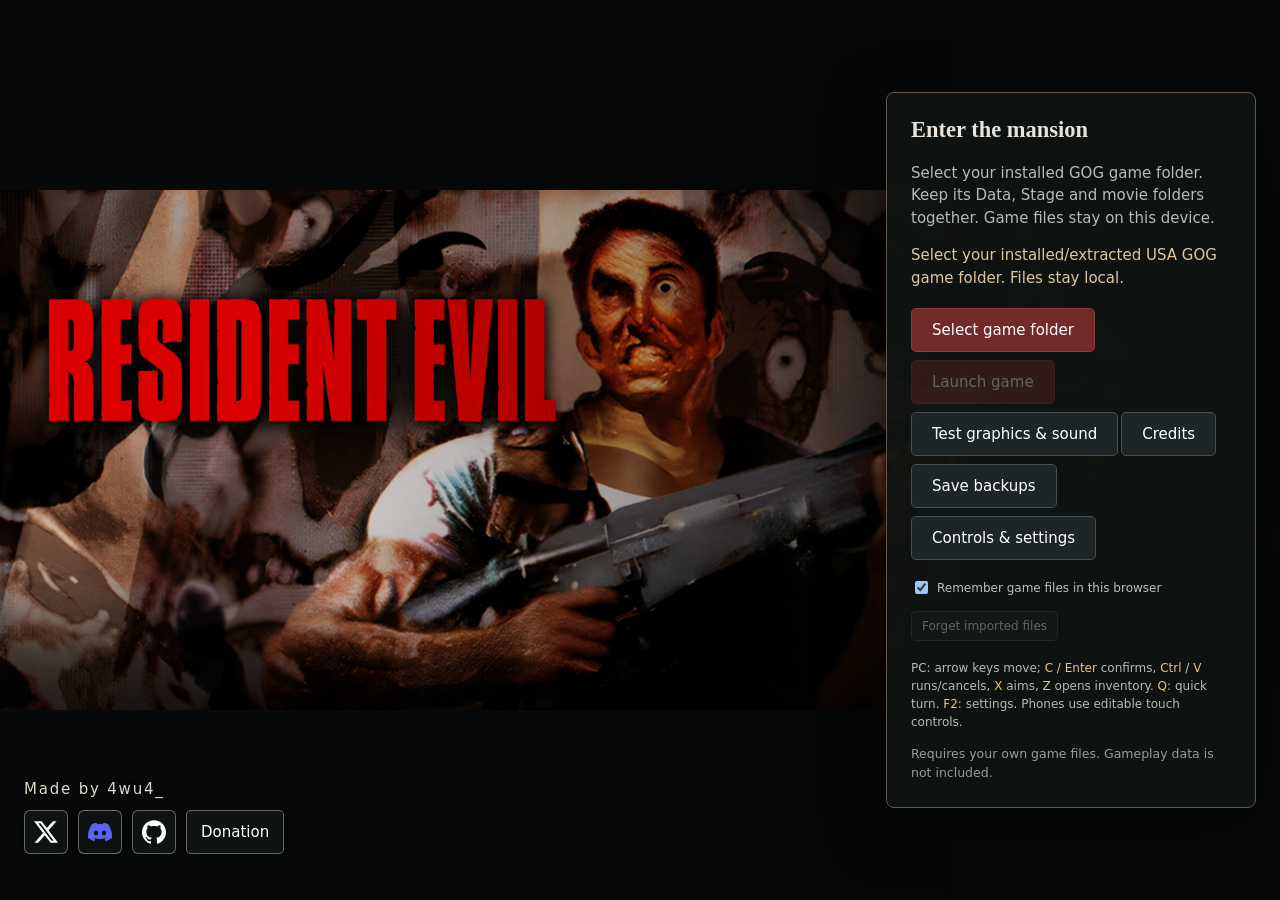
<file: index.html>
<!doctype html><html lang="en"><head><meta charset="utf-8"><meta name="viewport" content="width=device-width,initial-scale=1,maximum-scale=1,viewport-fit=cover"><title>Resident Evil 1.00 · 4wu4_</title><link rel="icon" href="icon.png"><meta http-equiv="Content-Security-Policy" content="default-src 'self'; script-src 'self' 'wasm-unsafe-eval'; style-src 'self'; connect-src 'self' blob:; img-src 'self' data:; object-src 'none'; base-uri 'self'; frame-src 'none'"><link rel="stylesheet" href="style.css?v=365c55c06402edb8"><link rel="stylesheet" href="browser.css?v=6c99ea9444e418d7"></head><body><template id="bundled-credits">Made by: 4wu4_
Playtesters:
Kali Kyle
Vhmed_hosny
khoilinux
</template>
<div id="game-frame"><canvas id="canvas" tabindex="0"></canvas></div>
<main id="launcher"><div class="intro"><h1 class="sr-only">Resident Evil</h1><div class="launcher-footer"><p>Made by 4wu4_</p><nav class="launcher-links" aria-label="Creator links"><a id="social-x" class="social-link" href="https://x.com/4wu4_" target="_blank" rel="noopener noreferrer" aria-label="4wu4_ on X (Twitter)" title="X (Twitter)"><svg viewBox="0 0 24 24" aria-hidden="true" focusable="false"><path d="M18.901 1.153h3.68l-8.04 9.19L24 22.846h-7.406l-5.8-7.584-6.638 7.584H.474l8.6-9.83L0 1.154h7.594l5.243 6.932ZM17.61 20.644h2.039L6.486 3.24H4.298Z"/></svg></a><a id="social-discord" class="social-link" href="https://discord.gg/5PVsXAgvM2" target="_blank" rel="noopener noreferrer" aria-label="Discord server" title="Discord"><svg viewBox="0 0 24 24" aria-hidden="true" focusable="false"><path d="M20.317 4.3698a19.7913 19.7913 0 00-4.8851-1.5152.0741.0741 0 00-.0785.0371c-.211.3753-.4447.8648-.6083 1.2495-1.8447-.2762-3.68-.2762-5.4868 0-.1636-.3933-.4058-.8742-.6177-1.2495a.077.077 0 00-.0785-.037 19.7363 19.7363 0 00-4.8852 1.515.0699.0699 0 00-.0321.0277C.5334 9.0458-.319 13.5799.0992 18.0578a.0824.0824 0 00.0312.0561c2.0528 1.5076 4.0413 2.4228 5.9929 3.0294a.0777.0777 0 00.0842-.0276c.4616-.6304.8731-1.2952 1.226-1.9942a.076.076 0 00-.0416-.1057c-.6528-.2476-1.2743-.5495-1.8722-.8923a.077.077 0 01-.0076-.1277c.1258-.0943.2517-.1923.3718-.2914a.0743.0743 0 01.0776-.0105c3.9278 1.7933 8.18 1.7933 12.0614 0a.0739.0739 0 01.0785.0095c.1202.099.246.1981.3728.2924a.077.077 0 01-.0066.1276 12.2986 12.2986 0 01-1.873.8914.0766.0766 0 00-.0407.1067c.3604.698.7719 1.3628 1.225 1.9932a.076.076 0 00.0842.0286c1.961-.6067 3.9495-1.5219 6.0023-3.0294a.077.077 0 00.0313-.0552c.5004-5.177-.8382-9.6739-3.5485-13.6604a.061.061 0 00-.0312-.0286zM8.02 15.3312c-1.1825 0-2.1569-1.0857-2.1569-2.419 0-1.3332.9555-2.4189 2.157-2.4189 1.2108 0 2.1757 1.0952 2.1568 2.419 0 1.3332-.9555 2.4189-2.1569 2.4189zm7.9748 0c-1.1825 0-2.1569-1.0857-2.1569-2.419 0-1.3332.9554-2.4189 2.1569-2.4189 1.2108 0 2.1757 1.0952 2.1568 2.419 0 1.3332-.946 2.4189-2.1568 2.4189Z"/></svg></a><a id="social-github" class="social-link" href="https://github.com/RE4LeonMeow" target="_blank" rel="noopener noreferrer" aria-label="RE4LeonMeow on GitHub" title="GitHub"><svg viewBox="0 0 24 24" aria-hidden="true" focusable="false"><path d="M12 .297c-6.63 0-12 5.373-12 12 0 5.303 3.438 9.8 8.205 11.385.6.113.82-.258.82-.577 0-.285-.01-1.04-.015-2.04-3.338.724-4.042-1.61-4.042-1.61C4.422 18.07 3.633 17.7 3.633 17.7c-1.087-.744.084-.729.084-.729 1.205.084 1.838 1.236 1.838 1.236 1.07 1.835 2.809 1.305 3.495.998.108-.776.417-1.305.76-1.605-2.665-.3-5.466-1.332-5.466-5.93 0-1.31.465-2.38 1.235-3.22-.135-.303-.54-1.523.105-3.176 0 0 1.005-.322 3.3 1.23.96-.267 1.98-.399 3-.405 1.02.006 2.04.138 3 .405 2.28-1.552 3.285-1.23 3.285-1.23.645 1.653.24 2.873.12 3.176.765.84 1.23 1.91 1.23 3.22 0 4.61-2.805 5.625-5.475 5.92.42.36.81 1.096.81 2.22 0 1.606-.015 2.896-.015 3.286 0 .315.21.69.825.57C20.565 22.092 24 17.592 24 12.297c0-6.627-5.373-12-12-12"/></svg></a><button id="launcher-donation" class="secondary">Donation</button></nav></div></div><section class="launch-card"><h2>Enter the mansion</h2><p>Select your installed GOG game folder. Keep its Data, Stage and movie folders together. Game files stay on this device.</p><p id="status" role="status">Select your GOG game folder.</p><button id="folder">Select game folder</button><button id="launch" disabled>Launch game</button><button id="graphics-test" class="secondary">Test graphics & sound</button><button id="launcher-credits" class="secondary">Credits</button><button id="launcher-saves" class="secondary">Save backups</button><button id="launcher-settings" class="secondary">Controls & settings</button><input id="browser-folder-input" type="file" webkitdirectory multiple hidden>
<div class="browser-options"><label><input id="browser-remember" type="checkbox" checked> Remember game files in this browser</label><button id="browser-forget" class="secondary" disabled>Forget imported files</button></div>
<p class="browser-help">PC: arrow keys move; <kbd>C / Enter</kbd> confirms, <kbd>Ctrl / V</kbd> runs/cancels, <kbd>X</kbd> aims, <kbd>Z</kbd> opens inventory. <kbd>Q</kbd>: quick turn. <kbd>F2</kbd>: settings. Phones use editable touch controls.</p><p class="browser-turn-phone">Turn your phone sideways for a larger game view.</p><small>Requires your own game files. Gameplay data is not included.</small></section></main>
<output id="browser-loading-file" hidden></output><output id="fps-counter" hidden aria-label="Game frames per second"></output>
<p id="boot-progress" role="status" hidden></p>
<div id="touch" hidden aria-label="Touch controls"><div id="joystick" hidden role="group" aria-label="Movement joystick"><span></span></div></div><button id="gear" hidden aria-label="Open settings">⚙</button>
<dialog id="settings"><h2>Controls & settings</h2><div class="settings-tabs" role="tablist" aria-label="Settings sections"><button id="controls-tab" role="tab" aria-selected="true" aria-controls="controls-panel">Controls & options</button><button id="cheats-tab" role="tab" aria-selected="false" aria-controls="cheats-panel">Cheats</button></div><div id="controls-panel" role="tabpanel" aria-labelledby="controls-tab"><div class="settings-grid"><label><input id="browser-auto-fullscreen" type="checkbox"> Fullscreen on launch</label><label>Aspect ratio <select id="aspect"><option value="4:3">Original · 4:3</option><option value="16:9">Widescreen · 16:9</option></select></label><label><input id="show-loading-files" type="checkbox"> Show loading filenames</label><label>Movement <select id="movement"><option value="arrows">D-pad arrows</option><option value="joystick">Joystick</option></select></label><label><input id="menu-arrows" type="checkbox"> Use arrows in menus</label><label><input id="show-fps" type="checkbox"> Show FPS counter</label><label><input id="smooth-frames" type="checkbox"> Experimental · More FPS</label><label>Renderer <select id="renderer"><option value="auto">OpenGL ES · Auto</option><option value="3">OpenGL ES 3</option><option value="2">OpenGL ES 2 · compatibility</option></select></label><label><input id="skip-movies" type="checkbox"> Skip movies (troubleshooting)</label><label>Touch opacity <input id="opacity" type="range" min="15" max="95" step="5"></label><label>Overall touch size <input id="scale" type="range" min="70" max="150" step="5"></label><label>Stick dead zone <input id="deadzone" type="range" min="10" max="80" step="5"></label><label><input id="hide-touch" type="checkbox"> Hide touch controls</label></div><p class="hint">More FPS adds interpolated geometry frames during compatible gameplay. Game logic stays at its original speed. Movies, doors, menus, changed geometry and slow frames use original frames. May show interpolation artifacts or increase GPU load, heat and input latency; slower devices may lose FPS. Disable if unstable. Textures, resolution and filtering stay unchanged.</p><p class="hint">16:9 crops vertically and follows the player during gameplay. Doors and interaction prompts stay wide; prompt text stays visible without moving the camera crop. Inventory, pickup and item-box screens use complete rearranged layouts with proportional text and items. Item-box lid animations stay wide. Map/file selectors and zoomed maps use the wide menu frame; document pages stay centered with proportional lettering. Options, movies, save screens and scripted cutscenes keep 4:3. Loading filenames disappear without covering the game with a bar. Renderer changes apply next launch; Vulkan is unavailable.</p><p>Joystick uses the original tank movement. Use arrows in menus switches to a D-pad for inventory, title and options screens. Edit touch layout lets you move and resize each control. TURN turns 180° during normal movement. Use in-game Options to change game actions.</p><details id="touch-modes"><summary>Touch button behavior</summary><p>Choose Hold or Toggle for each button. Toggle stays pressed until you tap again and glows amber while active. Menus use ordinary taps. Opening settings, entering or leaving menus, hiding controls and leaving the app release toggles. TURN always acts once per tap; joystick movement stays held.</p><div id="touch-button-modes" class="settings-grid"></div><button id="release-touch" class="secondary">Release all touch buttons</button></details><details><summary>Controller bindings</summary><p>Bluetooth and USB gamepads use the left stick or D-pad to move.</p><div id="bindings"></div></details><div class="actions"><button id="edit-layout" class="secondary">Edit touch layout</button><button id="reset" class="secondary">Reset controls</button><button id="restart-launcher" class="secondary">Launcher</button><button id="browser-fullscreen" class="secondary">Fullscreen</button><button id="open-logs" class="secondary">Logs</button></div><details id="diagnostics"><summary>Startup log & diagnostics</summary><pre id="diagnostic-report"></pre><button id="copy-report" class="secondary">Copy report</button></details><p id="controller-status">Connect a Bluetooth or USB controller in Android settings.</p></div><section id="cheats-panel" role="tabpanel" aria-labelledby="cheats-tab" hidden><div id="cheats-warning"><h3>Experimental cheats</h3><p>These cheats are experimental and can break gameplay, progression or saves. Save changes may be permanent. Use a separate save slot.</p><p>Continue only if you accept these risks.</p><div class="actions"><button id="cheats-decline" class="secondary">Go back</button><button id="cheats-agree">I understand and agree</button></div></div><div id="cheats-content" hidden><p>Cheats last for this session. Returning to the launcher turns them off; changes already saved stay in that save.</p><div class="settings-grid"><label><input id="cheat-health" type="checkbox"> Infinite health</label><label><input id="cheat-ammo" type="checkbox"> Infinite ammo</label></div><p class="hint">Infinite health keeps HP full during gameplay; scripted instant deaths may still occur. Infinite ammo refills weapons you already carry. Cheats cannot revive a dead character.</p><div class="actions"><button id="cheat-save">Save game</button><button id="cheat-itembox" class="secondary">Open item box</button><button id="cheat-heal" class="secondary">Heal to full HP</button><button id="cheat-refill" class="secondary">Refill carried weapons</button><button id="cheat-disable" class="secondary">Turn off all cheats</button></div><p class="hint">Save game opens the normal slot picker without an ink ribbon. Save and item-box actions resume the game. Actions are available only during normal player control.</p><p id="cheats-status" role="status" aria-live="polite"></p></div></section><div class="settings-close"><button id="close-settings">Resume / close</button></div></dialog>
<div id="layout-bar" hidden aria-label="Touch layout editor"><span>Drag to move</span><label>Control <select id="layout-control"></select></label><label>Size <input id="layout-size" type="range" min="50" max="200" step="5"><output id="layout-size-value">100%</output></label><button id="save-layout">Save layout</button></div>
<dialog id="saves" aria-labelledby="saves-title"><h2 id="saves-title">Save backups</h2><p>Back up your saved games or move them between Android and browser editions. Return to the launcher and close other game tabs first. Export or import a ZIP containing savedat1.dat through savedat8.dat. Original USA GOG saves use the same files: ZIP them to import here, or extract an exported ZIP into your PC game's SAVE folder. Keep a backup of any PC saves before replacing them.</p><div id="saves-actions" class="actions"><button id="saves-export">Export saves</button><button id="saves-import" class="secondary">Import saves</button></div><input id="saves-file" type="file" accept=".zip,application/zip,application/x-zip-compressed" hidden><div id="saves-confirmation" hidden><p id="saves-confirm-text"></p><div class="actions"><button id="saves-cancel" class="secondary">Cancel</button><button id="saves-confirm">Import and replace slots</button></div></div><p id="saves-status" role="status" aria-live="polite"></p><div class="settings-close"><button id="saves-close" class="secondary">Close</button></div></dialog>
<dialog id="credits"><h2>Credits</h2><pre id="credits-text"></pre><button id="close-credits">Close</button></dialog>
<dialog id="donation" aria-labelledby="donation-title"><h2 id="donation-title">Donation</h2><div id="donation-warning"><p>Hey! if u wanna donate thats cool but i prefer u to donate to someone in bigger need of cash than me if u still want to donate thats okay just click &quot;OK&quot;</p><div class="actions"><button id="donation-cancel" class="secondary">Cancel</button><button id="donation-ok">OK</button></div></div><div id="donation-details" hidden><p>i dont have cashapp or kofi so for now i will just give my crypto addresses</p><pre id="donation-addresses">LTC: LfemqjZCKKDwwEybPYhMyr9TxxkEKamw7S
SOL: 3gUVygtnNrmraiUa5cfVgiccELrPcvw5boodXJYXeaJk
ETH: 0x30dD6369d4629a2BDdd923a45A91F0bB181d5576</pre><button id="donation-close">Close</button></div></dialog>
<dialog id="error"><h2>Unable to continue</h2><p id="error-text"></p><button id="reload">Back to launcher</button></dialog>
<script src="browser-storage.js?v=4e6429a2ec20cdfe"></script><script src="browser.js?v=de7cec75aa3b8d21"></script><script src="presentation.js?v=3579ff099b07939a"></script><script src="diagnostics.js?v=a1f85301f35a2bf1"></script><script src="movie-audio.js?v=200fa68af888d8ba"></script><script src="input.js?v=44e769bd5b600e1c"></script><script src="app.js?v=32b6cb7558a0d54d"></script><script src="cheats.js?v=4bc4eec7fefdae67"></script><script src="saves.js?v=0def3e7d0e31821e"></script></body></html>
</file>
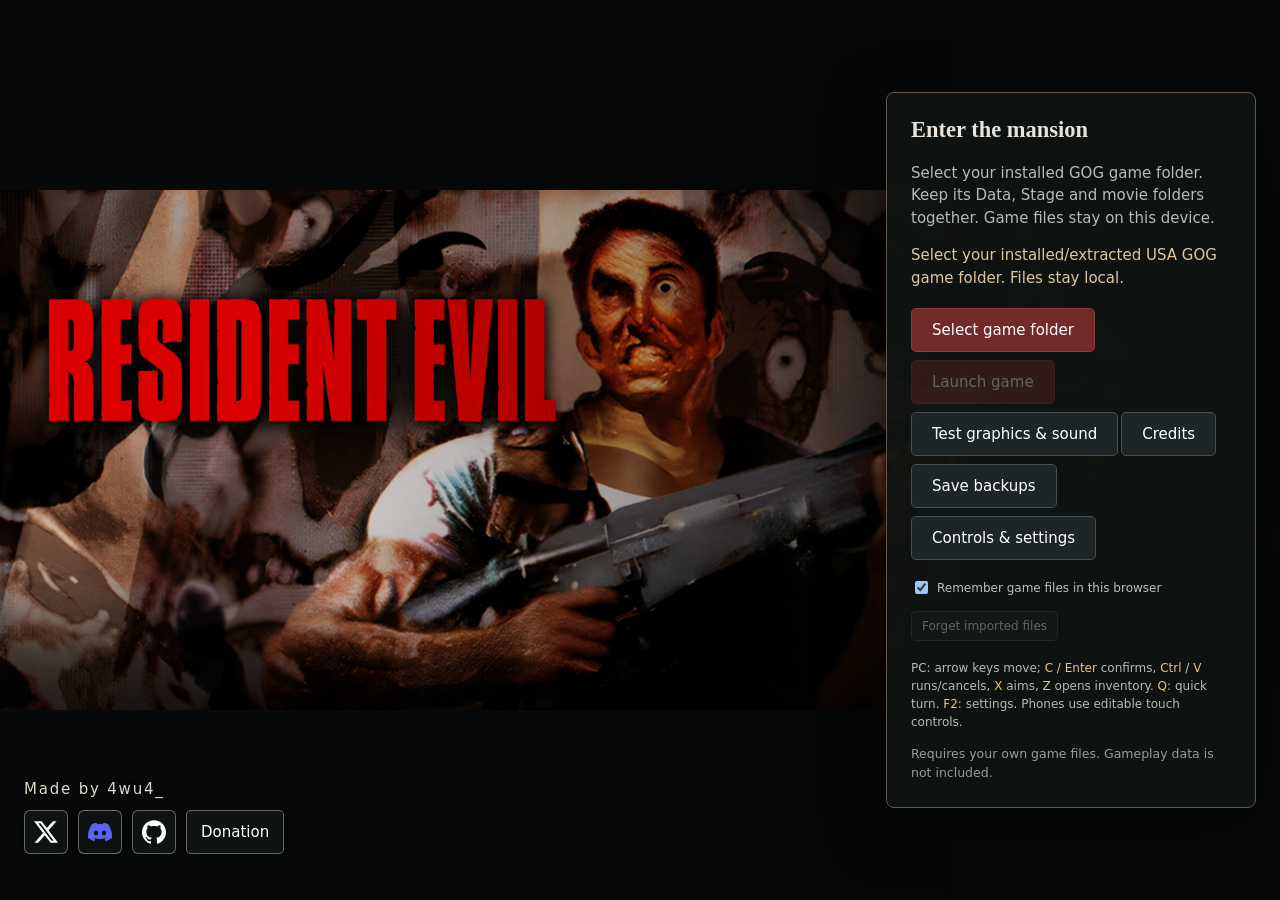
<file: web/index.html>
<!doctype html><html lang="en"><head><meta charset="utf-8"><meta name="viewport" content="width=device-width,initial-scale=1,maximum-scale=1,viewport-fit=cover"><title>Resident Evil 1.00 · 4wu4_</title><link rel="icon" href="icon.png"><meta http-equiv="Content-Security-Policy" content="default-src 'self'; script-src 'self' 'wasm-unsafe-eval'; style-src 'self'; connect-src 'self' blob:; img-src 'self' data:; object-src 'none'; base-uri 'self'; frame-src 'none'"><link rel="stylesheet" href="style.css"><link rel="stylesheet" href="browser.css"></head><body><template id="bundled-credits">Made by: 4wu4_
Playtesters:
Kali Kyle
Vhmed_hosny
khoilinux
</template>
<div id="game-frame"><canvas id="canvas" tabindex="0"></canvas></div>
<main id="launcher"><div class="intro"><h1 class="sr-only">Resident Evil</h1><div class="launcher-footer"><p>Made by 4wu4_</p><nav class="launcher-links" aria-label="Creator links"><a id="social-x" class="social-link" href="https://x.com/4wu4_" target="_blank" rel="noopener noreferrer" aria-label="4wu4_ on X (Twitter)" title="X (Twitter)"><svg viewBox="0 0 24 24" aria-hidden="true" focusable="false"><path d="M18.901 1.153h3.68l-8.04 9.19L24 22.846h-7.406l-5.8-7.584-6.638 7.584H.474l8.6-9.83L0 1.154h7.594l5.243 6.932ZM17.61 20.644h2.039L6.486 3.24H4.298Z"/></svg></a><a id="social-discord" class="social-link" href="https://discord.gg/5PVsXAgvM2" target="_blank" rel="noopener noreferrer" aria-label="Discord server" title="Discord"><svg viewBox="0 0 24 24" aria-hidden="true" focusable="false"><path d="M20.317 4.3698a19.7913 19.7913 0 00-4.8851-1.5152.0741.0741 0 00-.0785.0371c-.211.3753-.4447.8648-.6083 1.2495-1.8447-.2762-3.68-.2762-5.4868 0-.1636-.3933-.4058-.8742-.6177-1.2495a.077.077 0 00-.0785-.037 19.7363 19.7363 0 00-4.8852 1.515.0699.0699 0 00-.0321.0277C.5334 9.0458-.319 13.5799.0992 18.0578a.0824.0824 0 00.0312.0561c2.0528 1.5076 4.0413 2.4228 5.9929 3.0294a.0777.0777 0 00.0842-.0276c.4616-.6304.8731-1.2952 1.226-1.9942a.076.076 0 00-.0416-.1057c-.6528-.2476-1.2743-.5495-1.8722-.8923a.077.077 0 01-.0076-.1277c.1258-.0943.2517-.1923.3718-.2914a.0743.0743 0 01.0776-.0105c3.9278 1.7933 8.18 1.7933 12.0614 0a.0739.0739 0 01.0785.0095c.1202.099.246.1981.3728.2924a.077.077 0 01-.0066.1276 12.2986 12.2986 0 01-1.873.8914.0766.0766 0 00-.0407.1067c.3604.698.7719 1.3628 1.225 1.9932a.076.076 0 00.0842.0286c1.961-.6067 3.9495-1.5219 6.0023-3.0294a.077.077 0 00.0313-.0552c.5004-5.177-.8382-9.6739-3.5485-13.6604a.061.061 0 00-.0312-.0286zM8.02 15.3312c-1.1825 0-2.1569-1.0857-2.1569-2.419 0-1.3332.9555-2.4189 2.157-2.4189 1.2108 0 2.1757 1.0952 2.1568 2.419 0 1.3332-.9555 2.4189-2.1569 2.4189zm7.9748 0c-1.1825 0-2.1569-1.0857-2.1569-2.419 0-1.3332.9554-2.4189 2.1569-2.4189 1.2108 0 2.1757 1.0952 2.1568 2.419 0 1.3332-.946 2.4189-2.1568 2.4189Z"/></svg></a><a id="social-github" class="social-link" href="https://github.com/RE4LeonMeow" target="_blank" rel="noopener noreferrer" aria-label="RE4LeonMeow on GitHub" title="GitHub"><svg viewBox="0 0 24 24" aria-hidden="true" focusable="false"><path d="M12 .297c-6.63 0-12 5.373-12 12 0 5.303 3.438 9.8 8.205 11.385.6.113.82-.258.82-.577 0-.285-.01-1.04-.015-2.04-3.338.724-4.042-1.61-4.042-1.61C4.422 18.07 3.633 17.7 3.633 17.7c-1.087-.744.084-.729.084-.729 1.205.084 1.838 1.236 1.838 1.236 1.07 1.835 2.809 1.305 3.495.998.108-.776.417-1.305.76-1.605-2.665-.3-5.466-1.332-5.466-5.93 0-1.31.465-2.38 1.235-3.22-.135-.303-.54-1.523.105-3.176 0 0 1.005-.322 3.3 1.23.96-.267 1.98-.399 3-.405 1.02.006 2.04.138 3 .405 2.28-1.552 3.285-1.23 3.285-1.23.645 1.653.24 2.873.12 3.176.765.84 1.23 1.91 1.23 3.22 0 4.61-2.805 5.625-5.475 5.92.42.36.81 1.096.81 2.22 0 1.606-.015 2.896-.015 3.286 0 .315.21.69.825.57C20.565 22.092 24 17.592 24 12.297c0-6.627-5.373-12-12-12"/></svg></a><button id="launcher-donation" class="secondary">Donation</button></nav></div></div><section class="launch-card"><h2>Enter the mansion</h2><p>Select your installed GOG game folder. Keep its Data, Stage and movie folders together. Game files stay on this device.</p><p id="status" role="status">Select your GOG game folder.</p><button id="folder">Select game folder</button><button id="launch" disabled>Launch game</button><button id="graphics-test" class="secondary">Test graphics & sound</button><button id="launcher-credits" class="secondary">Credits</button><button id="launcher-saves" class="secondary">Save backups</button><button id="launcher-settings" class="secondary">Controls & settings</button><input id="browser-folder-input" type="file" webkitdirectory multiple hidden>
<div class="browser-options"><label><input id="browser-remember" type="checkbox" checked> Remember game files in this browser</label><button id="browser-forget" class="secondary" disabled>Forget imported files</button></div>
<p class="browser-help">PC: arrow keys move; <kbd>C / Enter</kbd> confirms, <kbd>Ctrl / V</kbd> runs/cancels, <kbd>X</kbd> aims, <kbd>Z</kbd> opens inventory. <kbd>Q</kbd>: quick turn. <kbd>F2</kbd>: settings. Phones use editable touch controls.</p><p class="browser-turn-phone">Turn your phone sideways for a larger game view.</p><small>Requires your own game files. Gameplay data is not included.</small></section></main>
<output id="browser-loading-file" hidden></output><output id="fps-counter" hidden aria-label="Game frames per second"></output>
<p id="boot-progress" role="status" hidden></p>
<div id="touch" hidden aria-label="Touch controls"><div id="joystick" hidden role="group" aria-label="Movement joystick"><span></span></div></div><button id="gear" hidden aria-label="Open settings">⚙</button>
<dialog id="settings"><h2>Controls & settings</h2><div class="settings-tabs" role="tablist" aria-label="Settings sections"><button id="controls-tab" role="tab" aria-selected="true" aria-controls="controls-panel">Controls & options</button><button id="cheats-tab" role="tab" aria-selected="false" aria-controls="cheats-panel">Cheats</button></div><div id="controls-panel" role="tabpanel" aria-labelledby="controls-tab"><div class="settings-grid"><label><input id="browser-auto-fullscreen" type="checkbox"> Fullscreen on launch</label><label>Aspect ratio <select id="aspect"><option value="4:3">Original · 4:3</option><option value="16:9">Widescreen · 16:9</option></select></label><label><input id="show-loading-files" type="checkbox"> Show loading filenames</label><label>Movement <select id="movement"><option value="arrows">D-pad arrows</option><option value="joystick">Joystick</option></select></label><label><input id="menu-arrows" type="checkbox"> Use arrows in menus</label><label><input id="show-fps" type="checkbox"> Show FPS counter</label><label><input id="smooth-frames" type="checkbox"> Experimental · More FPS</label><label>Renderer <select id="renderer"><option value="auto">OpenGL ES · Auto</option><option value="3">OpenGL ES 3</option><option value="2">OpenGL ES 2 · compatibility</option></select></label><label><input id="skip-movies" type="checkbox"> Skip movies (troubleshooting)</label><label>Touch opacity <input id="opacity" type="range" min="15" max="95" step="5"></label><label>Overall touch size <input id="scale" type="range" min="70" max="150" step="5"></label><label>Stick dead zone <input id="deadzone" type="range" min="10" max="80" step="5"></label><label><input id="hide-touch" type="checkbox"> Hide touch controls</label></div><p class="hint">More FPS adds interpolated geometry frames during compatible gameplay. Game logic stays at its original speed. Movies, doors, menus, changed geometry and slow frames use original frames. May show interpolation artifacts or increase GPU load, heat and input latency; slower devices may lose FPS. Disable if unstable. Textures, resolution and filtering stay unchanged.</p><p class="hint">16:9 crops vertically and follows the player during gameplay. Doors and interaction prompts stay wide; prompt text stays visible without moving the camera crop. Inventory, pickup and item-box screens use complete rearranged layouts with proportional text and items. Item-box lid animations stay wide. Map/file selectors and zoomed maps use the wide menu frame; document pages stay centered with proportional lettering. Options, movies, save screens and scripted cutscenes keep 4:3. Loading filenames disappear without covering the game with a bar. Renderer changes apply next launch; Vulkan is unavailable.</p><p>Joystick uses the original tank movement. Use arrows in menus switches to a D-pad for inventory, title and options screens. Edit touch layout lets you move and resize each control. TURN turns 180° during normal movement. Use in-game Options to change game actions.</p><details id="touch-modes"><summary>Touch button behavior</summary><p>Choose Hold or Toggle for each button. Toggle stays pressed until you tap again and glows amber while active. Menus use ordinary taps. Opening settings, entering or leaving menus, hiding controls and leaving the app release toggles. TURN always acts once per tap; joystick movement stays held.</p><div id="touch-button-modes" class="settings-grid"></div><button id="release-touch" class="secondary">Release all touch buttons</button></details><details><summary>Controller bindings</summary><p>Bluetooth and USB gamepads use the left stick or D-pad to move.</p><div id="bindings"></div></details><div class="actions"><button id="edit-layout" class="secondary">Edit touch layout</button><button id="reset" class="secondary">Reset controls</button><button id="restart-launcher" class="secondary">Launcher</button><button id="browser-fullscreen" class="secondary">Fullscreen</button><button id="open-logs" class="secondary">Logs</button></div><details id="diagnostics"><summary>Startup log & diagnostics</summary><pre id="diagnostic-report"></pre><button id="copy-report" class="secondary">Copy report</button></details><p id="controller-status">Connect a Bluetooth or USB controller in Android settings.</p></div><section id="cheats-panel" role="tabpanel" aria-labelledby="cheats-tab" hidden><div id="cheats-warning"><h3>Experimental cheats</h3><p>These cheats are experimental and can break gameplay, progression or saves. Save changes may be permanent. Use a separate save slot.</p><p>Continue only if you accept these risks.</p><div class="actions"><button id="cheats-decline" class="secondary">Go back</button><button id="cheats-agree">I understand and agree</button></div></div><div id="cheats-content" hidden><p>Cheats last for this session. Returning to the launcher turns them off; changes already saved stay in that save.</p><div class="settings-grid"><label><input id="cheat-health" type="checkbox"> Infinite health</label><label><input id="cheat-ammo" type="checkbox"> Infinite ammo</label></div><p class="hint">Infinite health keeps HP full during gameplay; scripted instant deaths may still occur. Infinite ammo refills weapons you already carry. Cheats cannot revive a dead character.</p><div class="actions"><button id="cheat-save">Save game</button><button id="cheat-itembox" class="secondary">Open item box</button><button id="cheat-heal" class="secondary">Heal to full HP</button><button id="cheat-refill" class="secondary">Refill carried weapons</button><button id="cheat-disable" class="secondary">Turn off all cheats</button></div><p class="hint">Save game opens the normal slot picker without an ink ribbon. Save and item-box actions resume the game. Actions are available only during normal player control.</p><p id="cheats-status" role="status" aria-live="polite"></p></div></section><div class="settings-close"><button id="close-settings">Resume / close</button></div></dialog>
<div id="layout-bar" hidden aria-label="Touch layout editor"><span>Drag to move</span><label>Control <select id="layout-control"></select></label><label>Size <input id="layout-size" type="range" min="50" max="200" step="5"><output id="layout-size-value">100%</output></label><button id="save-layout">Save layout</button></div>
<dialog id="saves" aria-labelledby="saves-title"><h2 id="saves-title">Save backups</h2><p>Back up your saved games or move them between Android and browser editions. Return to the launcher and close other game tabs first. Export or import a ZIP containing savedat1.dat through savedat8.dat. Original USA GOG saves use the same files: ZIP them to import here, or extract an exported ZIP into your PC game's SAVE folder. Keep a backup of any PC saves before replacing them.</p><div id="saves-actions" class="actions"><button id="saves-export">Export saves</button><button id="saves-import" class="secondary">Import saves</button></div><input id="saves-file" type="file" accept=".zip,application/zip,application/x-zip-compressed" hidden><div id="saves-confirmation" hidden><p id="saves-confirm-text"></p><div class="actions"><button id="saves-cancel" class="secondary">Cancel</button><button id="saves-confirm">Import and replace slots</button></div></div><p id="saves-status" role="status" aria-live="polite"></p><div class="settings-close"><button id="saves-close" class="secondary">Close</button></div></dialog>
<dialog id="credits"><h2>Credits</h2><pre id="credits-text"></pre><button id="close-credits">Close</button></dialog>
<dialog id="donation" aria-labelledby="donation-title"><h2 id="donation-title">Donation</h2><div id="donation-warning"><p>Hey! if u wanna donate thats cool but i prefer u to donate to someone in bigger need of cash than me if u still want to donate thats okay just click &quot;OK&quot;</p><div class="actions"><button id="donation-cancel" class="secondary">Cancel</button><button id="donation-ok">OK</button></div></div><div id="donation-details" hidden><p>i dont have cashapp or kofi so for now i will just give my crypto addresses</p><pre id="donation-addresses">LTC: LfemqjZCKKDwwEybPYhMyr9TxxkEKamw7S
SOL: 3gUVygtnNrmraiUa5cfVgiccELrPcvw5boodXJYXeaJk
ETH: 0x30dD6369d4629a2BDdd923a45A91F0bB181d5576</pre><button id="donation-close">Close</button></div></dialog>
<dialog id="error"><h2>Unable to continue</h2><p id="error-text"></p><button id="reload">Back to launcher</button></dialog>
<script src="browser-storage.js"></script><script src="browser.js"></script><script src="presentation.js"></script><script src="diagnostics.js"></script><script src="movie-audio.js"></script><script src="input.js"></script><script src="app.js"></script><script src="cheats.js"></script><script src="saves.js"></script></body></html>
</file>
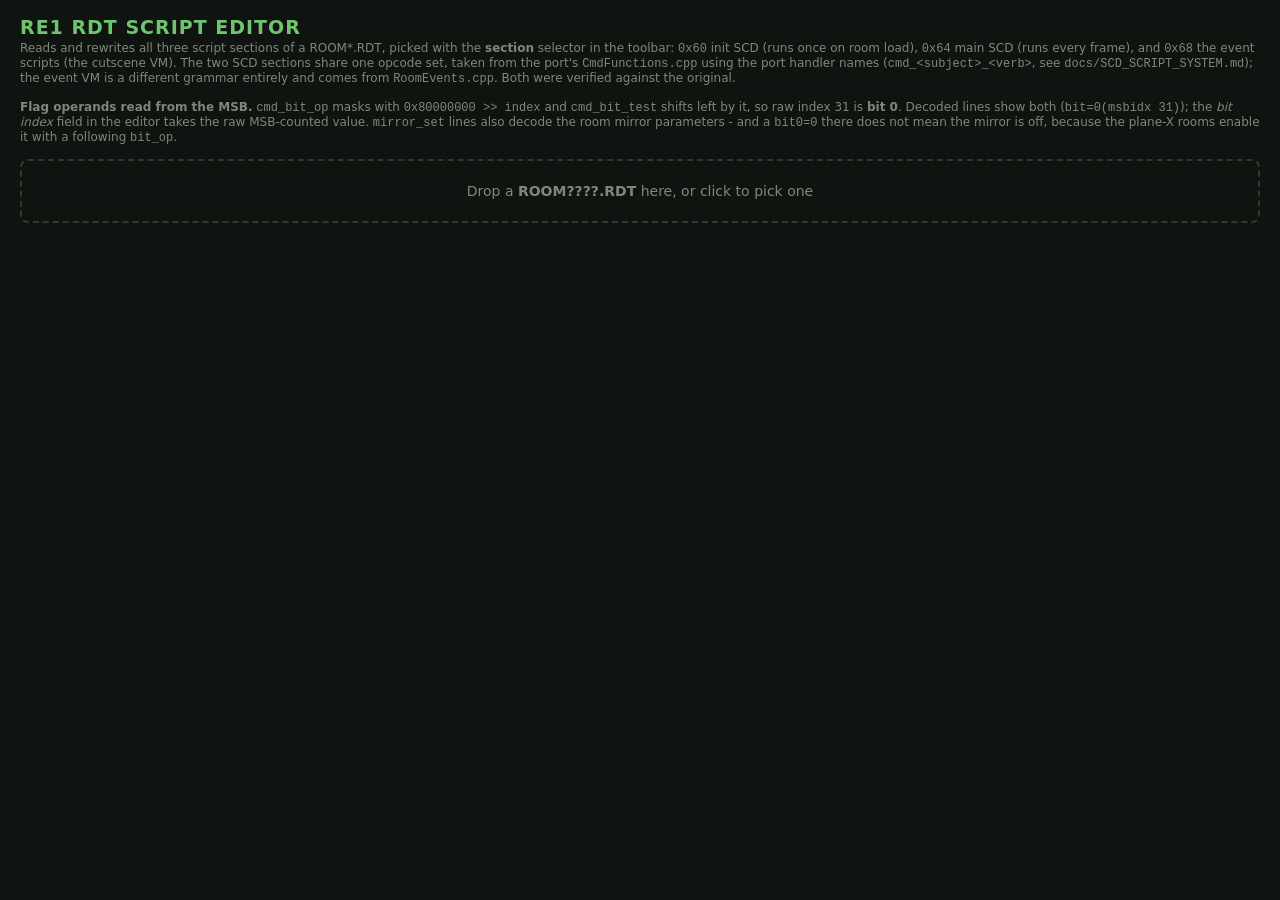
<file: tools/rdt_event_editor.html>
<!DOCTYPE html>
<html lang="en">
<head>
<meta charset="utf-8">
<title>RE1 RDT Event Editor</title>
<style>
  :root {
    --bg: #101410; --panel: #182018; --panel2: #1e281e; --panel3: #243024;
    --fg: #c8d4c8; --dim: #7a8a7a; --accent: #6fc46f; --red: #d06060;
    --amber: #d0a860; --blue: #6fa8c4; --violet: #a88fd0;
    --border: #2c3c2c;
  }
  * { box-sizing: border-box; }
  body {
    margin: 0; padding: 16px 20px; background: var(--bg); color: var(--fg);
    font-family: "Segoe UI", system-ui, sans-serif; font-size: 14px;
  }
  h1 { font-size: 19px; margin: 0 0 3px; color: var(--accent); letter-spacing: 1px; }
  .sub { color: var(--dim); font-size: 12px; margin-bottom: 14px; }
  a { color: var(--blue); }

  #drop {
    border: 2px dashed var(--border); border-radius: 8px; padding: 22px;
    text-align: center; color: var(--dim); cursor: pointer; margin-bottom: 14px;
    transition: border-color .15s, color .15s;
  }
  #drop.over { border-color: var(--accent); color: var(--accent); }

  .toolbar { display: flex; gap: 8px; align-items: center; margin-bottom: 12px; flex-wrap: wrap; }
  .btn {
    background: var(--panel2); border: 1px solid var(--accent); color: var(--accent);
    border-radius: 6px; padding: 6px 14px; cursor: pointer; font-size: 13px;
  }
  .btn:hover:not(:disabled) { background: #243424; }
  .btn:disabled { border-color: var(--border); color: var(--dim); cursor: default; }
  .btn.small { padding: 3px 9px; font-size: 12px; }
  .btn.warn { border-color: var(--amber); color: var(--amber); }
  .btn.danger { border-color: var(--red); color: var(--red); }
  #status { color: var(--dim); font-size: 12px; margin-left: auto; text-align: right; }
  #status.ok { color: var(--accent); }
  #status.err { color: var(--red); }
  #status.warn { color: var(--amber); }

  .cols { display: grid; grid-template-columns: 300px 1fr; gap: 12px; align-items: start; }
  @media (max-width: 1100px) { .cols { grid-template-columns: 1fr; } }

  .panel {
    background: var(--panel); border: 1px solid var(--border); border-radius: 8px;
    padding: 10px 12px; margin-bottom: 12px;
  }
  .panel h2 {
    font-size: 12px; margin: 0 0 8px; color: var(--accent); text-transform: uppercase;
    letter-spacing: 1px; border-bottom: 1px solid var(--border); padding-bottom: 4px;
  }
  .mono { font-family: Consolas, "Courier New", monospace; }

  /* script list */
  .scriptlist { max-height: 380px; overflow-y: auto; }
  .scriptrow {
    display: flex; gap: 8px; align-items: baseline; padding: 4px 7px; border-radius: 5px;
    cursor: pointer; font-size: 12px; border: 1px solid transparent;
  }
  .scriptrow:hover { background: var(--panel2); }
  .scriptrow.active { background: var(--panel3); border-color: var(--accent); }
  .scriptrow .idx { color: var(--accent); width: 26px; flex: none; font-family: Consolas, monospace; }
  .scriptrow .meta { color: var(--dim); font-family: Consolas, monospace; font-size: 11px; }
  .scriptrow .dirty { color: var(--amber); }

  /* budget */
  .bar { height: 7px; background: var(--panel3); border-radius: 4px; overflow: hidden; margin: 5px 0 3px; }
  .bar > div { height: 100%; background: var(--accent); transition: width .15s, background .15s; }
  .bar.over > div { background: var(--red); }

  table.kv { width: 100%; border-collapse: collapse; font-size: 11.5px; font-family: Consolas, monospace; }
  table.kv td { padding: 1px 4px; }
  table.kv td:first-child { color: var(--dim); }
  table.kv tr.hi td { color: var(--accent); }

  /* opcode list */
  .oplist { max-height: 72vh; overflow-y: auto; }
  .op {
    border: 1px solid transparent; border-radius: 5px; margin-bottom: 1px;
    font-family: Consolas, "Courier New", monospace; font-size: 12px;
  }
  .op:hover { background: var(--panel2); }
  .op.sel { background: var(--panel3); border-color: var(--accent); }
  .op.edited > .ophead .oname { color: var(--amber); }
  .ophead { display: flex; gap: 9px; align-items: baseline; padding: 3px 7px; cursor: pointer; }
  .ophead .off { color: var(--dim); width: 58px; flex: none; }
  .ophead .st  { width: 30px; flex: none; text-align: center; border-radius: 3px; font-size: 10px; }
  .st0 { background: #203020; color: var(--accent); }
  .st1 { background: #202c38; color: var(--blue); }
  .st2 { background: #2c2438; color: var(--violet); }
  .st3 { background: #383020; color: var(--amber); }
  .stc { background: #382020; color: var(--red); }
  .std { background: #262626; color: var(--dim); }
  .ophead .hex  { color: var(--dim); width: 210px; flex: none; overflow: hidden; text-overflow: ellipsis; white-space: nowrap; }
  .ophead .oname { width: 130px; flex: none; }
  .ophead .note { color: var(--dim); overflow: hidden; text-overflow: ellipsis; white-space: nowrap; }
  .opbody { padding: 8px 10px 10px 66px; border-top: 1px solid var(--border); }

  .fields { display: grid; grid-template-columns: repeat(auto-fill, minmax(180px, 1fr)); gap: 7px 14px; margin-bottom: 9px; }
  .field label { display: block; color: var(--dim); font-size: 11px; margin-bottom: 2px; font-family: "Segoe UI", system-ui, sans-serif; }
  .field input, .field select, .hexin {
    width: 100%; background: var(--panel2); border: 1px solid var(--border);
    color: var(--fg); border-radius: 5px; padding: 3px 6px; font-size: 12px;
    font-family: Consolas, monospace;
  }
  .field input:focus, .field select:focus, .hexin:focus { outline: 1px solid var(--accent); }
  .field .hint { color: #5f6f5f; font-size: 10px; margin-top: 1px; font-family: "Segoe UI", system-ui, sans-serif; }
  .rowbtns { display: flex; gap: 6px; flex-wrap: wrap; align-items: center; margin-top: 8px; }
  .sublist { margin: 6px 0 0; padding: 6px 8px; background: var(--panel2); border-radius: 5px; border: 1px solid var(--border); }
  .sublist .cmd { color: var(--blue); }
  /* One row per command in a run_scd / exec_scd payload. The payload used to be
     one semicolon-joined line, which was unreadable past two commands. */
  .payrow { display: flex; gap: 8px; align-items: baseline; font-family: Consolas, monospace;
            font-size: 11px; padding: 1px 0; }
  .payrow + .payrow { border-top: 1px solid rgba(255,255,255,.04); }
  .payrow .poff  { color: #5f6f5f; width: 42px; flex: none; text-align: right; }
  .payrow .phex  { color: var(--dim); width: 128px; flex: none; overflow: hidden;
                   text-overflow: ellipsis; white-space: nowrap; }
  .payrow .pname { color: var(--blue); width: 150px; flex: none; }
  .payrow .pnote { color: var(--dim); flex: 1; min-width: 0; }
  .payrow.pcond .pname { color: var(--amber); }
  .payrow.pbad  .pname, .payrow.pbad .pnote { color: var(--red); }
  .payrow.sel { background: var(--panel3); }
  .payrow.clickable { cursor: pointer; }
  .payrow.clickable:hover { background: var(--panel3); }
  .paybody { margin: 2px 0 6px 50px; padding: 6px 8px; background: var(--panel);
             border-left: 2px solid var(--accent); border-radius: 0 4px 4px 0; }
  .paybody .fields { margin-bottom: 0; }
  .paynofields { color: #5f6f5f; font-size: 11px; font-family: "Segoe UI", system-ui, sans-serif; }
  .warnline { color: var(--amber); font-size: 11px; margin-top: 5px; }
  .errline { color: var(--red); font-size: 11px; margin-top: 5px; }

  .filterbar { display: flex; gap: 8px; margin-bottom: 8px; }
  .filterbar input { flex: 1; background: var(--panel2); border: 1px solid var(--border); color: var(--fg); border-radius: 5px; padding: 4px 8px; font-size: 12px; }
  .pill { display: inline-block; background: var(--panel3); border-radius: 3px; padding: 0 5px; color: var(--dim); font-size: 10px; }
  pre.dump {
    font-family: Consolas, monospace; font-size: 11px; color: var(--dim);
    white-space: pre; overflow: auto; background: var(--panel2); padding: 8px;
    border-radius: 6px; border: 1px solid var(--border); max-height: 400px; margin: 0;
  }
  .hidden { display: none; }
</style>
</head>
<body>

<h1>RE1 RDT SCRIPT EDITOR</h1>
<div class="sub">
  Reads and rewrites all three script sections of a ROOM*.RDT, picked with the
  <b>section</b> selector in the toolbar:
  <span class="mono">0x60</span> init SCD (runs once on room load),
  <span class="mono">0x64</span> main SCD (runs every frame), and
  <span class="mono">0x68</span> the event scripts (the cutscene VM).
  The two SCD sections share one opcode set, taken from the port's
  <span class="mono">CmdFunctions.cpp</span> using the port handler names
  (<span class="mono">cmd_&lt;subject&gt;_&lt;verb&gt;</span>, see
  <span class="mono">docs/SCD_SCRIPT_SYSTEM.md</span>); the event VM is a different grammar entirely and comes
  from <span class="mono">RoomEvents.cpp</span>. Both were verified against the original.
</div>
<div class="sub" style="margin-top:6px">
  <b>Flag operands read from the MSB.</b> <span class="mono">cmd_bit_op</span> masks with
  <span class="mono">0x80000000 &gt;&gt; index</span> and <span class="mono">cmd_bit_test</span> shifts left by it,
  so raw index 31 is <b>bit 0</b>. Decoded lines show both (<span class="mono">bit=0(msbidx 31)</span>);
  the <i>bit index</i> field in the editor takes the raw MSB-counted value.
  <span class="mono">mirror_set</span> lines also decode the room mirror parameters - and a
  <span class="mono">bit0=0</span> there does not mean the mirror is off, because the plane-X rooms
  enable it with a following <span class="mono">bit_op</span>.
</div>

<div id="drop">Drop a <b>ROOM????.RDT</b> here, or click to pick one</div>
<input type="file" id="fileinput" class="hidden" accept=".rdt,.RDT">

<div id="app" class="hidden">

  <div class="toolbar">
    <select class="btn small" id="secsel" title="which script section to edit"></select>
    <button class="btn" id="btnSave">Download modified RDT</button>
    <button class="btn small" id="btnUndo">Undo</button>
    <button class="btn small" id="btnRedo">Redo</button>
    <button class="btn small" id="btnRevert">Revert all</button>
    <button class="btn small" id="btnDump">Export disassembly</button>
    <span id="status"></span>
  </div>

  <div class="cols">
    <div>
      <div class="panel">
        <h2>File</h2>
        <table class="kv" id="fileinfo"></table>
      </div>

      <div class="panel">
        <h2>Region budget</h2>
        <div class="bar" id="budgetBar"><div></div></div>
        <div class="mono" id="budgetText" style="font-size:11px;color:var(--dim)"></div>
        <div style="font-size:11px;color:var(--dim);margin-top:6px">
          If the rebuilt region no longer fits between the event table and the next RDT
          section, it is <b>appended at end of file</b> and header 0x68 is repointed.
          Nothing else moves, so every other section pointer stays valid.
        </div>
      </div>

      <div class="panel">
        <h2>Scripts</h2>
        <div class="scriptlist" id="scriptlist"></div>
        <div class="rowbtns">
          <button class="btn small" id="btnNewScript">Append empty script</button>
        </div>
      </div>

      <div class="panel">
        <h2>RDT sections</h2>
        <table class="kv" id="sections"></table>
      </div>
    </div>

    <div>
      <div class="panel">
        <h2 id="opsTitle">Opcodes</h2>
        <div id="segBanner" style="margin-bottom:8px"></div>
        <div class="filterbar">
          <input id="filter" placeholder="filter: mnemonic, note text, or hex bytes (e.g. 83 04)">
          <button class="btn small" id="btnCollapse">Collapse all</button>
        </div>
        <div class="oplist" id="oplist"></div>
      </div>
    </div>
  </div>
</div>

<div class="panel hidden" id="dumpPanel">
  <h2>Disassembly</h2>
  <pre class="dump" id="dumpText"></pre>
</div>

<script>
"use strict";

// ===========================================================================
// Tables. Widths and semantics from src/game/RoomEvents.cpp, which was checked
// instruction-for-instruction against 0x0041d6a0 / 0x0041da30 / 0x0041e1a0.
// ===========================================================================

// Control flow, tested BEFORE the state dispatch exactly as the VM does.
// len 0 on 0xFC means "read the width from the byte at +1".
const CTRL = {
  0xF6: { name:'push_wait',  len:1, note:'depth++ then fall into wait' },
  0xF7: { name:'wait',       len:1, note:'block while main_state_flags bit9 or menu active' },
  0xF8: { name:'push_count', len:4, note:'depth++, counter = i16 @+2, fall into dec' },
  0xF9: { name:'dec_count',  len:3, note:'counter--; when 0 advance 3 and pop' },
  0xFA: { name:'loop_begin', len:4, note:'depth++, counter = i16 @+2, mark resume' },
  0xFB: { name:'loop_end',   len:1, note:'counter--; branch back to the mark unless 0' },
  0xFC: { name:'call',       len:0, note:'depth++, callStack = +2, jump += byte@+1' },
  0xFD: { name:'call_cmd',   len:1, note:'run the SCD cmd at callStack top; loop while != 0' },
  0xFE: { name:'nop_yield',  len:1, note:'advance 1, yield the frame' },
  0xFF: { name:'end',        len:1, note:'deactivate this event slot' },
};

const S0 = {
  0x00: { name:'nop',            len:1 },
  0x01: { name:'enter_state1',   len:1, note:'animation state' },
  0x02: { name:'enter_state2_i', len:1, note:'movement state + reset entity action' },
  0x03: { name:'enter_state2',   len:1, note:'movement state' },
  0x04: { name:'set_entity',     len:3 },
  0x05: { name:'event_create',   len:4 },
  0x06: { name:'run_scd',        len:0, note:'inline SCD block, total width = byte @+1' },
  0x07: { name:'exec_scd',       len:0, note:'one SCD command, total width = byte @+1' },
  0x08: { name:'event_reinit',   len:2 },
  0x09: { name:'event_kill',     len:2 },
};

const S1 = {
  0x00: { name:'s1_nop',         len:1 },
  0x80: { name:'s1_end_clear',   len:1, note:'clear ignore_player, back to state 0' },
  0x81: { name:'s1_lookat',      len:10, note:'width is 2 when the low nibble of flags is 0' },
  0x82: { name:'s1_lookat_off',  len:1, note:'clear lookAtFlags bit 0x10' },
  0x83: { name:'s1_pose_full',   len:7, note:'state=8; behaviour, target c6/c8, completion flag' },
  0x84: { name:'s1_pose_anim',   len:4, note:'state=8, behaviour forced to 1' },
  0x85: { name:'s1_pose_beh',    len:4, note:'state=8, behaviour and animation both given' },
  0x86: { name:'s1_idle',        len:1, note:'state=1, behaviour=0, clear hit_state' },
  0x87: { name:'s1_flags',       len:4, note:'OR / SET / XOR on scd_entity_flags' },
  0x88: { name:'s1_timer',       len:4, note:'scd_timer = u16 @+2' },
  0x89: { name:'s1_frame_remap', len:2, note:'animation_frame_id, remapped via g_ScdAnimRemap' },
  0x8A: { name:'s1_frame',       len:2, note:'animation_frame_id, no remap' },
  0x8B: { name:'s1_end',         len:1, note:'back to state 0' },
};

const S2 = {
  0x00: { name:'s2_nop',        len:1 },
  0x01: { name:'s2_end',        len:1, note:'back to state 0' },
  0x02: { name:'s2_step_pos',   len:1, note:'position += speed' },
  0x03: { name:'s2_step_rot',   len:1, note:'rotation += move_step' },
  0x04: { name:'s2_step_both',  len:1, note:'position += speed, rotation += move_step' },
  0x05: { name:'s2_set_speed',  len:4 },
  0x06: { name:'s2_set_step',   len:4 },
  0x07: { name:'s2_set_pos',    len:8, note:'localMatrix.t = i16 @+2,+4,+6' },
  0x08: { name:'s2_set_byte',   len:3, note:'entity[0x84 + off] = value, ONE byte' },
  0x09: { name:'s2_hit_state',  len:2 },
  0x0A: { name:'s2_set_field',  len:4 },
  0x0B: { name:'s2_set_rot',    len:8, note:'rotation SVECTOR = u16 @+2,+4,+6' },
};

// SCD command widths (bytes AFTER the opcode). Names follow the port handlers
// (cmd_<subject>_<verb>, see docs/SCD_SCRIPT_SYSTEM.md §5) and every width was
// re-measured against the g_ScdOpcodes advances in src/game/CmdFunctions.cpp,
// whose dispatch table maps the handlers sequentially onto 0x00..0x50.
//
// Width corrections over the old table:
//   0x2D got_item        1 -> 3 (jumps into cmd_room_action, which advances 4)
//   0x1F omodel_set      3 -> 27 (cmd_omodel_set ends g_ScdOpcodes += 0x1C)
//   0x34 model_tint_set  1 -> 7  (eight pointer bumps inside the handler)
//   0x46 room_lights_set 1 -> 43 (three 12-byte light records + ambient words)
// 0x17 / 0x28 / 0x33 are variable-width - see SCD_VLEN_TOTAL.
const SCD_CMDS = {
  0x00:['block_end',0], 0x01:['if',1], 0x02:['else',1], 0x03:['end_if',1],
  0x04:['bit_test',3], 0x05:['bit_op',3], 0x06:['state_byte_test',3], 0x07:['state_word_test',5],
  0x08:['state_byte_set',3], 0x09:['cut_lock_set',1], 0x0a:['current_cut_set',1], 0x0b:['message_set',3],
  0x0c:['door_set',25], 0x0d:['room_action_set',17], 0x0e:['skip_2bytes_opcode',1], 0x0f:['mirror_set',7],
  0x10:['used_item_test',1], 0x11:['picked_item_test',1], 0x12:['room_action_reset',9], 0x13:['room_action_arm',3],
  0x14:['scd_event_create',3], 0x15:['bgm_play',1], 0x16:['bgm_stop',1], 0x17:['sfx_3d_play',9],
  0x18:['item_model_set',25], 0x19:['model_flag_set',3], 0x1a:['item_search',1],
  // enemy_set is 22 bytes TOTAL: cmd_enemy_set (0x004617d0) ends with g_ScdOpcodes += 0x16
  // and reads operands as far out as [0x15]. At the old width of 3 the stream
  // desynced 19 bytes into the record and every following opcode was noise, so
  // any room that spawns enemies decoded into garbage.
  0x1b:['enemy_set',21],
  0x1c:['room_light_fade_set',5], 0x1d:['equipped_item_test',1], 0x1e:['voice_play',3],
  // omodel_set: 28 bytes TOTAL unpacked into a 0xA4-byte room-object record -
  // docs/RDT_FILE_FORMAT.md documents all operands up to +0x1A.
  0x1f:['omodel_set',27],
  0x20:['player_pos_set',13], 0x21:['enemy_pos_set',13], 0x22:['item_count_test',3],
  0x23:['cut_lock_write',1],
  0x24:['room_action',3], 0x25:['room_sprite_set',3],
  0x26:['dead_slot_hang_26',0, 'DEAD SLOT - bare RET, consumes nothing, the interpreter spins forever'],
  0x27:['snd_fade_set',1],
  0x28:['enemy_prop_set',5],
  0x29:['fmv_set',1], 0x2a:['effect_spawn',11], 0x2b:['attack_anim_set',3],
  0x2c:['item_remove',1], 0x2d:['got_item',3, 'same action runner as 0x24; raises main_state 0x400 and toggles 0x800'],
  0x2e:['dead_slot_hang_2e',0, 'DEAD SLOT - bare RET, identical to 0x26'],
  0x2f:['snd_pan_vol_set',3],
  0x30:['boundary_set',11], 0x31:['state_word_set',3], 0x32:['skip_4bytes',3], 0x33:['player_prop_set',1],
  0x34:['model_tint_set',7], 0x35:['obj_flag_set',3], 0x36:['obj_field_test',3], 0x37:['room_bgm_state_set',3],
  0x38:['dpad_test',3], 0x39:['enemy_flags_get',1], 0x3a:['cut_zone_set',3], 0x3b:['obj_rotation_set',5],
  0x3c:['player_dist_test',5], 0x3d:['bullet_effect_spawn',11],
  // 0x3D/0x3E are a pair: spawn stashes type + matrix, clear sweeps those slots.
  0x3e:['bullet_effect_clear',1], 0x3f:['player_dir_test',5],
  0x40:['light_param_set',15], 0x41:['entity_posy_set',3], 0x42:['effect_clear_typed',3],
  0x43:['bgm_volume_ramp',3],
  0x44:['scd_event_kill',1], 0x45:['player_posy_add',1],
  // room_lights_set: 44 bytes TOTAL - three 12-byte light records into
  // RDT.lights[0..2] plus the three ambient shorts, ending in setBackColor.
  0x46:['room_lights_set',43], 0x47:['obj_transform_set',13],
  0x48:['effect_pool_clear',1], 0x49:['room_sprite_hide',1], 0x4a:['bgm_restore',1], 0x4b:['bgm_stop_all',1],
  0x4c:['item_record_transfer',3], 0x4d:['player_joint_tint',1], 0x4e:['effect_flags_modify',3],
  0x4f:['costume_variant_set',1, 'writes param & 1 into g_bCostumeVariant (costume selector)'],
  0x50:['costume_variant_test',1, 'returns g_bCostumeVariant'],
};

// Variable-width commands: total instruction length INCLUDING the opcode,
// selected by an operand. Advances verified branch-by-branch in CmdFunctions.cpp.
//   0x17 sfx_3d_play: posType byte @+4 - 10 bytes when posType <= 3, else 6.
//   0x28 enemy_prop_set: subCmd byte @+3 - 8 for subCmd 1, 4 for 6/8, else 6.
//     Unlisted subCmds advance NOTHING in the original (the interpreter would
//     spin), so a row decoding one is worth a second look.
//   0x33 player_prop_set: subCmd byte @+1 - 2 or 4 bytes per cmd_player_prop_set's cases
//     (0:2, 4:2, 6:2, 7:2; others 4). Unlisted subCmds likewise never advance.
// Operand indices are relative to the bytes AFTER the opcode:
//   0x17 sfx_3d_play: [bank][sndId,vol][posType,enemyIdx] -> posType = arg 3
//   0x28 enemy_prop_set: [pad][enemyIdx,subCmd][param:u16] -> subCmd = arg 2
//   0x33 player_prop_set: [subCmd][param:u16] -> subCmd = arg 0
// Unlisted subCmds of 0x28/0x33 advance NOTHING in the original (the
// interpreter would spin), so a row decoding one is worth a second look.
const SCD_VLEN_TOTAL = {
  0x17: a => (a[3] !== undefined && a[3] <= 3) ? 10 : 6,
  0x28: a => a[2] === 1 ? 8 : ((a[2] === 6 || a[2] === 8) ? 4 : 6),
  0x33: a => ({0:2, 1:4, 3:4, 4:2, 5:4, 6:2, 7:2, 8:4, 9:4, 10:4})[a[0]] || 2,
};

// Flag banks for cmd_bit_test / cmd_bit_op (0x04 / 0x05), per
// docs/SCD_SCRIPT_SYSTEM.md §4. Bank 9 (g_itemUseFlags, 0x00d213a0) is the
// per-frame item-use flag array: bits itemId-0x1B = "item usable here",
// bit 0x3F = radio transmission active.
const BANKS = ['ScenarioFlags','ScenarioFlags2','LocksFlags','EnemiesFlags','SysFlags',
               'main_state_flags','message_flags','roomItemsFlags','RoomFlags','itemUseFlags'];

// Commands whose return value IS the condition (returning 0 aborts the
// straight-line run and unwinds to the pending cmd_if resume address).
// docs/SCD_SCRIPT_SYSTEM.md §2.
const COND_OPS = new Set([0x04,0x06,0x07,0x10,0x11,0x1A,0x1D,0x22,0x36,0x38,0x3C,0x3F,0x50]);

// Named flag constants for bit_test (0x04) / bit_op (0x05), keyed by SCD bank.
//
// The selector byte IS the flag id: Flg_on / Flg_ck (0x00473ef0 / 0x00473f40,
// see SaveLoadScreen.cpp) take the same MSB-counted bit number - dword =
// id >> 5, mask = 0x80000000 >> (id & 0x1F) - so SCENARIO_FLAG_* constants
// map 1:1 onto the selector byte with no conversion.
//
// Banks 0/1: src/game/BioCard.h + docs/SCENARIO_FLAGS.md (code-verified bits
// only). Bank 5/6/9: bits with a single setter in the SCD command set.
// Banks 2/3/7/8 are per-room/per-door ids with no global constants.
const FLAG_CONSTANTS = {
  0: {
    0x00: 'SCENARIO_FLAG_STAGE_VARIANT - character room variant (0 chris, 1 jill)',
    0x10: 'SCENARIO_FLAG_YAWN_BITE - Yawn bite event',
    0x13: 'SCENARIO_FLAG_ITEM13_USE_LOCK - item 0x13 use rejected while set',
    0x16: 'SCENARIO_FLAG_CHEMICAL_COMBINE - chemical combine performed (V-JOLT)',
    0x1E: 'SCENARIO_FLAG_PANEL_VARIANT_A - passcode-panel initial-state variant',
    0x1F: 'SCENARIO_FLAG_PANEL_VARIANT_B - passcode-panel initial-state variant',
    0x20: 'SCENARIO_FLAG_INTERACTIVE_SCREEN - interactive screen active gate',
    0x21: 'SCENARIO_FLAG_PANEL_SOLVED - lab passcode panel solved',
    0x29: 'SCENARIO_FLAG_PLANT42_DEAD - Plant 42 defeated',
    0x2A: 'SCENARIO_FLAG_ALTERNATE_OUTFIT - alternate outfit (model id + 8)',
    0x37: 'SCENARIO_FLAG_WESKER_VARIANT - Wesker later-animation variant',
    0x47: 'SCENARIO_FLAG_YAWN_SERUM - first Yawn poisons only while clear',
    0x48: 'SCENARIO_FLAG_PROGRESS_48 - acks the Plant 42 objective (stops the guardhouse map highlight)',
    0x49: 'SCENARIO_FLAG_PROGRESS_49 - acks serum objective 1 (set by the serum room init)',
    0x4A: 'SCENARIO_FLAG_PROGRESS_4A - acks serum objective 2 (set by the serum room init)',
    0x5B: 'SCENARIO_FLAG_MONSTER_PLANT_PROG - monster plant progression (3+ hits)',
    0x7B: 'SCENARIO_FLAG_SECOND_PLAYTHROUGH - hard mode ("once again...")',
    0x7C: 'SCENARIO_FLAG_HAS_LOCKPICK - has the lockpick (Jill)',
    0x7D: 'SCENARIO_FLAG_MENU_FADE_LATCH - fade-in latch, cleared on menu close',
    0x7E: 'SCENARIO_FLAG_INF_R_LAUNCHER - infinite rocket launcher',
    0x7F: 'SCENARIO_FLAG_HAS_RADIO - has the radio (item 0x4D)',
  },
  1: {
    0x0B: 'SCENARIO2_FLAG_JILL_FIRST_RUN - Jill first-playthrough marker',
    0x22: 'SCENARIO2_FLAG_PROGRESS_22 - radio-tab availability gate',
    0x23: 'SCENARIO2_FLAG_PROGRESS_23 - Jill serum objective 1 (ROOM1001); reused in stages 3/6',
    0x24: 'SCENARIO2_FLAG_PROGRESS_24 - Jill serum objective 2 (ROOM1001); reused in stages 3/6',
    0x2D: 'SCENARIO2_FLAG_SERUM_OBJ1_CHRIS - Chris serum objective 1 (pillar-passage cutscene)',
    0x2E: 'SCENARIO2_FLAG_SERUM_OBJ2_CHRIS - Chris serum objective 2 (front-of-attic cutscene)',
    0x38: 'SCENARIO2_FLAG_PLANT42_OBJ - Plant 42 / V-JOLT objective; also gates Rebecca\'s radio tab',
    0x43: 'SCENARIO2_FLAG_YAWN_POISONED - poisoned by Yawn (serum clears it)',
    0x48: 'SCENARIO2_FLAG_PROGRESS_48 - stage 2 room 7 keeps 2 BGM channels',
    0x4B: 'SCENARIO2_FLAG_SECOND_SURVIVOR - ending "second survivor" bit',
    0x55: 'SCENARIO2_FLAG_PROGRESS_55 - stage 2 room 7 Barry/Hunter cutscene played',
    0x5C: 'SCENARIO2_FLAG_PROGRESS_5C - stage 2 room 7 third BGM channel (Jill)',
    0xC0: 'SCENARIO2_FLAG_PARTNER_ALIVE - ending "partner survived" bit',
  },
  // Bank 5 is g_main_state_flags (0x00be41c0) and SPILLS INTO
  // g_main_state_flags2 (0x00be41c4): selector 0x20+ resolves to byte offset 4,
  // i.e. the adjacent dword. Names are the MSF_* constants in src/Globals.h;
  // selector id = 31 - bitIndex, so the table reads high bit first.
  5: {
    0x00: 'MSF_SCREEN_REBUILD (bit 31 / 0x80000000) - screen mode: full sprite rebuild present',
    0x01: 'MSF_SCREEN_STANDALONE (bit 30 / 0x40000000) - screen mode: flat colour present, bg quad + world sprites off',
    0x02: 'MSF_FADE_ACTIVE (bit 29 / 0x20000000) - fade transition in progress',
    0x03: 'MSF_CONTINUE_GAME (bit 28 / 0x10000000) - continue/load (set) vs new game (clear)',
    0x04: 'MSF_UNUSED_27 (bit 27 / 0x08000000) - no writer in code or scripts; only ever cleared',
    0x05: 'MSF_ROOM_TRANSITION (bit 26 / 0x04000000) - room/door transition animation running',
    0x06: 'MSF_GAMEPLAY_ACTIVE (bit 25 / 0x02000000) - game_loop is running',
    0x07: 'MSF_PLAYER_DEAD (bit 24 / 0x01000000) - player dead / ending fade running',
    0x08: 'MSF_CHAR_VARIANT (bit 23 / 0x00800000) - room RDT variant: 0 = Chris, 1 = Jill',
    0x09: 'MSF_OPTIONS_REQUEST (bit 22 / 0x00400000) - open options_menu instead of main_menu',
    0x0A: 'MSF_UNUSED_21 (bit 21 / 0x00200000) - no reader or writer, in code or in any script',
    0x0B: 'MSF_CAMERA_LOCK (bit 20 / 0x00100000) - camera zone switching disabled (cutscene)',
    0x0C: 'MSF_PANNING_RESET (bit 19 / 0x00080000) - ResetScreenPanning every frame (ending)',
    0x0D: 'MSF_FMV_REQUEST (bit 18 / 0x00040000) - main_loop consumes it and plays g_selectedFmvId',
    0x0E: 'MSF_VOICE_PLAYING (bit 17 / 0x00020000) - voice/SFX line playing; polled as "wait for it"',
    0x0F: 'MSF_INTENSITY_RAMP (bit 16 / 0x00010000) - ramp g_spriteAnimIntensity up while set (screen flash)',
    0x10: 'MSF_MENU_ACTIVE (bit 15 / 0x00008000) - menu task re-entry lock',
    0x11: 'MSF_SCRIPT_ONLY_14 (bit 14 / 0x00004000) - outside the menu-mode ladder; 14 stage-3 event scripts set it',
    0x12: 'MSF_MENU_MODE_KEY_DEPLETED (bit 13 / 0x00002000) - menu mode 1 - key item used up, "drop it" prompt',
    0x13: 'MSF_MENU_MODE_ITEMBOX (bit 12 / 0x00001000) - menu mode 2 - item box',
    0x14: 'MSF_MENU_MODE_ITEM_VIEW (bit 11 / 0x00000800) - menu mode 3 - item viewer / examine',
    0x15: 'MSF_MENU_MODE_GOT_ITEM (bit 10 / 0x00000400) - menu mode 4 - got item (cmd_got_item)',
    0x16: 'MSF_MENU_MODE_5 (bit 9  / 0x00000200) - menu mode 5 - the map-item display; set only by scripts',
    0x17: 'MSF_PICKUP_SCREEN (bit 8  / 0x00000100) - pickup/message screen -> main_menu state 8',
    0x18: 'MSF_DOOR_TRANSITION (bit 7  / 0x00000080) - door transition in progress',
    0x19: 'MSF_OBJECT_PUSH (bit 6  / 0x00000040) - object push running; forces player behaviour 0x10',
    0x1A: 'MSF_CAMERA_REDRAW (bit 5  / 0x00000020) - pending background redisplay, consumed by game_loop',
    0x1B: 'MSF_LADDER_DOWN (bit 4  / 0x00000010) - ladder/stairs latch: behaviour 0x0B instead of 0x11',
    0x1C: 'MSF_SCRIPT_ONLY_03 (bit 3  / 0x00000008) - no reader in ported code; 18 room scripts set it',
    0x1D: 'MSF_CAMERA_DEFER (bit 2  / 0x00000004) - camera switch raises MSF_CAMERA_REDRAW instead of redrawing now',
    0x1E: 'MSF_MIRROR_PLANE_X (bit 1  / 0x00000002) - mirror plane axis (1 = X, 0 = Z)',
    0x1F: 'MSF_MIRROR_ENABLE (bit 0  / 0x00000001) - mirror reflection pass enabled',
    // 0x20+ = g_main_state_flags2
    0x20: 'main_state2 bit 31 / 0x80000000 - script-set (4 sites)',
    0x24: 'main_state2 bit 27 / 0x08000000 - script-set (6 sites)',
    0x26: 'main_state2 bit 25 / 0x02000000 - script-set (2 sites)',
    0x3C: 'main_state2 bit 3  / 0x00000008 - script-set (16 sites)',
    0x3D: 'main_state2 bit 2  / 0x00000004 - script-set (14 sites)',
    0x3E: 'main_state2 bit 1  / 0x00000002 - SCREEN SHAKE enable (boulder tunnels, 64 sites)',
  },

  6: {
    0x18: 'message_flags 0x80 - message/menu active (event VM wait gate)',
  },
};

// Bank 9 (g_itemUseFlags) ids are item-relative; resolve dynamically.
function flagConstantName(bank, id) {
  const tbl = FLAG_CONSTANTS[bank];
  if (tbl && tbl[id] !== undefined) return tbl[id];
  if (bank === 9) {
    if (id === 0x3F) return 'itemUseFlags 0x3F - radio transmission active';
    if (id >= 0x1B) return 'itemUseFlags - item 0x' + hx(id + 0x1B) + ' usable here';
  }
  return null;
}
// Tooltip body for the flag-id input: every known constant of the bank, one per
// line, so hovering the field is enough to pick a value without leaving the
// editor. Long banks are listed in full - a native title tooltip scrolls.
function flagTooltipFor(bank) {
  const tbl = FLAG_CONSTANTS[bank];
  const head = 'Bank ' + bank + ' - ' + (BANKS[bank] || '?') + '\n'
             + 'Raw selector byte = the Flg_on/Flg_ck flag id.\n'
             + 'Accepts 0x hex or decimal.\n';
  if (bank === 9) {
    return head + '\nKnown ids:\n'
         + '  0x3F  radio transmission active\n'
         + '  >=0x1B  item (id + 0x1B) usable here';
  }
  if (!tbl) {
    return head + '\nNo global constants for this bank: the ids are per-room '
         + '(door/desk locks, enemy slots, item slots, room ids), so the meaning '
         + 'comes from the room, not a table.';
  }
  const lines = Object.keys(tbl)
    .map(Number)
    .sort((a, b) => a - b)
    .map(k => '  ' + hx(k, 2) + '  ' + tbl[k]);
  return head + '\nKnown flags (' + lines.length + '):\n' + lines.join('\n');
}

const CMP_MODE = { 0:'==', 1:'>', 2:'>=', 3:'<', 4:'<=', 5:'!=' };

// room_check_actions (0x004b9340) - 18 entries, used by cmd_room_action (0x24)
// and cmd_got_item (0x2D).
const ROOM_ACTIONS = {
  0:'no_room_action', 1:'door_try_enter', 2:'display_msg_room_action', 3:'include_key',
  4:'set_key_flag', 5:'check_door', 6:'check_door_side', 7:'flag_bank_set',
  8:'open_itembox', 9:'create_room_event', 10:'room_action_noop10', 11:'room_action_effect',
  12:'set_stairs_zone', 13:'set_room_event_flag', 14:'check_desk', 15:'pickup_key_event',
  16:'check_typewriter', 17:'stairs_height_update',
};
const RA_ENUM = () => Object.fromEntries(Object.entries(ROOM_ACTIONS)
  .map(([k, v]) => [k, Number(k) + ' - ' + v]));

// What the three parameter words at entry +2/+4/+6 mean, per handler. Read off
// each handler's implementation (PlayerAnimations.cpp); a handler absent from
// this table reads none of the three.
const RA_PARAMS = {
  1:   ['door number', null, null],
  2:   ['message id', 'pause frames (0xFF waits for input)', null],
  4:   ['0 opens the item view now, else play the reach animation', null, null],
  5:   ['swing parity, XORed with the approach side', null, null],
  6:   ['swing parity, XORed with the approach side', null, null],
  7:   ['flag bank', 'bit index (MSB-first)', 'nonzero sets, 0 clears'],
  9:   ['event slot (>7 = first free of the 8)', 'EVENT SCRIPT index (RDT+0x68 table)', null],
  0xC: ['ladder variant, toggled on every hit', 'ladder base X', 'ladder base Z'],
  0xD: ['0 raises the pickup screen now, else play the interaction animation', null, null],
  0xE: ['LocksFlags bit for the lock', 'slot holding the model/flag indices', 'desk camera'],
  0xF: [null, 'item model slot', null],
  0x10:['scratch - the ribbon inventory slot is written back here', null, null],
  0x11:['ramp edge: 0 +X, 1 -X, 2 +Z, 3 -Z', 'step length', 'height per step'],
};
function raParams(handler, p) {
  const spec = RA_PARAMS[handler];
  if (!spec) return p.some(v => v) ? ' params ' + p.join('/') + ' (handler reads none)' : '';
  const out = [];
  for (let i = 0; i < 3; i++) if (spec[i]) out.push(spec[i].split(' (')[0] + '=' + p[i]);
  return out.length ? ' | ' + out.join(', ') : '';
}
function raParamFields(F, handler, at0) {
  const spec = RA_PARAMS[handler] || [];
  for (let i = 0; i < 3; i++) {
    F.push({ at: at0 + i * 2, type: 'u16',
             label: spec[i] ? 'param ' + i + ': ' + spec[i].split(' (')[0]
                            : 'entry word +' + (2 + i * 2) + ' (unread by this handler)',
             hint: spec[i] || 'this handler ignores it' });
  }
}

const ENTITY_KIND = { 0:'player', 1:'enemy/npc', 2:'room object (omodel)', 3:'item model' };

// Player state-8 SCD behaviours, table 0x004beca0. Names from PlayerAnimations.cpp.
// The NPC table (0x004c4780) has 11 entries and different meanings - these labels
// are only accurate when set_entity selected the player.
const PLAYER_BEHAVIOR = {
  0:'0 anim playback', 1:'1 remapped anim', 2:'2 turn + walk to target',
  3:'3 turn + run + stop', 4:'4 walk BACKWARDS to target', 5:'5 walk to target',
  6:'6 turn in place', 7:'7 pair 2 + per-frame turn', 8:'8 pair 2, no turn/mirror',
  9:'9 as 8, mirrored, back to state 1',
};

const SECTION_NAMES = {
  0x48:'cam_switch_zones', 0x4C:'boundaries', 0x50:'object_models', 0x54:'item_models',
  0x58:'walk_zones', 0x5C:'footstep_sound_zones', 0x60:'initialization_scd', 0x64:'scd_opcodes',
  0x68:'scd_opcodes2 (EVENTS)', 0x6C:'player_anim_header', 0x70:'player_anim_base', 0x74:'messages',
  0x78:'item_icons', 0x7C:'effect_anim_index', 0x80:'effect_anim_data', 0x84:'effect_anim_sprite',
  0x88:'sound_attribute_table', 0x8C:'vab_header_file', 0x90:'vab_sound_file',
};

const EVT_TABLE_OFF = 0x68;

// The three script sections. 0x68 is the cutscene VM (its own grammar, decoded
// by decodeSegment); 0x60 and 0x64 are the ROOM SCD stream, a different opcode
// set entirely (SCD_CMDS / decodeScdSegment). The mirror setup lives in 0x60.
const SCRIPT_SECTIONS = [
  { off: 0x60, key: 'init', label: 'init SCD (0x60) - runs once on room load' },
  { off: 0x64, key: 'main', label: 'main SCD (0x64) - runs every frame' },
  { off: 0x68, key: 'evt',  label: 'event scripts (0x68) - the cutscene VM' },
];

// ===========================================================================
// Small helpers
// ===========================================================================
const hx  = (v, n) => v.toString(16).toUpperCase().padStart(n || 2, '0');
const hexs = (arr) => Array.from(arr, b => hx(b)).join(' ');
const $  = (id) => document.getElementById(id);

function u16(a, o) { return a[o] | (a[o + 1] << 8); }
function i16(a, o) { const v = u16(a, o); return v >= 0x8000 ? v - 0x10000 : v; }
function u32(a, o) { return (a[o] | (a[o+1] << 8) | (a[o+2] << 16) | (a[o+3] << 24)) >>> 0; }
function setU16(a, o, v) { a[o] = v & 0xFF; a[o + 1] = (v >> 8) & 0xFF; }
function setU32(a, o, v) { a[o] = v & 0xFF; a[o+1] = (v>>8)&0xFF; a[o+2] = (v>>16)&0xFF; a[o+3] = (v>>24)&0xFF; }

function parseNum(s) {
  s = String(s).trim();
  if (s === '') return null;
  const neg = s[0] === '-';
  if (neg) s = s.slice(1);
  let v;
  if (/^0x[0-9a-f]+$/i.test(s)) v = parseInt(s.slice(2), 16);
  else if (/^[0-9]+$/.test(s)) v = parseInt(s, 10);
  else if (/^[0-9a-f]+$/i.test(s)) v = parseInt(s, 16);
  else return null;
  if (!isFinite(v)) return null;
  return neg ? -v : v;
}

function parseHexBytes(s) {
  const t = String(s).trim();
  if (t === '') return [];
  const parts = t.split(/[\s,]+/).filter(x => x.length);
  const out = [];
  for (const p of parts) {
    if (!/^[0-9a-f]{1,2}$/i.test(p)) return null;
    out.push(parseInt(p, 16) & 0xFF);
  }
  return out;
}

// ===========================================================================
// SCD payload decoding (used by run_scd / exec_scd / the call payload)
// ===========================================================================
function scdCmdName(op) { return SCD_CMDS[op] ? SCD_CMDS[op][0] : 'cmd_' + hx(op) + '?'; }
function scdNoteOf(op) { return (SCD_CMDS[op] && SCD_CMDS[op][2]) || ''; }

// cmd_bit_test (0x00460570) / cmd_bit_op (0x00460650) operands.
//
// g_ScdOpcodes points at the OPCODE, so scd_read_u16(0) >> 8 is the byte right
// after it - the bank. The next word gives bitOffset = (w & 0xE0) >> 3,
// bitIndex = w & 0x1F and condition/operation = w >> 8. So, per byte:
//   args[0] = bank, args[1] = offset+bit, args[2] = cond / operation.
//
// THE BIT INDEX IS COUNTED FROM THE MSB. cmd_bit_op builds its mask as
// `0x80000000 >> bitIndex` and cmd_bit_test shifts LEFT by it and tests the
// sign, so raw index 31 is bit 0 and raw index 0 is bit 31. Reporting the raw
// index alone is how ROOM1110's mirror enable (`05 05 1f 00`, which sets
// main_state_flags bit 0) got read as a write to bit 31. Show both.
const BITOPS = { 0:'set', 1:'clear', 2:'toggle' };
function bitDesc(args, op) {
  if (args.length < 3) return '';
  const bank = args[0];
  const raw = args[1] & 0x1F;
  const mask = (0x80000000 >>> raw) >>> 0;
  const tail = op === 0x05
    ? (BITOPS[args[2]] || 'op=' + hx(args[2]))
    : 'cond=' + hx(args[2]) + (args[2] === 0 ? ' (true when set)' : args[2] === 1 ? ' (true when clear)' : '');
  // The whole selector byte is the Flg_on/Flg_ck flag id - the same number
  // the *_FLAG_* constants use.
  const cname = flagConstantName(bank, args[1] & 0xFF);
  // Where the bit actually lands in memory. bitOffset is a DWORD offset and the
  // bit index counts from the DWORD's MSB, so in little-endian the first 8 bits
  // (msbidx 0-7) live in the LAST byte of the dword: byte index =
  // off + 3 - msbidx/8, bit within that byte = 7 - msbidx%8. E.g. bank 1
  // flag 0x40 (off=8, msbidx 0) is byte[11] bit 7 - matching the debugger view
  // where flags 0x40+0x41 show up as scenarioFlags2[11] = 0xC0.
  const byteIdx = ((args[1] & 0xE0) >> 3) + (3 - (raw >> 3));
  const bitInByte = 7 - (raw & 7);
  const byteMask = 0x80 >> (raw & 7);
  return 'bank=' + bank + '(' + (BANKS[bank] || '?') + ') flag=0x' + hx(args[1] & 0xFF, 2) +
         ' off=' + ((args[1] & 0xE0) >> 3) +
         ' bit=' + (31 - raw) + '(msbidx ' + raw + ') mask=0x' + mask.toString(16).padStart(8, '0') +
         ' mem=byte[' + byteIdx + '] bit' + bitInByte + '(0x' + byteMask.toString(16) + ')' +
         ' ' + tail +
         (cname ? ' | ' + cname : '');
}

// cmd_mirror_set (0x004610b0) - the room mirror (planar reflection) setup.
// Writes g_main_state_flags bits 0-1 from args[0] (bit 0 = enable the mirror
// pass, bit 1 = plane axis), then three u16: the mirror's extent along the axis
// ACROSS the plane, and the plane coordinate itself.
//
// A plane-X room writes 0x02 here - the axis only - and enables the pass with a
// SEPARATE bit_op (bank 5, msb index 31 = bit 0) on the next line, so bit0=0 on
// this command does NOT mean the mirror is off. ROOM1110/40B0/6110 do exactly
// that; ROOM1120/1130 set both bits at once with 0x01.
function mirrorDesc(args) {
  if (args.length < 7) return '';
  const axis = (args[0] >> 1) & 1 ? 'X' : 'Z';
  return 'MIRROR bit0=' + (args[0] & 1) + ' axis=' + axis +
         ' extent=' + u16(args, 1) + '..' + u16(args, 3) +
         ' plane=' + axis + '=' + u16(args, 5);
}

// Decode one SCD command starting at `off`. Returns {op, name, len, args, note}.
function scdOne(bytes, off) {
  const op = bytes[off];
  const ent = SCD_CMDS[op];
  let w = ent ? ent[1] : -1;
  const vlen = ent && SCD_VLEN_TOTAL[op];
  if (vlen) w = vlen(bytes.slice(off + 1)) - 1;   // total -> bytes after the opcode
  if (w < 0) return { op, name: scdCmdName(op), len: bytes.length - off, args: bytes.slice(off + 1), bad: true,
                      note: 'unknown opcode width - the real interpreter would desync here' };
  const len = Math.min(1 + w, bytes.length - off);
  let note = scdNoteOf(op) || scdNoteFor(op, bytes.slice(off + 1, off + len));
  if (COND_OPS.has(op)) {
    note = 'COND - returning 0 aborts the block' + (note ? ' | ' + note : '');
  }
  return { op, name: scdCmdName(op), len, args: bytes.slice(off + 1, off + len),
           cond: COND_OPS.has(op), note };
}

// Decode a payload into one record per command. scdListText() keeps the old
// single-line form for the collapsed header; buildEditor renders these rows.
function scdListRows(bytes, from, baseOff) {
  const rows = [];
  let o = from || 0;
  let guard = 0;
  while (o < bytes.length && guard++ < 200) {
    const c = scdOne(bytes, o);
    rows.push({ off: (baseOff || 0) + o, len: c.len, op: c.op,
                hex: hexs(bytes.slice(o, o + Math.max(c.len, 1))),
                name: c.name, note: c.note || '', cond: !!c.cond, bad: !!c.bad });
    if (c.bad || c.len <= 0) break;
    o += c.len;
  }
  return rows;
}

function scdListText(bytes, from) {
  const out = [];
  let o = from || 0;
  let guard = 0;
  while (o < bytes.length && guard++ < 200) {
    const c = scdOne(bytes, o);
    let s = c.name;
    if (c.args.length) s += '[' + hexs(c.args) + ']';
    if (c.note) s += ' {' + c.note + '}';
    out.push(s);
    if (c.bad || c.len <= 0) { out.push('(unknown width - stream stops here)'); break; }
    o += c.len;
  }
  return out.join('; ');
}

// Per-operand decoders for the SCD commands whose bytes carry more meaning than
// a hex dump shows. Layouts from docs/SCD_SCRIPT_SYSTEM.md §5 / CmdFunctions.cpp.
const SND_POS_SRC = { 0:'explicit (x,z)', 1:'player', 2:'enemy/npc', 3:'play_sfx' };
// BioCard state block. Opcodes 0x06/0x08 index BYTES from g_stageId (+0x200);
// opcodes 0x07/0x31 index SHORTS from g_fading_state (+0x214).
const STATE_BYTES = {
  0:'stageId', 1:'roomId', 2:'roomCameraId', 3:'attractMode_RoomCameraId', 4:'cutId',
  5:'menu_choice_id', 6:'selectedItemId', 7:'totalHeldItems', 8:'specialRoomLightR',
  9:'characterModelId', 10:'scdLastEnemyFlags', 11:'bulletEffectId',
  12:'pickupQtyA', 13:'pickupQtyB', 14:'pickupQtyC', 16:'fwdPosActionId',
  17:'entPosActionId', 18:'usedItemId', 19:'pickedItemId',
};
const STATE_WORDS = {
  0:'fadingState', 1:'specialRoomLightState', 2:'specialRoomLightDelta', 3:'randSeed',
  4:'countdownTimer', 5:'playerHealthCopy', 6:'playerDpadHeld', 7:'playerDpadPressed',
};
const stByte = n => STATE_BYTES[n] || ('state byte ' + n);
const stWord = n => STATE_WORDS[n] || ('state word ' + n);
const enumFrom = t => Object.fromEntries(Object.entries(t).map(([k,v]) => [k, k + ' - ' + v]));

// ---------------------------------------------------------------------------
// Item ids.
//
// Names come from g_ItemNamePointers (0x004bf0a0, indexed by itemId - 1; see
// src/game/MenuData.cpp), which is what the inventory actually prints. The ids
// that have no name string there - oil, the pick axe and the six maps - are
// filled in from the ITEM_* constants in src/game/Types.h. Parentheses
// disambiguate the ids that share one string (the three bazookas, the six
// mixed herbs, and the keys whose printed name differs from the constant).
// 0x5F-0x6E are the sixteen documents, in FILE order (their "read" bit is
// ROOM_FLAG_FILE_BASE + itemId - 0x5F); 0x54-0x5E are unused.
// ---------------------------------------------------------------------------
const ITEM_NAMES = {
  0x00: 'nothing', 0x01: 'COMBAT KNIFE', 0x02: 'BERETTA', 0x03: 'SHOTGUN', 0x04: 'COLT PYTHON (dum-dum)',
  0x05: 'COLT PYTHON (magnum)', 0x06: 'FLAMETHROWER', 0x07: 'BAZOOKA (explosive)',
  0x08: 'BAZOOKA (acid)', 0x09: 'BAZOOKA (flame)', 0x0A: 'R. LAUNCHER', 0x0B: 'CLIP',
  0x0C: 'SHELLS', 0x0D: 'DUMDUM ROUNDS', 0x0E: 'MAGNUM ROUNDS', 0x0F: 'FUEL',
  0x10: 'EXPLOSIVE R.', 0x11: 'ACID ROUNDS', 0x12: 'FLAME ROUNDS', 0x13: 'EMPTY BOTTLE',
  0x14: 'WATER', 0x15: 'UMB No.2', 0x16: 'UMB No.4', 0x17: 'UMB No.7', 0x18: 'UMB No.13',
  0x19: 'Yellow-6', 0x1A: 'NP-003', 0x1B: 'V-JOLT', 0x1C: 'BROKEN SHOTGUN', 0x1D: 'SQUARE CRANK',
  0x1E: 'HEX. CRANK', 0x1F: 'EMBLEM', 0x20: 'GOLD EMBLEM', 0x21: 'BLUE JEWEL',
  0x22: 'RED JEWEL', 0x23: 'MUSIC NOTES', 0x24: 'WOLF MEDAL', 0x25: 'EAGLE MEDAL',
  0x26: 'HERBICIDE (chemical)', 0x27: 'BATTERY', 0x28: 'MO DISK', 0x29: 'WIND CREST',
  0x2A: 'FLARE', 0x2B: 'SLIDES', 0x2C: 'MOON CREST', 0x2D: 'STAR CREST', 0x2E: 'SUN CREST',
  0x2F: 'INK RIBBON', 0x30: 'LIGHTER', 0x31: 'LOCKPICK', 0x32: 'OIL (no name string)',
  0x33: 'SWORD KEY', 0x34: 'ARMOR KEY', 0x35: 'SHIELD KEY', 0x36: 'HELMET KEY',
  0x37: 'MASTER KEY (lab key A)', 0x38: 'CLOSET KEY (special key)', 0x39: '002 KEY (dormitory A)',
  0x3A: '003 KEY (dormitory B)', 0x3B: 'C. ROOM KEY', 0x3C: 'P. ROOM KEY (lab key B)',
  0x3D: 'DESK KEY', 0x3E: 'BLANK BOOK (red book)', 0x3F: 'DOOM BOOK 2', 0x40: 'DOOM BOOK 1',
  0x41: 'F.-AID SPRAY', 0x42: 'SERUM', 0x43: 'RED HERB', 0x44: 'GREEN HERB', 0x45: 'BLUE HERB',
  0x46: 'MIXED HERBS (blue+red)', 0x47: 'MIXED HERBS (2 green)', 0x48: 'MIXED HERBS (green+blue)',
  0x49: 'MIXED HERBS (green+red+blue)', 0x4A: 'MIXED HERBS (3 green)', 0x4B: 'MIXED HERBS (2 green+red)',
  0x4C: 'PICK AXE (no name string)', 0x4D: 'COM. RADIO', 0x4E: 'MAP - mansion 1F',
  0x4F: 'MAP - mansion 2F', 0x50: 'MAP - courtyard', 0x51: 'MAP - underground',
  0x52: 'MAP - guardhouse', 0x53: 'MAP - laboratory', 0x54: 'unused id 0x54',
  0x55: 'unused id 0x55', 0x56: 'unused id 0x56', 0x57: 'unused id 0x57', 0x58: 'unused id 0x58',
  0x59: 'unused id 0x59', 0x5A: 'unused id 0x5A', 0x5B: 'unused id 0x5B', 0x5C: 'unused id 0x5C',
  0x5D: 'unused id 0x5D', 0x5E: 'unused id 0x5E', 0x5F: 'FILE 00 - RESEARCHER\'S WILL',
  0x60: 'FILE 01 - RESEARCHER\'S WILL', 0x61: 'FILE 02 - KEEPER\'S DIARY', 0x62: 'FILE 03 - ORDERS',
  0x63: 'FILE 04 - PASS NUMBER', 0x64: 'FILE 05 - PLANT42 REPORT', 0x65: 'FILE 06 - FAX',
  0x66: 'FILE 07 - SCRAPBOOK', 0x67: 'FILE 08 - SECURITY SYSTEM', 0x68: 'FILE 09 - RESEARCHER\'S LETTER',
  0x69: 'FILE 0A - "V-JOLT" REPORT', 0x6A: 'FILE 0B - BARRY\'S PICTURE', 0x6B: 'FILE 0C - PASS CODE01',
  0x6C: 'FILE 0D - PASS CODE02', 0x6D: 'FILE 0E - PASS CODE03', 0x6E: 'FILE 0F - BOTANY BOOK',
  0x6F: 'INGRAM (PC bonus)', 0x70: 'MINIMI (PC bonus)',
};
// "NAME (0xNN)" for a note line, or a bare id when nothing claims it.
function itemLabel(id) {
  return ITEM_NAMES[id] ? ITEM_NAMES[id] + ' (0x' + hx(id) + ')' : 'item 0x' + hx(id);
}
const ITEM_ENUM = Object.fromEntries(Object.entries(ITEM_NAMES)
  .map(([k, v]) => [k, '0x' + hx(Number(k)) + ' - ' + v]));

// Sub-commands of opcode 0x33 (the player twin of 0x28).
const PLAYER_PROP_SUB = {
  0:'unequip weapon', 1:'hit: isBeingAttackedFlag + reset anim', 3:'flags SET/OR/XOR',
  4:'action_behavior=1, action_state=6', 5:'directionAngle', 6:'clear unk_8c',
  7:'reset to idle', 8:'healthStatusFlags SET/OR/XOR', 9:'toggle joint flags',
  10:'set/clear unk_e0 bit 0x40',
};
const ENEMY_PROP_SUB = {
  0:'behavior_flags', 1:'state=2 + health + hit_state', 2:'action_behavior',
  3:'status_flags SET/OR/XOR', 5:'yaw', 6:'blend_counter=0', 8:'state=9',
  9:'toggle joint flags', 10:'action_state',
};
function scdNoteFor(op, args) {
  const cmp = (a, o) => CMP_MODE[a[o]] !== undefined ? CMP_MODE[a[o]] : 'mode ' + a[o];
  switch (op) {
    case 0x04:
    case 0x05: return bitDesc(args, op);
    case 0x06: return args.length >= 3
      ? stByte(args[0]) + ' ' + cmp(args, 1) + ' ' + args[2] : '';
    case 0x07: return args.length >= 4
      ? stWord(args[1]) + ' ' + cmp(args, 2) + ' ' + u16(args, 3) : '';
    case 0x08: return stByte(args[0]) + ' = ' + args[1];
    case 0x09: return 'cut to camera ' + args[0] + ' with lock';
    case 0x0b: return 'message ' + args[0] + ', pause ' + u16(args, 1) + ' frames';
    case 0x0f: return mirrorDesc(args);
    case 0x0C: return args.length >= 25
      ? 'door at (' + u16(args, 1) + ',' + u16(args, 3) + ',' + u16(args, 5) + ')' +
        ' rot ' + u16(args, 7) + ' -> room ' + args[14] +
        ' at (' + u16(args, 15) + ',' + u16(args, 17) + ',' + u16(args, 19) + ')' +
        (args[23] ? ' LOCKED (key ' + args[23] + ')' : ' unlocked') : '';
    case 0x0D: return args.length >= 17
      ? 'room action ' + args[0] + ' = ' +
        (ROOM_ACTIONS[args[9]] || hx(args[9])) + ' flags=' + hx(args[10]) +
        ' zone (' + u16(args, 1) + ',' + u16(args, 3) + ') ' +
        u16(args, 5) + 'x' + u16(args, 7) +
        raParams(args[9], [u16(args, 11), u16(args, 13), u16(args, 15)]) : '';
    case 0x12: return args.length >= 9
      ? 'room action ' + args[0] + ' = ' + (ROOM_ACTIONS[args[1]] || hx(args[1])) +
        ' flags=' + hx(args[2]) + ' (zone record kept)' +
        raParams(args[1], [u16(args, 3), u16(args, 5), u16(args, 7)]) : '';
    case 0x13: return 'room action ' + args[0] + ' = ' +
      (ROOM_ACTIONS[args[1]] || hx(args[1])) + ' flags=' + hx(args[2]) +
      (args[1] === 0 || !(args[2] & 7) ? ' (disarm)' : ' (arm)');
    case 0x14: return args.length >= 3 ? 'create slot ' + args[1] + ' <- script ' + args[2] : '';
    case 0x17: {
      const pt = args[3];
      return pt === undefined ? '' :
        'snd bank ' + args[0] + ' id ' + args[1] + ' vol ' + args[2] +
        ' src=' + (SND_POS_SRC[pt] || pt) +
        (pt === 2 ? ' enemy/NPC ' + args[4] : '') +
        (pt > 3 ? ' (position operand not consumed)' : '');
    }
    // 0x18 item_model_set: the item id is args[9] (g_ScdOpcodes[10]) and the
    // model it draws is args[11] (the g_item_model_table / RDT item_models
    // index) - the two are independent, so both are worth showing.
    case 0x18: return args.length >= 22
      ? itemLabel(args[9]) + ' -> model ' + args[11] +
        ', action entry ' + (args[0] & 0x7F) +
        (args[0] & 0x80 ? ' (alt rotation)' : '') +
        ' at (' + i16(args, 13) + ',' + i16(args, 15) + ',' + i16(args, 17) + ')' +
        ' roomItems bit 0x' + hx(args[21]) : '';
    case 0x1b: {
      if (args.length < 21) return '';
      const guard = args[2];
      return 'enemy/NPC type ' + args[0] + ' bhvFlags=' + hx(args[1]) +
             ' guard=' + (guard === 0xFF ? 'none' : 'EnemiesFlags bit ' + guard) +
             (args[3] ? ' force-init' : '') +
             ' yaw=' + i16(args, 7) + ' pos=(' + i16(args, 11) + ',' + i16(args, 13) + ',' +
             i16(args, 15) + ') slot=' + (args[17] & 0x0F) + ' anim=' + hx(args[18]) +
             ' frame=' + hx(args[19]);
    }
    case 0x1c: return args.length >= 4
      ? 'special room light delta=' + i16(args, 1) + ' rgbMask=0x' + hx(u16(args, 3), 4) : '';
    case 0x22: return args.length >= 3
      ? 'ammo family ' + args[0] + ' count ' + cmp(args, 1) + ' ' + args[2] : '';
    case 0x24: return 'room_action[' + (ROOM_ACTIONS[args[1]] || hx(args[1])) +
                      '](entry ' + args[0] + ')';
    case 0x25: return args.length >= 3
      ? (args[2] === 0 ? 'show sprite ' + args[1] : 'hide sprite ' + args[1]) : '';
    case 0x28: return ENEMY_PROP_SUB[args[2]] !== undefined && args.length >= 3
      ? 'enemy/NPC ' + args[1] + ': ' + ENEMY_PROP_SUB[args[2]] +
        ((SCD_VLEN_TOTAL[0x28](args) === 6 || args[2] === 1)
          ? ' param=' + u16(args, 3) : '')
      : 'enemy prop subCmd ' + args[2] + ' (never advances - VM would hang)';
    case 0x29: return 'play FMV ' + args[0];
    case 0x2a:
    case 0x3d: return args.length >= 6
      ? 'effect type ' + args[0] + ' parent ' + args[1] + ' (' +
        (args[2] === 0 ? 'identity' : args[2] === 1 ? 'player'
         : args[2] < 0x80 ? 'effect pool' : 'omodel ' + (args[2] & 0x7F)) + ')' +
        ' at (' + i16(args, 3) + ',' + i16(args, 5) + ',' + i16(args, 7) + ')' +
        ' flags=0x' + hx(u16(args, 9), 4) : '';
    case 0x30: return args.length >= 4
      ? 'boundary ' + args[1] + ' of list ' + args[0] +
        (args[2] ? ', flagMode ' + args[2] + ' rewrites bits 0x0F00' : '') : '';
    case 0x31: return stWord(args[0]) + ' = ' + u16(args, 1);
    case 0x33: {
      const sc = args[0];
      return 'player: ' + (PLAYER_PROP_SUB[sc] || ('subCmd ' + sc + ' (never advances - VM would hang)'));
    }
    case 0x35: return (args[0] === 0 ? 'omodel ' : 'item model ') + args[1] + ' byte[0] = ' + args[2];
    case 0x36: return args.length >= 3
      ? 'omodel ' + args[0] + ' billboard handle ' + cmp(args, 1) + ' ' + args[2] : '';
    case 0x37: return 'roomBgmState[stage ' + args[0] + '][room ' + args[1] + '] = ' + args[2];
    case 0x38: return args.length >= 3
      ? 'dpad mask 0x' + hx(u16(args, 1), 4) + (args[0] ? ' (inverted)' : '') : '';
    case 0x3c: return args.length >= 6
      ? 'dist to ' + ({0:'enemy/NPC ',1:'omodel ',2:'item model '}[args[1] & 0xFF] || '') +
        (args[1] >> 8) + ' <= ' + u16(args, 3) : '';
    case 0x3f: return args.length >= 6
      ? 'player direction in [' + u16(args, 1) + '..' + u16(args, 3) + ']' : '';
    case 0x41: return args.length >= 3
      ? (args[0] === 0 ? 'player' : 'entity ' + args[0]) + '.posY = ' + u16(args, 1) : '';
    case 0x44: return 'kill event slot ' + args[0];
    case 0x49: return args[0] === 0xFF ? 'clear the pending hide mask'
                                     : 'hide room sprite id ' + (args[0] & 0x1F);
    case 0x4a: return 'restore BGM channels saved by 0x4B (unless targetBgmState == 0xFF)';
    case 0x4b: return 'stop all four sound banks, save live mask (unless targetBgmState == 0xFF)';
    case 0x4c: {
      const f = stByte(args[2]), sl = 'room action ' + args[1] + ' record byte 9';
      return [sl + ' -> ' + f, f + ' -> ' + sl,
              'inventory quantity -> ' + f + ' and ' + sl][args[0]] || 'mode ' + args[0];
    }
  }
  return '';
}

// ===========================================================================
// Item model
//
// A segment is decoded into items that TILE it with no gaps, so re-serialising
// is lossless. Variable-width opcodes (0x06/0x07 in state 0, and 0xFC) own their
// whole span including the payload the VM later runs from the call stack, so a
// payload edit can never desync the width byte.
// ===========================================================================
function mkItem(kind, op, state, bytes, name, note) {
  return { kind, op, state, bytes: Array.from(bytes), name, note, edited: false, open: false };
}

function decodeSegment(buf, start, end, initState) {
  const items = [];
  let off = start, state = initState || 0, guard = 0;

  const take = (n) => buf.slice(off, Math.min(off + n, end));

  while (off < end && guard++ < 20000) {
    const op = buf[off];

    // --- control flow first, exactly as the dispatcher does
    if (CTRL[op]) {
      const c = CTRL[op];
      let len = c.len;
      if (op === 0xFC) len = buf[off + 1];
      if (!len || len < 1) len = 1;
      if (off + len > end) len = end - off;
      const b = take(len);
      let note = c.note;
      if (op === 0xF8 || op === 0xFA) {
        if (len >= 4) note = 'counter = ' + i16(b, 2);
      } else if (op === 0xFC) {
        note = 'jump +' + hx(len) + ', payload runs later via 0xFD';
        if (len > 2) note += ' -> ' + scdListText(b.slice(2), 0);
      }
      const it = mkItem('ctrl', op, state, b, c.name, note);
      items.push(it);
      off += len;
      if (op === 0xFF) break;   // slot deactivates; trailing bytes become raw data
      continue;
    }

    // --- state dispatch
    if (state === 3) {
      const b = take(2);
      items.push(mkItem('op', op, 3, b, 's3_behavior', 'action_behavior = ' + hx(op)));
      off += 2;
      continue;
    }

    const table = state === 0 ? S0 : state === 1 ? S1 : S2;
    const spec = table[op];
    if (!spec) {
      // The VM has no case for this - it would fall out and the slot stops
      // advancing. Everything from here is dumped raw rather than guessed at.
      items.push(mkItem('data', -1, state, buf.slice(off, end), 'raw',
        'no case for op ' + hx(op) + ' in state ' + state + ' - VM would stall here'));
      off = end;
      break;
    }

    let len = spec.len;
    let note = spec.note || '';

    if (state === 0 && (op === 0x06 || op === 0x07)) {
      len = buf[off + 1];
      if (!len || len < 2) { len = Math.max(2, len | 0); }
      if (off + len > end) len = end - off;
      const b = take(len);
      if (op === 0x06) {
        const blk = len > 3 ? u16(b, 2) : 0;
        note = 'width=' + hx(len) + ' block=' + hx(blk, 4) + ' -> ' + scdListText(b.slice(4), 0);
      } else {
        note = 'width=' + hx(len) + ' -> ' + (len > 2 ? scdListText(b.slice(2), 0) : '(empty)');
      }
      items.push(mkItem('op', op, 0, b, spec.name, note));
      off += len;
      continue;
    }

    if (state === 1 && op === 0x81) {
      len = (buf[off + 1] & 0x0F) ? 10 : 2;
    }

    if (off + len > end) len = end - off;
    const b = take(len);
    note = noteFor(state, op, b) || note;
    items.push(mkItem('op', op, state, b, spec.name, note));

    // state transitions
    if (state === 0) {
      if (op === 0x01) state = 1;
      else if (op === 0x02 || op === 0x03) state = 2;
    } else if (state === 1 && (op === 0x80 || op === 0x8B)) state = 0;
    else if (state === 2 && op === 0x01) state = 0;

    off += len;
  }

  if (off < end) {
    items.push(mkItem('data', -1, -1, buf.slice(off, end), 'raw', 'trailing bytes'));
  }
  return items;
}

function noteFor(state, op, b) {
  if (state === 0) {
    if (op === 0x04) return (ENTITY_KIND[b[1]] || '?') + ' idx ' + hx(b[2]);
    if (op === 0x05) return 'slot ' + hx(b[1]) + ' <- script ' + b[2];
    if (op === 0x08) return 're-init this slot from script ' + b[1];
    if (op === 0x09) return 'deactivate slot ' + hx(b[1]);
  }
  if (state === 1) {
    if (op === 0x81) {
      const f = b[1];
      return 'lookAtFlags=' + hx(f) + ' ' +
        (f === 0x93 ? '(target mode)' : (f & 0xF) ? '(position mode)' : '(off)');
    }
    // 0x83: behaviour @+1 (a WORD store at +0x86, so action_state is always 0),
    // target c6 @+2, c8 @+4, completion flag @+6. scd_timer is forced to 0x28.
    if (op === 0x83) return 'beh=' + hx(b[1]) + ' target=(' + u16(b,2) + ',' + u16(b,4) +
                            ') flag=' + hx(b[6]) + ' timer=0x28';
    // 0x84: animationId @+1. scd_anim_param is the LOW byte of the word at +2,
    // and the HIGH byte feeds scd_entity_flags as (word >> 6) & 0x3FC.
    if (op === 0x84) {
      const w = u16(b, 2);
      return 'beh=1 anim=' + hx(b[1]) + ' flag=' + hx(w & 0xFF) +
             ' entity_flags=' + hx((w >> 6) & 0x3FC, 4);
    }
    // 0x85: behaviour @+1, animation @+2, completion flag @+3.
    if (op === 0x85) return 'beh=' + hx(b[1]) + ' anim=' + hx(b[2]) + ' flag=' + hx(b[3]);
    if (op === 0x87) return ['OR','SET','XOR'][b[1]] ? (['OR','SET','XOR'][b[1]] + ' ' + hx(u16(b,2),4)) : 'mode ' + b[1] + ' (no-op)';
    if (op === 0x88) return 'scd_timer = ' + u16(b, 2);
    if (op === 0x89 || op === 0x8A) return 'frame ' + hx(b[1]);
  }
  if (state === 2) {
    if (op === 0x05) return 'speed = ' + s8(b[1]) + ', ' + s8(b[2]) + ', ' + s8(b[3]);
    if (op === 0x06) return 'step_x=' + s8(b[1]) + ' step_z=' + s8(b[2]) + ' state=' + s8(b[3]);
    if (op === 0x07) return 'pos = ' + i16(b,2) + ', ' + i16(b,4) + ', ' + i16(b,6);
    if (op === 0x08) return 'entity[0x84 + ' + hx(b[1]) + '] = ' + hx(b[2]);
    if (op === 0x09) return 'hit_state = ' + hx(b[1]);
    if (op === 0x0A) {
      const sel = ['pos.x','pos.y','pos.z','health','unk_c6','unk_c8'][b[1]] || ('sel ' + b[1] + ' (skipped)');
      return sel + ' = ' + u16(b, 2);
    }
    if (op === 0x0B) return 'rot = ' + u16(b,2) + ', ' + u16(b,4) + ', ' + u16(b,6);
  }
  return '';
}

function s8(v) { return v >= 0x80 ? v - 0x100 : v; }

// ===========================================================================
// Field specs. `at` is a byte offset inside the item.
// ===========================================================================
// Named operands for the ROOM SCD opcodes (kind 'scd'). Only the ones worth a
// labelled control are listed; everything else falls back to the raw hex box,
// which is always present.
const BIT_COND = { 0: '0 - true when the bit is SET', 1: '1 - true when the bit is CLEAR' };
const BIT_OP   = { 0: '0 - set', 1: '1 - clear', 2: '2 - toggle' };
const MIRROR_FLAGS = {
  0: '0 - both bits clear',
  1: '1 - enabled, plane Z',
  2: '2 - plane X, NOT yet enabled (a following bit_op sets bit 0)',
  3: '3 - enabled, plane X',
};

const SCA_PARENT = {
  0xFF: '0xFF - none', 0xFE: '0xFE - player',
};
// cmd_item_model_set (0x18): anything but 0xFF/0xFE indexes g_omodel_table,
// i.e. the item hangs off one of the ROOM'S OBJECT MODELS (RDT+0x50 - a desk,
// a drawer, the item box lid) and rides its matrix. Note there is no 0x80
// split here, unlike cmd_omodel_set: every non-0xFF/0xFE value is an omodel.
const SCA_PARENT_OMODEL = Object.assign({
  0x00: 'other - room object (omodel) slot',
}, SCA_PARENT);
// cmd_omodel_set (0x1F): < 0x80 omodel slot, >= 0x80 g_EnemiesList[v & 0x7F].
const SCA_PARENT_ENEMY = Object.assign({
  0x00: '0x00..0x7F - room object (omodel) slot',
  0x80: '0x80..0xFD - enemy/NPC',
}, SCA_PARENT);
const EFFECT_PARENT = { 0: '0 - identity matrix', 1: '1 - player matrix' };

// `ib` is the whole instruction (opcode at 0), so ib[n + 1] is args[n]. Only
// the room action commands need it, to label their parameter words from the
// handler byte sitting in the record.
function scdFieldsFor(op, ib) {
  const F = [];
  ib = ib || [];
  if (op === 0x04 || op === 0x05) {
    F.push({ at: 0, type: 'u8', label: 'flag bank',
             enum: Object.fromEntries(BANKS.map((n, i) => [i, i + ' - ' + n])) });
    F.push({ at: 1, type: 'flagid', label: 'flag id (selector byte)',
             hint: 'the raw Flg_on/Flg_ck flag id: dword = id >> 5, '
                 + 'mask = 0x80000000 >> (id & 0x1F). Type any value (0x hex or '
                 + 'decimal); hover the field for this bank\'s known flags.' });
    F.push({ at: 1, type: 'bits', mask: 0x1F, shift: 0, label: 'bit in dword (from MSB)',
             hint: 'mask = 0x80000000 >> index within the dword; the byte offset field '
                 + 'picks the dword. Constants count the same way across the whole bank.' });
    F.push({ at: 1, type: 'bits', mask: 0xE0, shift: 3, label: 'dword (byte offset / 4)',
             hint: 'selects which 32-bit word of the bank the bit lives in' });
    F.push({ at: 2, type: 'u8', label: op === 0x04 ? 'condition' : 'operation',
             enum: op === 0x04 ? BIT_COND : BIT_OP });
    return F;
  }
  if (op === 0x0F) {
    F.push({ at: 0, type: 'u8', label: 'mirror flags (g_main_state_flags bits 0-1)',
             enum: MIRROR_FLAGS,
             hint: 'bit 0 enables the reflection pass, bit 1 picks the plane axis' });
    F.push({ at: 1, type: 'u16', label: 'extent min (g_mirrorExtentMin)' });
    F.push({ at: 3, type: 'u16', label: 'extent max (g_mirrorExtentMax)' });
    F.push({ at: 5, type: 'u16', label: 'plane coordinate (g_mirrorPlaneCoord)' });
    return F;
  }
  // Word-compare tests share the [.. ][mode, cmpVal] tail.
  const cmpFields = (modeAt, valAt) => {
    F.push({ at: modeAt, type: 'u8', label: 'compare mode',
             enum: Object.fromEntries(Object.entries(CMP_MODE).map(([k, v]) => [k, k + ' ' + v])) });
    F.push({ at: valAt, type: 'u8', label: 'compare value' });
  };
  switch (op) {
    case 0x01:
      F.push({ at: 0, type: 'u8', label: 'skip length (bytes after this field)',
               hint: 'resume address = cmd_if + 2 + skip; the if body runs to there' });
      break;
    case 0x02:
      F.push({ at: 0, type: 'u8', label: 'jump length (bytes after this field)',
               hint: 'else pops the branch stack and jumps forward by this much' });
      break;
    case 0x06:
      F.push({ at: 0, type: 'u8', label: 'state byte', enum: enumFrom(STATE_BYTES),
               hint: 'byte offset from g_stageId (BioCard +0x200); the index is unbounded' });
      cmpFields(1, 2);
      break;
    case 0x07:
      F.push({ at: 1, type: 'u8', label: 'state word', enum: enumFrom(STATE_WORDS),
               hint: 'short index from g_fading_state (BioCard +0x214); 214 of 221 sampled uses read randSeed' });
      cmpFields(2, 3);
      break;
    case 0x08:
      F.push({ at: 0, type: 'u8', label: 'state byte', enum: enumFrom(STATE_BYTES),
               hint: 'unbounded - ROOM1130 writes index 82, which lands in scenarioFlags2[30]' });
      F.push({ at: 1, type: 'u8', label: 'value' });
      break;
    case 0x09:
      F.push({ at: 0, type: 'u8', label: 'camera id' });
      break;
    case 0x0B:
      F.push({ at: 0, type: 'u8', label: 'message id',
               hint: 'RDT-local table (RDT+0x74); ids with bit 6 set use the global table' });
      F.push({ at: 1, type: 'u16', label: 'pause frames',
               hint: 'a full WORD - reading it as a byte is how this one gets misedited' });
      break;
    case 0x0C: {
      // 24-byte door record starting at stream +2 (= args[1]); layout from
      // docs/SCD_COMMAND_OPCODES.md (record offset = args offset - 1).
      F.push({ at: 0, type: 'u8', label: 'room action slot (x0C each in g_RoomActionTable)' });
      F.push({ at: 1, type: 'u16', label: 'door pos X' });
      F.push({ at: 3, type: 'u16', label: 'door pos Y' });
      F.push({ at: 5, type: 'u16', label: 'door pos Z' });
      F.push({ at: 7, type: 'u16', label: 'door rotation' });
      F.push({ at: 9, type: 'u8', label: 'door-open id',
               hint: 'door opening cutscene id' });
      F.push({ at: 11, type: 'u8', label: 'latch type' });
      F.push({ at: 12, type: 'u8', label: 'door type' });
      F.push({ at: 14, type: 'u8', label: 'next room',
               hint: 'room the door leads to (0xFF-ish = none/locked?)' });
      F.push({ at: 15, type: 'u16', label: 'next room pos X' });
      F.push({ at: 17, type: 'u16', label: 'next room pos Y' });
      F.push({ at: 19, type: 'u16', label: 'next room pos Z' });
      F.push({ at: 21, type: 'u16', label: 'next room rotation' });
      F.push({ at: 23, type: 'u8', label: 'key item id (0 = none)',
               hint: 'door_try_enter requires this item and consumes it via pickup_key_event' });
      F.push({ at: 24, type: 'u8', label: 'door sub-type (entry byte 1)' });
      break;
    }
    case 0x0D:
      F.push({ at: 0, type: 'u8', label: 'room action slot' });
      F.push({ at: 1, type: 'u16', label: 'zone X' });
      F.push({ at: 3, type: 'u16', label: 'zone Z' });
      F.push({ at: 5, type: 'u16', label: 'zone width (+X)' });
      F.push({ at: 7, type: 'u16', label: 'zone depth (+Z)',
               hint: 'the box test is UNSIGNED, so it only extends towards +X/+Z' });
      F.push({ at: 9, type: 'u8', label: 'handler (entry byte 0)', enum: RA_ENUM() });
      F.push({ at: 10, type: 'u8', label: 'probe flags (entry byte 1)', hint: 'low 3 bits pick the probe pass: 0x01 player (game_loop), 0x02 Tyrant, 0x04 room-object push. 0x40 tests the prober position instead of the 600-unit forward point; 0x80 = action key only' });
      raParamFields(F, ib[10], 11);
      break;
    case 0x10:
    case 0x11:
    case 0x1A:
      F.push({ at: 0, type: 'u8', label: 'item id' });
      break;
    case 0x12:
      F.push({ at: 0, type: 'u8', label: 'room action slot' });
      F.push({ at: 1, type: 'u8', label: 'handler (entry byte 0)', enum: RA_ENUM(),
               hint: '0 = no_room_action = zone dead' });
      F.push({ at: 2, type: 'u8', label: 'probe flags (entry byte 1)', hint: 'low 3 bits pick the probe pass: 0x01 player (game_loop), 0x02 Tyrant, 0x04 room-object push. 0x40 tests the prober position instead of the 600-unit forward point; 0x80 = action key only' });
      raParamFields(F, ib[2], 3);
      break;
    case 0x13:
      F.push({ at: 0, type: 'u8', label: 'room action slot' });
      F.push({ at: 1, type: 'u8', label: 'handler (entry byte 0)', enum: RA_ENUM(),
               hint: '0 = no_room_action = zone dead' });
      F.push({ at: 2, type: 'u8', label: 'probe flags (entry byte 1)', hint: 'low 3 bits pick the probe pass: 0x01 player (game_loop), 0x02 Tyrant, 0x04 room-object push. 0x40 tests the prober position instead of the 600-unit forward point; 0x80 = action key only' });
      break;
    case 0x14:
      F.push({ at: 1, type: 'u8', label: 'event slot (0-7)' });
      F.push({ at: 2, type: 'u8', label: 'script index' });
      break;
    case 0x15:
    case 0x16:
    case 0x43:
      F.push({ at: 0, type: 'u8', label: 'BGM channel (g_BGM_STATE bit ch+3)' });
      break;
    case 0x17:
      F.push({ at: 0, type: 'u8', label: 'snd bank / type' });
      F.push({ at: 1, type: 'u8', label: 'sound id' });
      F.push({ at: 2, type: 'i8', label: 'volume' });
      F.push({ at: 3, type: 'u8', label: 'position source',
               enum: { 0: '0 - explicit (x,0,z)', 1: '1 - player', 2: '2 - enemy/NPC',
                        3: '3 - play_sfx (2D)', 4: '4+ - no position operand' } });
      F.push({ at: 4, type: 'u8', label: 'enemy/NPC index (src 2 only)' });
      break;
    case 0x18:
      F.push({ at: 0, type: 'bits', mask: 0x7F, shift: 0, label: 'event slot (x0C each)',
               hint: 'bit 7 of this byte selects the alt rotation' });
      F.push({ at: 9, type: 'u8', label: 'item id (item type)', enum: ITEM_ENUM,
               hint: 'picks the pick-up the player receives AND the room check '
                   + 'action: a map (0x4E-0x53) gets 0x0F pickup_key_event, a '
                   + 'document (> 0x53) gets 0x0D, anything else 4. 0x2F (ink '
                   + 'ribbon) is skipped entirely on Jill\'s first playthrough, '
                   + 'and 0x50/0x52 get their palette darkened. The MODEL is the '
                   + 'separate field below - this id does not choose it.' });
      F.push({ at: 11, type: 'u8', label: 'model index (g_item_model_table)' });
      F.push({ at: 12, type: 'u8', label: 'SCA parent', enum: SCA_PARENT_OMODEL,
               hint: 'whose matrix the pick-up hangs off. 0xFF = none (the item '
                   + 'uses its own matrix and sits at the pos below), 0xFE = the '
                   + 'player, anything else = g_omodel_table[value], so the item '
                   + 'moves with that room object' });
      F.push({ at: 13, type: 'i16', label: 'pos X' });
      F.push({ at: 15, type: 'i16', label: 'pos Y' });
      F.push({ at: 17, type: 'i16', label: 'pos Z' });
      F.push({ at: 19, type: 'u16', label: 'anim word' });
      F.push({ at: 21, type: 'u8', label: 'roomItemsFlags bit' });
      break;
    case 0x19:
      F.push({ at: 0, type: 'u8', label: 'model index (g_item_model_table)' });
      F.push({ at: 1, type: 'u8', label: 'value' });
      break;
    case 0x1B:
      F.push({ at: 0, type: 'u8', label: 'enemy/NPC type id' });
      F.push({ at: 1, type: 'u8', label: 'behavior_flags' });
      F.push({ at: 2, type: 'u8', label: 'EnemiesFlags guard bit',
               hint: 'spawn is skipped when the bit is already set; 0xFF = spawn unconditionally' });
      F.push({ at: 3, type: 'u8', label: 'force init' });
      F.push({ at: 4, type: 'u8', label: 'SCA hit-data size / 6' });
      F.push({ at: 7, type: 'i16', label: 'yaw' });
      F.push({ at: 9, type: 'i16', label: 'pitch' });
      F.push({ at: 11, type: 'i16', label: 'pos X' });
      F.push({ at: 13, type: 'i16', label: 'pos Y' });
      F.push({ at: 15, type: 'i16', label: 'pos Z' });
      F.push({ at: 17, type: 'bits', mask: 0x0F, shift: 0, label: 'event slot' });
      F.push({ at: 18, type: 'u8', label: 'animationId' });
      F.push({ at: 19, type: 'u8', label: 'animation_frame_id' });
      F.push({ at: 20, type: 'u8', label: 'extra flags' });
      break;
    case 0x1C:
      F.push({ at: 0, type: 'u8', label: 'light (g_RdtPointer[1].lights)' });
      F.push({ at: 1, type: 'i16', label: 'delta (sign seeds g_SpecialRoomLightState)' });
      F.push({ at: 3, type: 'u16', label: 'RGB mask (bit0 B, bit1 G, bit2 R -> 0xFF)' });
      break;
    case 0x1D:
      F.push({ at: 0, type: 'u8', label: 'equipped item id',
               hint: 'any item, not just weapons - every sampled use tests 0 (nothing equipped)' });
      break;
    case 0x1E:
      F.push({ at: 0, type: 'u8', label: 'voice op',
               enum: { 0: '0 - ignored', 1: '1 - start voice line', 2: '2 - end line, clear the wait flag' } });
      F.push({ at: 1, type: 'u16', label: 'voice line id' });
      break;
    case 0x1F:
      F.push({ at: 0, type: 'bits', mask: 0x3F, shift: 0, label: 'omodel slot being set up',
               hint: 'index into g_omodel_table / RDT object_models; bit 7 of this '
                   + 'byte queues the texture' });
      F.push({ at: 1, type: 'u8', label: 'entry flags (bit 4 = alt rotation)' });
      F.push({ at: 2, type: 'u8', label: 'SCA parent', enum: SCA_PARENT_ENEMY,
               hint: '0xFF none, 0xFE player, < 0x80 g_omodel_table[value], '
                   + '>= 0x80 g_EnemiesList[value & 0x7F]' });
      F.push({ at: 3, type: 'i16', label: 'pos X' });
      F.push({ at: 5, type: 'i16', label: 'pos Y' });
      F.push({ at: 7, type: 'i16', label: 'pos Z' });
      F.push({ at: 9, type: 'u16', label: 'anim word' });
      break;
    case 0x20:
      F.push({ at: 3, type: 'i16', label: 'direction angle' });
      F.push({ at: 5, type: 'i16', label: 'speed x' });
      F.push({ at: 7, type: 'i16', label: 'pos X' });
      F.push({ at: 9, type: 'i16', label: 'pos Y' });
      F.push({ at: 11, type: 'i16', label: 'pos Z' });
      break;
    case 0x21:
      F.push({ at: 0, type: 'u8', label: 'enemy/NPC index' });
      F.push({ at: 3, type: 'i16', label: 'yaw' });
      F.push({ at: 5, type: 'i16', label: 'pitch' });
      F.push({ at: 7, type: 'i16', label: 'pos X' });
      F.push({ at: 9, type: 'i16', label: 'pos Y' });
      F.push({ at: 11, type: 'i16', label: 'pos Z' });
      break;
    case 0x22:
      F.push({ at: 0, type: 'u8', label: 'search id (ammo family)' });
      cmpFields(1, 2);
      break;
    case 0x24:
      F.push({ at: 0, type: 'u8', label: 'event slot' });
      F.push({ at: 1, type: 'u8', label: 'action',
               enum: Object.fromEntries(Object.entries(ROOM_ACTIONS)
                 .map(([k, v]) => [k, Number(k) + ' - ' + v])) });
      break;
    case 0x25:
      F.push({ at: 1, type: 'u8', label: 'sprite id' });
      F.push({ at: 2, type: 'u8', label: 'disable',
               enum: { 0: '0 - show', 1: 'nonzero - hide' } });
      break;
    case 0x27:
      F.push({ at: 0, type: 'u8', label: 'fade type (BuildSndFadeTbl)' });
      break;
    case 0x28:
      F.push({ at: 1, type: 'u8', label: 'enemy/NPC index' });
      F.push({ at: 2, type: 'u8', label: 'sub-command',
               enum: Object.fromEntries(Object.entries(ENEMY_PROP_SUB)
                 .map(([k, v]) => [k, k + ' - ' + v])) });
      break;
    case 0x29:
      F.push({ at: 0, type: 'u8', label: 'FMV id' });
      break;
    case 0x2A:
    case 0x3D:
      F.push({ at: 0, type: 'u8', label: 'effect type' });
      F.push({ at: 1, type: 'u8', label: 'parent index' });
      F.push({ at: 2, type: 'u8', label: 'parent kind',
               enum: Object.assign({ 2: '2..0x7F - effect pool slot',
                                     0x80: '0x80..0xFF - room object, omodel = value & 0x7F' },
                                   EFFECT_PARENT),
               hint: 'the HIGH byte of the parent word. 0 identity, 1 player, '
                   + '2-0x7F reads g_effectPool[kind * 3 + 0x3D] (past the 64-slot '
                   + 'pool - the original overruns here too), and 0x80 up takes '
                   + 'g_omodel_table[kind & 0x7F]' });
      F.push({ at: 3, type: 'i16', label: 'offset X' });
      F.push({ at: 5, type: 'i16', label: 'offset Y' });
      F.push({ at: 7, type: 'i16', label: 'offset Z' });
      F.push({ at: 9, type: 'u16', label: 'effect flags',
               hint: 'passed straight to Effect_CreateBillboard; the omodel-matrix '
                   + 'bit is 0x80 of the parent kind above, not a bit in here' });
      break;
    case 0x2B:
      F.push({ at: 0, type: 'i16', label: 'attack behaviour' });
      F.push({ at: 2, type: 'u16', label: 'anim parameter' });
      break;
    case 0x2C:
      F.push({ at: 0, type: 'u8', label: 'item id to remove' });
      break;
    case 0x2F:
      F.push({ at: 0, type: 'u8', label: 'channel (x8-byte record)' });
      F.push({ at: 1, type: 'u8', label: 'param A (pan)' });
      F.push({ at: 2, type: 'u8', label: 'param B (volume)' });
      break;
    case 0x30:
      F.push({ at: 0, type: 'u8', label: 'boundary list index' });
      F.push({ at: 1, type: 'u8', label: 'boundary index (x0C stride)' });
      F.push({ at: 2, type: 'u8', label: 'flag mode',
               hint: 'non-zero rewrites bits 0x0F00 of boundary[5]' });
      F.push({ at: 3, type: 'u16', label: 'z' });
      F.push({ at: 5, type: 'u16', label: 'w' });
      F.push({ at: 7, type: 'u16', label: 'x' });
      F.push({ at: 9, type: 'u16', label: 'y' });
      break;
    case 0x31:
      F.push({ at: 0, type: 'u8', label: 'state word', enum: enumFrom(STATE_WORDS),
               hint: 'ROOM4110 writes indices 1 and 2 here to drive the emergency light' });
      F.push({ at: 1, type: 'u16', label: 'value' });
      break;
    case 0x35:
      F.push({ at: 0, type: 'u8', label: 'table',
               enum: { 0: '0 - g_omodel_table', 1: '1 - g_item_model_table' } });
      F.push({ at: 1, type: 'u8', label: 'object index' });
      F.push({ at: 2, type: 'u8', label: 'value' });
      break;
    case 0x36:
      F.push({ at: 0, type: 'u8', label: 'omodel index',
               hint: 'g_omodel_table[index] + 0x86 - the room object\'s billboard handle' });
      cmpFields(1, 2);
      break;
    case 0x37:
      F.push({ at: 0, type: 'u8', label: 'stage (x32 rooms)' });
      F.push({ at: 1, type: 'u8', label: 'room' });
      F.push({ at: 2, type: 'u8', label: 'value' });
      break;
    case 0x38:
      F.push({ at: 0, type: 'u8', label: 'invert', enum: { 0: '0 - as-is', 1: '1 - negate' } });
      F.push({ at: 1, type: 'u16', label: 'dpad mask' });
      break;
    case 0x39:
      F.push({ at: 0, type: 'u8', label: 'enemy/NPC index' });
      break;
    case 0x3A:
      F.push({ at: 0, type: 'u8', label: 'cam_switch_zones entry (x14 stride)' });
      F.push({ at: 1, type: 'u8', label: 'to camera' });
      F.push({ at: 2, type: 'u8', label: 'from camera' });
      break;
    case 0x3B:
      F.push({ at: 0, type: 'u16', label: 'selector',
               hint: '< 0x8000: item model (sel >> 8); >= 0x8000: omodel ((sel >> 8) & 0x7F)' });
      F.push({ at: 2, type: 'u16', label: 'value -> +0x72' });
      F.push({ at: 4, type: 'u16', label: 'value -> +0x76' });
      break;
    case 0x3C:
      F.push({ at: 1, type: 'u16', label: 'target spec',
               hint: 'low byte: 0 enemy/NPC / 1 omodel / 2 item model; index is spec >> 8' });
      F.push({ at: 3, type: 'u16', label: 'max distance' });
      break;
    case 0x3F:
      F.push({ at: 1, type: 'u16', label: 'min angle' });
      F.push({ at: 3, type: 'u16', label: 'max angle' });
      break;
    case 0x40: {
      F.push({ at: 0, type: 'u8', label: 'light index (x2C stride, -4)' });
      const names = ['field 0 (x)', 'field 1 (y)', 'field 2 (z)', 'field 3', 'field 4', 'field 5', 'field 8'];
      for (let i = 0; i < 7; i++) F.push({ at: 1 + i * 2, type: 'i16', label: names[i] });
      break;
    }
    case 0x41:
      F.push({ at: 0, type: 'u8', label: 'entity (0 = player)' });
      F.push({ at: 1, type: 'u16', label: 'posY value' });
      break;
    case 0x42:
      F.push({ at: 0, type: 'u8', label: 'effect type' });
      F.push({ at: 1, type: 'u16', label: 'parameter' });
      break;
    case 0x44:
      F.push({ at: 0, type: 'u8', label: 'event slot (0-7)' });
      break;
    case 0x45:
      F.push({ at: 0, type: 'i8', label: 'posY delta (s8)' });
      break;
    case 0x46: {
      // 3 x 12-byte light records [x:s16][y:s16][z:s16][r][g][b][pad][radius:s16]
      // followed by the three ambient shorts that end in setBackColor.
      for (let li = 0; li < 3; li++) {
        const b = 1 + li * 12;
        F.push({ at: b,     type: 'i16', label: 'light ' + li + ' X' });
        F.push({ at: b + 2, type: 'i16', label: 'light ' + li + ' Y' });
        F.push({ at: b + 4, type: 'i16', label: 'light ' + li + ' Z' });
        F.push({ at: b + 6, type: 'u8',  label: 'light ' + li + ' R' });
        F.push({ at: b + 7, type: 'u8',  label: 'light ' + li + ' G' });
        F.push({ at: b + 8, type: 'u8',  label: 'light ' + li + ' B' });
        F.push({ at: b + 10, type: 'i16', label: 'light ' + li + ' radius' });
      }
      F.push({ at: 37, type: 'i16', label: 'ambient R (setBackColor)' });
      F.push({ at: 39, type: 'i16', label: 'ambient G' });
      F.push({ at: 41, type: 'i16', label: 'ambient B' });
      break;
    }
    case 0x47:
      F.push({ at: 0, type: 'u8', label: 'object index (g_omodel_table)' });
      F.push({ at: 1, type: 'i16', label: 'rot X (+0x72)' });
      F.push({ at: 3, type: 'i16', label: 'rot Y / yaw (+0x74)' });
      F.push({ at: 5, type: 'i16', label: 'rot Z (+0x76)' });
      F.push({ at: 7, type: 'i16', label: 'pos X (+0x6C)' });
      F.push({ at: 9, type: 'i16', label: 'pos Y (+0x6E)' });
      F.push({ at: 11, type: 'i16', label: 'pos Z (+0x70)' });
      break;
    case 0x49:
      F.push({ at: 0, type: 'u8', label: 'room sprite id to hide',
               hint: '0xFF wipes the pending mask instead; Room_ApplySpriteFlags consumes it each frame' });
      break;
    case 0x4A:
    case 0x4B:
      F.push({ at: 0, type: 'u8', label: 'unused (kept for a non-0xFF targetBgmState)' });
      break;
    case 0x4C:
      F.push({ at: 0, type: 'u8', label: 'mode',
               enum: { 0: '0 - remember: record byte 9 -> state byte',
                       1: '1 - restore: state byte -> record byte 9',
                       2: '2 - carried quantity of record byte 8 -> both' } });
      F.push({ at: 1, type: 'u8', label: 'room action slot',
               hint: 'record byte 8 is the item id, byte 9 its quantity' });
      F.push({ at: 2, type: 'u8', label: 'state byte', enum: enumFrom(STATE_BYTES) });
      break;
    case 0x4E:
      F.push({ at: 0, type: 'u8', label: 'mode',
               enum: { 0: '0 - OR', 1: '1 - AND-NOT', 2: '2 - XOR' } });
      F.push({ at: 1, type: 'u16', label: 'mask' });
      break;
    case 0x4F:
      F.push({ at: 0, type: 'u8', label: 'costume variant (param & 1)',
               enum: { 0: '0 - default outfit', 1: '1 - alternate outfit' } });
      break;
  }
  return F;
}

function fieldsFor(it) {
  const F = [];
  const st = it.state, op = it.op;

  if (it.kind === 'scd') return scdFieldsFor(op, it.bytes);

  if (it.kind === 'ctrl') {
    if (op === 0xF8 || op === 0xFA) F.push({ at:2, type:'i16', label:'counter (frames / iterations)' });
    if (op === 0xFC) F.push({ at:1, type:'u8', label:'jump width', ro:true,
      hint:'recomputed from the payload length on every edit' });
    return F;
  }
  if (it.kind !== 'op') return F;

  if (st === 0) {
    if (op === 0x04) {
      F.push({ at:1, type:'u8', label:'kind', enum:ENTITY_KIND });
      F.push({ at:2, type:'u8', label:'index' });
    }
    if (op === 0x05) {
      F.push({ at:1, type:'u8', label:'event slot (0-7)' });
      F.push({ at:2, type:'u8', label:'script index' });
      F.push({ at:3, type:'u8', label:'byte 3 (unused)' });
    }
    if (op === 0x06) F.push({ at:2, type:'u16', label:'block size',
      hint:'run_command_functions reads this from the payload start, then runs commands from +2' });
    if (op === 0x07) F.push({ at:1, type:'u8', label:'total width', ro:true,
      hint:'recomputed from the payload length' });
    if (op === 0x08) F.push({ at:1, type:'u8', label:'script index' });
    if (op === 0x09) F.push({ at:1, type:'u8', label:'event slot' });
  }

  if (st === 1) {
    if (op === 0x81) {
      F.push({ at:1, type:'u8', label:'lookAtFlags',
        hint:'0x93 = target mode; any low nibble = position mode (width 10); 0 = off (width 2)' });
      if (it.bytes.length >= 10) {
        F.push({ at:2, type:'i16', label:'selector / x' });
        F.push({ at:4, type:'i16', label:'index / y' });
        F.push({ at:6, type:'i16', label:'z' });
        F.push({ at:8, type:'u8',  label:'yaw step (0 -> 0xC0)' });
        F.push({ at:9, type:'u8',  label:'pitch step (0 -> 0x40)' });
      }
    }
    if (op === 0x83) {
      F.push({ at:1, type:'u8', label:'action_behavior', enum:PLAYER_BEHAVIOR });
      F.push({ at:2, type:'u16', label:'target unk_c6 (X)' });
      F.push({ at:4, type:'u16', label:'target unk_c8 (Z)' });
      F.push({ at:6, type:'u8', label:'completion flag (SysFlags bit)',
        hint:'the behaviour raises Flg_on(g_SysFlags, this) when it finishes' });
    }
    if (op === 0x84) {
      F.push({ at:1, type:'u8', label:'animationId' });
      F.push({ at:2, type:'u8', label:'completion flag',
        hint:'LOW byte of the word at +2 - not the byte at +3' });
      F.push({ at:3, type:'u8', label:'entity_flags source',
        hint:'scd_entity_flags = (word@+2 >> 6) & 0x3FC. bit1 = run handler twice, bit2 = refresh weapon joint, bit3 = which hand, bit5 = blend_counter 0' });
    }
    if (op === 0x85) {
      F.push({ at:1, type:'u8', label:'action_behavior', enum:PLAYER_BEHAVIOR });
      F.push({ at:2, type:'u8', label:'animationId' });
      F.push({ at:3, type:'u8', label:'completion flag' });
    }
    if (op === 0x87) {
      F.push({ at:1, type:'u8', label:'mode', enum:{0:'0 OR', 1:'1 SET', 2:'2 XOR'} });
      F.push({ at:2, type:'u16', label:'value' });
    }
    if (op === 0x88) F.push({ at:2, type:'u16', label:'scd_timer' });
    if (op === 0x89 || op === 0x8A) F.push({ at:1, type:'u8', label:'animation_frame_id' });
  }

  if (st === 2) {
    if (op === 0x05) {
      F.push({ at:1, type:'i8', label:'speed.x' });
      F.push({ at:2, type:'i8', label:'speed.y' });
      F.push({ at:3, type:'i8', label:'speed.z' });
    }
    if (op === 0x06) {
      F.push({ at:1, type:'i8', label:'move_step_x' });
      F.push({ at:2, type:'i8', label:'move_step_z' });
      F.push({ at:3, type:'i8', label:'state byte' });
    }
    if (op === 0x07) {
      F.push({ at:2, type:'i16', label:'pos X' });
      F.push({ at:4, type:'i16', label:'pos Y' });
      F.push({ at:6, type:'i16', label:'pos Z' });
    }
    if (op === 0x08) {
      F.push({ at:1, type:'u8', label:'offset from +0x84' });
      F.push({ at:2, type:'u8', label:'value' });
    }
    if (op === 0x09) F.push({ at:1, type:'u8', label:'hit_state' });
    if (op === 0x0A) {
      F.push({ at:1, type:'u8', label:'selector',
        enum:{0:'0 pos.x',1:'1 pos.y',2:'2 pos.z',3:'3 health',4:'4 unk_c6',5:'5 unk_c8'} });
      F.push({ at:2, type:'u16', label:'value' });
    }
    if (op === 0x0B) {
      F.push({ at:2, type:'u16', label:'rot X (+0x72)' });
      F.push({ at:4, type:'u16', label:'rot Y / yaw (+0x74)' });
      F.push({ at:6, type:'u16', label:'rot Z (+0x76)' });
    }
  }

  if (st === 3) F.push({ at:0, type:'u8', label:'action_behavior', enum:PLAYER_BEHAVIOR });

  return F;
}

// `base` shifts every field offset. Event-VM fieldsFor() offsets are relative
// to it.bytes (opcode at 0), but scdFieldsFor() offsets are relative to the
// bytes AFTER the opcode - buildEditor passes base=1 for kind 'scd' items.
// The bit_test field bug is why the base exists: without it every SCD field
// editor read the opcode byte as its first operand.
function readField(b, f, base) {
  const at = f.at + (base || 0);
  switch (f.type) {
    case 'u8':  return b[at];
    case 'i8':  return s8(b[at]);
    case 'u16': return u16(b, at);
    case 'i16': return i16(b, at);
    // A sub-byte operand: mask then shift. bit_test / bit_op pack the byte
    // offset and the bit index into one byte, and editing them as raw hex is
    // how you end up writing the wrong bank.
    case 'bits': return (b[at] & f.mask) >> (f.shift || 0);
    // The whole selector byte as a Flg_on/Flg_ck flag id.
    case 'flagid': return b[at];
  }
  return 0;
}
function writeField(b, f, v, base) {
  const at = f.at + (base || 0);
  switch (f.type) {
    case 'u8': case 'i8': b[at] = v & 0xFF; break;
    case 'u16': case 'i16': b[at] = v & 0xFF; b[at + 1] = (v >> 8) & 0xFF; break;
    case 'bits': b[at] = (b[at] & ~f.mask & 0xFF) | ((v << (f.shift || 0)) & f.mask); break;
    case 'flagid': b[at] = v & 0xFF; break;
  }
}

// The payload span of the variable-width opcodes: [from, end).
function payloadRange(it) {
  if (it.kind === 'ctrl' && it.op === 0xFC) return 2;
  if (it.kind === 'op' && it.state === 0 && (it.op === 0x06 || it.op === 0x07)) return 2;
  return -1;
}

// Keep the width byte in step with the item length after a payload edit.
function fixWidthByte(it) {
  const p = payloadRange(it);
  if (p < 0 || it.bytes.length < 2) return;
  it.bytes[1] = it.bytes.length & 0xFF;
}

// ===========================================================================
// Templates for the insert palette
// ===========================================================================
function templates(state) {
  const T = [];
  const add = (label, bytes) => T.push({ label, bytes });
  if (state === 0) {
    add('nop', [0x00]);
    add('enter_state1 (animation)', [0x01]);
    add('enter_state2_i (movement + reset)', [0x02]);
    add('enter_state2 (movement)', [0x03]);
    add('set_entity player 0', [0x04, 0x00, 0x00]);
    add('event_create slot 0 <- script 0', [0x05, 0x00, 0x00, 0x00]);
    add('exec_scd cut_set 0', [0x07, 0x04, 0x09, 0x00]);
    add('exec_scd bit_op', [0x07, 0x06, 0x05, 0x04, 0x00, 0x01]);
    add('run_scd (empty block)', [0x06, 0x04, 0x02, 0x00]);
    add('event_reinit script 0', [0x08, 0x00]);
    add('event_kill slot 0', [0x09, 0x00]);
  } else if (state === 1) {
    add('s1_end_clear', [0x80]);
    add('s1_lookat off', [0x81, 0x00]);
    add('s1_lookat_off', [0x82]);
    add('s1_pose_full (beh 4 backward walk)', [0x83, 0x04, 0x00, 0x00, 0x00, 0x00, 0x00]);
    add('s1_pose_anim', [0x84, 0x00, 0x3F, 0x00]);
    add('s1_pose_beh', [0x85, 0x00, 0x00, 0x00]);
    add('s1_idle', [0x86]);
    add('s1_flags OR 0', [0x87, 0x00, 0x00, 0x00]);
    add('s1_timer 0x28', [0x88, 0x00, 0x28, 0x00]);
    add('s1_frame_remap', [0x89, 0x00]);
    add('s1_frame', [0x8A, 0x00]);
    add('s1_end', [0x8B]);
    add('s1_nop', [0x00]);
  } else if (state === 2) {
    add('s2_nop', [0x00]);
    add('s2_end', [0x01]);
    add('s2_step_pos', [0x02]);
    add('s2_step_rot', [0x03]);
    add('s2_step_both', [0x04]);
    add('s2_set_speed', [0x05, 0x00, 0x00, 0x00]);
    add('s2_set_step', [0x06, 0x00, 0x00, 0x00]);
    add('s2_set_pos', [0x07, 0x00, 0x00, 0x00, 0x00, 0x00, 0x00, 0x00]);
    add('s2_set_byte', [0x08, 0x00, 0x00]);
    add('s2_hit_state', [0x09, 0x00]);
    add('s2_set_field', [0x0A, 0x00, 0x00, 0x00]);
    add('s2_set_rot', [0x0B, 0x00, 0x00, 0x00, 0x00, 0x00, 0x00, 0x00]);
  } else {
    add('s3_behavior 0', [0x00, 0x00]);
  }
  // control flow is legal in every state
  add('--- control flow ---', null);
  add('push_wait', [0xF6]);
  add('wait', [0xF7]);
  add('push_count 10 frames', [0xF8, 0xF9, 0x0A, 0x00]);
  add('dec_count', [0xF9, 0x00, 0x00]);
  add('loop_begin 10', [0xFA, 0x00, 0x0A, 0x00]);
  add('loop_end', [0xFB]);
  add('call + bit_test SysFlags bit 0', [0xFC, 0x06, 0x04, 0x04, 0x00, 0x01]);
  add('call_cmd', [0xFD]);
  add('nop_yield', [0xFE]);
  add('end', [0xFF]);
  return T;
}

// Templates for the ROOM SCD command stream (init 0x60 / main 0x64 sections).
// Byte layouts follow docs/SCD_SCRIPT_SYSTEM.md §4 / CmdFunctions.cpp.
function scdTemplates() {
  const T = [];
  const add = (label, bytes) => T.push({ label, bytes });
  add('nop (block terminator)', [0x00]);
  add('--- flags / flow ---', null);
  add('if bit_test SysFlags bit 0', [0x01, 0x06, 0x04, 0x04, 0x00, 0x01, 0x03, 0x00]);
  add('bit_op set (bank 4, bit 0)', [0x05, 0x04, 0x00, 0x00]);
  add('bit_op clear (bank 4, bit 0)', [0x05, 0x04, 0x00, 0x01]);
  add('state_byte_test', [0x06, 0x00, 0x00, 0x00]);
  add('state_byte_set', [0x08, 0x00, 0x00, 0x00]);
  add('state_word_set', [0x31, 0x00, 0x00, 0x00]);
  add('--- camera / message ---', null);
  add('cut_lock_set cam 0', [0x09, 0x00]);
  add('current_cut_set', [0x0A, 0x00]);
  add('cut_zone_set', [0x3A, 0x00, 0x00, 0x00]);
  add('message_set', [0x0B, 0x00, 0x00, 0x00]);
  add('--- sound / fmv ---', null);
  add('bgm_play ch 0', [0x15, 0x00]);
  add('bgm_stop ch 0', [0x16, 0x00]);
  add('sfx_3d_play at player', [0x17, 0x00, 0x00, 0x40, 0x01, 0x00, 0x00, 0x00, 0x00, 0x00]);
  add('sfx_set', [0x1E, 0x00, 0x00, 0x00]);
  add('fmv_set', [0x29, 0x00]);
  add('--- room objects ---', null);
  add('door_set (empty record)', [0x0C, 0x00, 0,0,0,0,0,0,0,0,0,0,0,0,0,0,0,0,0,0,0,0,0,0,0,0]);
  add('room_action_set (empty record)', [0x0D, 0x00, 0,0,0,0,0,0,0,0,0,0,0,0,0,0,0,0]);
  add('item_model_set (empty)', [0x18, 0x00, 0,0,0,0,0,0,0,0,0,0,0,0,0,0,0,0,0,0,0,0,0,0,0,0]);
  add('omodel_set (empty)', [0x1F, 0,0,0,0,0,0,0,0,0,0,0,0,0,0,0,0,0,0,0,0,0,0,0,0,0,0,0]);
  add('room_action door_try_enter', [0x24, 0x00, 0x01, 0x00]);
  add('room_sprite_set show 0', [0x25, 0x00, 0x00, 0x00]);
  add('enemy_set (empty spawn)', [0x1B, 0x00, 0x00, 0xFF, 0x00, 0x00, 0,0,0,0,0,0,0,0,0,0,0,0,0,0x00,0x00,0x00]);
  add('scd_event_create slot 0 <- script 0', [0x14, 0x00, 0x00, 0x00]);
  add('scd_event_kill slot 0', [0x44, 0x00]);
  add('mirror_set (off)', [0x0F, 0x00, 0,0, 0,0, 0,0]);
  add('room_lights_set (dark)', [0x46, 0x00, 0,0,0,0,0,0,0,0,0,0,0,0,0,0,0,0,0,0,0,0,0,0,0,0,0,0,0,0,0,0,0,0,0,0,0,0,0,0,0,0,0,0]);
  add('costume_variant_set 0', [0x4F, 0x00]);
  return T;
}

// ===========================================================================
// Document state
// ===========================================================================
let D = null;             // { name, bytes, mode, sectionOff, evtTable, entries, entrySeg, segs, pad, regionEnd, sections }
let selScript = 0;
let curSection = EVT_TABLE_OFF;   // which of SCRIPT_SECTIONS is loaded
let loaded = null;                // { name, bytes } - kept so sections can be re-parsed
const undoStack = [], redoStack = [];

function anyDirty() { return !!D && D.segs.some(segDirty); }

function parseRdt(name, bytes, sectionOff) {
  if (bytes.length < 0x94) throw new Error('too small to be an RDT (' + bytes.length + ' bytes)');

  const sections = [];
  for (let o = 0x48; o < 0x94; o += 4) sections.push({ off: o, val: u32(bytes, o) });

  if (sectionOff !== undefined && sectionOff !== EVT_TABLE_OFF) {
    return parseScdSection(name, bytes, sectionOff, sections);
  }

  const evtTable = u32(bytes, EVT_TABLE_OFF);
  if (evtTable === 0 || evtTable + 8 > bytes.length) {
    throw new Error('header 0x68 (scd_opcodes2) is ' + hx(evtTable, 8) + ' - no event table in this room');
  }

  // Table: relative dwords, terminated by a zero entry.
  const entries = [];
  let p = evtTable, guard = 0;
  while (p + 4 <= bytes.length && guard++ < 512) {
    const v = u32(bytes, p);
    if (v === 0) break;
    entries.push(v);
    p += 4;
  }
  if (!entries.length) throw new Error('the event table at ' + hx(evtTable, 8) + ' is empty');
  const tableBytes = (entries.length + 1) * 4;

  // The region runs to the next landmark after the table: any other section
  // pointer, any camera mask pointer, or end of file.
  const landmarks = [bytes.length];
  for (const s of sections) if (s.val > evtTable) landmarks.push(s.val);
  const camCount = bytes[1];
  for (let i = 0; i < camCount; i++) {
    const c = 0x94 + i * 0x2C;
    if (c + 8 <= bytes.length) {
      for (const v of [u32(bytes, c), u32(bytes, c + 4)]) if (v > evtTable) landmarks.push(v);
    }
  }
  const regionEnd = Math.min.apply(null, landmarks);

  // Distinct script starts, sorted. Two table entries may share one start.
  const starts = Array.from(new Set(entries)).sort((a, b) => a - b);
  const firstStart = starts[0];
  const pad = Array.from(bytes.slice(evtTable + tableBytes, evtTable + firstStart));

  const segs = starts.map((rel, i) => {
    const abs = evtTable + rel;
    const absEnd = i + 1 < starts.length ? evtTable + starts[i + 1] : regionEnd;
    return {
      origRel: rel,
      // Every distinct start is a table entry, and ScdEventEntry_Init sets
      // state = 0, so state 0 is the right default. Execution can also FALL
      // THROUGH from the segment above with state 1 or 2 still live, which is a
      // different (and equally valid) reading of the same bytes - hence the
      // per-script override in the header.
      initState: 0,
      origBytes: Array.from(bytes.slice(abs, Math.max(abs, absEnd))),
      items: decodeSegment(bytes, abs, Math.max(abs, absEnd), 0),
    };
  });

  const entrySeg = entries.map(rel => starts.indexOf(rel));

  return { name, bytes, mode: 'evt', sectionOff: EVT_TABLE_OFF,
           evtTable, tableBytes, entries, entrySeg, segs, pad, regionEnd,
           sections, origRegionSize: regionEnd - evtTable };
}

// ---------------------------------------------------------------------------
// Room SCD sections (header 0x60 / 0x64)
//
// Layout: a chain of blocks, each a u16 size followed by that many bytes of
// commands, ended by a zero size word. The chain is ALSO bounded by the next
// section pointer - without that bound the walk runs into whatever follows and
// decodes it as opcodes (ROOM1130's init otherwise reads 0x3a bytes past the
// start of its own main script, into a dword offset table).
// ---------------------------------------------------------------------------
function decodeScdSegment(buf, start, end) {
  const items = [];
  let off = start, guard = 0;
  while (off < end && guard++ < 20000) {
    const c = scdOne(buf.slice(off, end), 0);
    const len = Math.max(1, Math.min(c.len, end - off));
    const bytes = buf.slice(off, off + len);
    const it = mkItem('scd', c.op, -1, bytes, c.name, c.note);
    if (c.bad) { it.name = c.name + ' (unknown width)'; it.note = 'stream stops here'; }
    items.push(it);
    if (c.bad) {
      // Everything past an unknown width is not opcodes; keep it as one opaque
      // item so re-serialising stays byte-exact.
      if (off + len < end) items.push(mkItem('scd', -1, -1, buf.slice(off + len, end),
                                             'raw', 'undecoded tail'));
      break;
    }
    off += len;
  }
  return items;
}

function sectionLimit(bytes, sections, from) {
  let limit = bytes.length;
  for (const sec of sections) if (sec.val > from && sec.val < limit) limit = sec.val;
  return limit;
}

function parseScdSection(name, bytes, sectionOff, sections) {
  const base = u32(bytes, sectionOff);
  if (base === 0 || base + 2 > bytes.length) {
    throw new Error('header ' + hx(sectionOff) + ' is ' + hx(base, 8) + ' - no script here');
  }
  const regionEnd = sectionLimit(bytes, sections, base);

  const segs = [];
  let off = base, guard = 0;
  let hadTerminator = false;
  while (off + 2 <= regionEnd && guard++ < 4096) {
    const size = u16(bytes, off);
    if (size === 0) { hadTerminator = true; break; }   // explicit chain terminator
    if (off + 2 + size > regionEnd) break;             // claims more than the section holds
    segs.push({
      origRel: off - base,
      initState: 0,
      origBytes: Array.from(bytes.slice(off + 2, off + 2 + size)),
      items: decodeScdSegment(bytes, off + 2, off + 2 + size),
    });
    off += 2 + size;
  }
  if (!segs.length) throw new Error('no script blocks in section ' + hx(sectionOff));

  // Not every section carries a zero terminator: where the blocks run flush up
  // against the next section (ROOM1120's init ends exactly on the main script
  // pointer) the walk stops on the bound instead. Remember which it was, or
  // rebuilding invents two bytes and the region no longer fits.
  return { name, bytes, mode: 'scd', sectionOff, evtTable: base, tableBytes: 0,
           entries: segs.map(g => g.origRel), entrySeg: segs.map((_, i) => i),
           segs, pad: [], regionEnd, sections, hadTerminator,
           origRegionSize: regionEnd - base };
}

function segBytes(seg) {
  const out = [];
  for (const it of seg.items) for (const b of it.bytes) out.push(b);
  return out;
}

function segDirty(seg) {
  const cur = segBytes(seg);
  if (cur.length !== seg.origBytes.length) return true;
  for (let i = 0; i < cur.length; i++) if (cur[i] !== seg.origBytes[i]) return true;
  return false;
}

function rebuildRegion() {
  // SCD sections have no entry table: just the size-prefixed blocks and the
  // zero terminator. Each block's size word is recomputed, so an edit that
  // changes a command's length stays consistent.
  if (D.mode === 'scd') {
    const body = [];
    const rels = [];
    for (const seg of D.segs) {
      rels.push(body.length);
      const sb = segBytes(seg);
      body.push(sb.length & 0xFF, (sb.length >> 8) & 0xFF);
      for (const b of sb) body.push(b);
    }
    if (D.hadTerminator) body.push(0, 0);
    return { table: [], pad: [], body, rels, size: body.length };
  }

  const tableBytes = (D.entries.length + 1) * 4;
  const table = new Array(tableBytes).fill(0);
  const body = [];
  const rels = [];
  let cursor = tableBytes + D.pad.length;
  for (const seg of D.segs) {
    rels.push(cursor);
    const sb = segBytes(seg);
    for (const b of sb) body.push(b);
    cursor += sb.length;
  }
  const arr = new Uint8Array(table.length);
  for (let i = 0; i < D.entries.length; i++) setU32(arr, i * 4, rels[D.entrySeg[i]]);
  return { table: Array.from(arr), pad: D.pad, body,
           size: tableBytes + D.pad.length + body.length };
}

// ===========================================================================
// Output
// ===========================================================================
function buildFile() {
  const r = rebuildRegion();
  const region = r.table.concat(r.pad, r.body);
  const fits = region.length <= D.origRegionSize;

  let out, newTableOff;
  if (fits) {
    out = new Uint8Array(D.bytes);            // copy
    out.set(region, D.evtTable);
    // Anything the shrunken region no longer covers is left exactly as it was:
    // it is unreachable once the table stops pointing at it.
    newTableOff = D.evtTable;
  } else {
    // Append at EOF and repoint this section's header dword. Only that one
    // dword changes, so every other section keeps its offset - see LoadRoomRdt,
    // which rebases 0x48..0x93 by adding the buffer base and nothing else.
    const padTo = (D.bytes.length + 3) & ~3;
    out = new Uint8Array(padTo + region.length);
    out.set(D.bytes, 0);
    out.set(region, padTo);
    newTableOff = padTo;
    setU32(out, D.sectionOff, padTo);
  }
  return { out, fits, newTableOff, regionSize: region.length };
}

function dumpText() {
  if (D.mode === 'scd') {
    const L = [];
    const sec = SCRIPT_SECTIONS.filter(x => x.off === D.sectionOff)[0];
    L.push(D.name + '  ' + (sec ? sec.label : hx(D.sectionOff)) + ' @ ' + hx(D.evtTable, 8));
    L.push(D.segs.length + ' blocks, section ' + hx(D.evtTable, 8) + '..' +
           hx(D.regionEnd, 8) + ' (' + D.origRegionSize + ' bytes)');
    L.push('');
    D.segs.forEach((seg, si) => {
      L.push('===== block ' + si + '  (+' + hx(seg.origRel, 4) +
             (segDirty(seg) ? ', EDITED' : '') + ') =====');
      let o = 0;
      for (const it of seg.items) {
        L.push('  +' + hx(o, 5) + '  ' + hexs(it.bytes).slice(0, 40).padEnd(42) +
               it.name.padEnd(18) + ' ' + (it.note || ''));
        o += it.bytes.length;
      }
      L.push('');
    });
    return L.join('\n');
  }

  const L = [];
  L.push(D.name + '  event table @ ' + hx(D.evtTable, 8));
  L.push(D.entries.length + ' event scripts, region ' + hx(D.evtTable, 8) + '..' +
         hx(D.regionEnd, 8) + ' (' + D.origRegionSize + ' bytes)');
  L.push('');
  const r = rebuildRegion();
  const tableBytes = (D.entries.length + 1) * 4;
  let cursor = tableBytes + D.pad.length;
  D.segs.forEach((seg, si) => {
    const owners = [];
    D.entrySeg.forEach((s, ei) => { if (s === si) owners.push(ei); });
    L.push('===== script ' + owners.join(', ') + '  (table+' + hx(cursor, 4) +
           (segDirty(seg) ? ', EDITED' : '') + ') =====');
    let o = cursor;
    for (const it of seg.items) {
      const st = it.kind === 'ctrl' ? 'c' : it.state < 0 ? '-' : String(it.state);
      L.push('  +' + hx(o, 5) + '  s' + st + '  ' +
             hexs(it.bytes).slice(0, 40).padEnd(42) +
             it.name.padEnd(16) + ' ' + (it.note || ''));
      o += it.bytes.length;
    }
    cursor = o;
    L.push('');
  });
  return L.join('\n');
}

// ===========================================================================
// Undo
// ===========================================================================
function snapshot() {
  return JSON.stringify({
    segs: D.segs.map(s => ({ items: s.items.map(i => ({ ...i, bytes: i.bytes.slice() })) })),
    entries: D.entries.slice(), entrySeg: D.entrySeg.slice(),
  });
}
function restore(json) {
  const s = JSON.parse(json);
  s.segs.forEach((sg, i) => { if (D.segs[i]) D.segs[i].items = sg.items; });
  while (D.segs.length > s.segs.length) D.segs.pop();
  D.entries = s.entries; D.entrySeg = s.entrySeg;
}
function pushUndo() { undoStack.push(snapshot()); if (undoStack.length > 120) undoStack.shift(); redoStack.length = 0; }

// ===========================================================================
// Rendering
// ===========================================================================
function setStatus(msg, cls) { const s = $('status'); s.textContent = msg; s.className = cls || ''; }

function render() {
  renderFileInfo();
  renderBudget();
  renderScripts();
  renderSections();
  renderOps();
  $('btnUndo').disabled = !undoStack.length;
  $('btnRedo').disabled = !redoStack.length;
}

function renderFileInfo() {
  const scd = D.mode === 'scd';
  $('fileinfo').innerHTML =
    row('name', D.name) +
    row('size', D.bytes.length + ' bytes') +
    row(scd ? 'section ' + hx(D.sectionOff) : 'event table', hx(D.evtTable, 8)) +
    row(scd ? 'blocks' : 'scripts', String(D.entries.length)) +
    (scd ? '' : row('segments', String(D.segs.length))) +
    row('region', hx(D.evtTable, 8) + '..' + hx(D.regionEnd, 8));
}
function row(k, v, hi) { return '<tr class="' + (hi ? 'hi' : '') + '"><td>' + k + '</td><td>' + v + '</td></tr>'; }

function renderBudget() {
  const r = rebuildRegion();
  const pct = Math.min(100, (r.size / D.origRegionSize) * 100);
  const bar = $('budgetBar');
  bar.className = 'bar' + (r.size > D.origRegionSize ? ' over' : '');
  bar.firstElementChild.style.width = pct + '%';
  $('budgetText').textContent = r.size + ' / ' + D.origRegionSize + ' bytes' +
    (r.size > D.origRegionSize
      ? '  (' + (r.size - D.origRegionSize) + ' over - will be appended at EOF)'
      : '  (' + (D.origRegionSize - r.size) + ' free)');
}

function renderScripts() {
  const el = $('scriptlist');
  el.innerHTML = '';
  D.entries.forEach((rel, i) => {
    const seg = D.segs[D.entrySeg[i]];
    const d = document.createElement('div');
    d.className = 'scriptrow' + (i === selScript ? ' active' : '');
    const dirty = segDirty(seg);
    d.innerHTML = '<span class="idx">' + (D.mode === 'scd' ? 'blk ' : '') + i + '</span>' +
      '<span class="meta">+' + hx(rel, 4) + '</span>' +
      '<span class="meta">' + segBytes(seg).length + 'b</span>' +
      '<span class="meta">' + seg.items.length + ' ops</span>' +
      (dirty ? '<span class="dirty">edited</span>' : '');
    d.onclick = () => { selScript = i; render(); };
    el.appendChild(d);
  });
}

function renderSections() {
  const el = $('sections');
  el.innerHTML = D.sections.map(s =>
    row(hx(s.off) + ' ' + (SECTION_NAMES[s.off] || '?'), hx(s.val, 8),
        s.off === D.sectionOff)).join('');
}

function curSeg() { return D.segs[D.entrySeg[selScript]]; }

function renderOps() {
  const seg = curSeg();
  const owners = [];
  D.entrySeg.forEach((s, ei) => { if (s === D.entrySeg[selScript]) owners.push(ei); });
  $('opsTitle').textContent = (D.mode === 'scd' ? 'Block ' : 'Script ') + owners.join(' / ') +
    ' - ' + seg.items.length + ' items, ' + segBytes(seg).length + ' bytes' +
    (D.mode !== 'scd' && owners.length > 1 ? '  (shared by several table entries)' : '');
  renderSegBanner(seg);

  const q = $('filter').value.trim().toLowerCase();
  const qBytes = /^[0-9a-f]{2}(\s+[0-9a-f]{2})*$/i.test(q) ? q.replace(/\s+/g, ' ').toUpperCase() : null;

  const el = $('oplist');
  el.innerHTML = '';
  let off = 0;
  seg.items.forEach((it, idx) => {
    const myOff = off;
    off += it.bytes.length;

    if (q) {
      const hay = (it.name + ' ' + (it.note || '')).toLowerCase();
      const hexStr = hexs(it.bytes);
      if (qBytes ? hexStr.indexOf(qBytes) < 0 : hay.indexOf(q) < 0) return;
    }

    const d = document.createElement('div');
    d.className = 'op' + (it.open ? ' sel' : '') + (it.edited ? ' edited' : '');

    const isScd = it.kind === 'scd';
    const stCls = it.kind === 'ctrl' ? 'stc' : isScd ? (it.cond ? 'stc' : 'st0')
                                     : it.state < 0 ? 'std' : 'st' + it.state;
    const stTxt = it.kind === 'ctrl' ? 'cf' : isScd ? (it.cond ? 'COND' : 'scd')
                                     : it.state < 0 ? '--' : 's' + it.state;

    const head = document.createElement('div');
    head.className = 'ophead';
    head.innerHTML =
      '<span class="off">+' + hx(myOff, 4) + '</span>' +
      '<span class="st ' + stCls + '">' + stTxt + '</span>' +
      '<span class="hex">' + hexs(it.bytes.slice(0, 12)) + (it.bytes.length > 12 ? ' ..' : '') + '</span>' +
      '<span class="oname">' + it.name + '</span>' +
      '<span class="note">' + escapeHtml(it.note || '') + '</span>';
    head.onclick = () => { it.open = !it.open; renderOps(); };
    d.appendChild(head);

    if (it.open) d.appendChild(buildEditor(seg, it, idx));
    el.appendChild(d);
  });

  if (!el.children.length) {
    el.innerHTML = '<div style="color:var(--dim);padding:10px">no items match the filter</div>';
  }
}

function escapeHtml(s) {
  return String(s).replace(/&/g, '&amp;').replace(/</g, '&lt;').replace(/>/g, '&gt;');
}

// The script boundary is only where the NEXT table entry points; if this one
// does not end in 0xFF the VM simply walks on into the following script's bytes,
// carrying its state with it. Say so, and let the reading be re-based.
function renderSegBanner(seg) {
  const el = $('segBanner');

  // The SCD stream has no state machine and no 0xFF terminator - a block is
  // exactly as long as its size word says, and that word is recomputed on save.
  if (D.mode === 'scd') {
    const n = segBytes(seg).length;
    el.innerHTML = '<span style="font-size:11px;color:var(--dim)">block of ' + n +
      ' bytes (size word rewritten on save)' +
      (n !== seg.origBytes.length ? ', was ' + seg.origBytes.length : '') + '</span>';
    return;
  }

  const last = seg.items[seg.items.length - 1];
  const ends = last && last.kind === 'ctrl' && last.op === 0xFF;
  const segIdx = D.segs.indexOf(seg);
  const nextOwner = D.entrySeg.indexOf(segIdx + 1);

  el.innerHTML = '';
  const lab = document.createElement('span');
  lab.style.cssText = 'font-size:11px;color:var(--dim)';
  lab.textContent = ends
    ? 'ends in 0xFF (slot deactivates here)'
    : 'no 0xFF - execution runs on into ' +
      (segIdx + 1 < D.segs.length
        ? 'script ' + (nextOwner >= 0 ? nextOwner : '?') + "'s bytes"
        : 'the end of the region');
  el.appendChild(lab);

  const sel = document.createElement('select');
  sel.style.cssText = 'background:var(--panel2);border:1px solid var(--border);color:var(--fg);border-radius:5px;padding:2px 5px;font-size:11px;margin-left:10px';
  [['0', 'read from state 0 (entry point)'],
   ['1', 'read from state 1 (fell through mid-animation)'],
   ['2', 'read from state 2 (fell through mid-movement)']].forEach(([v, t]) => {
    const o = document.createElement('option');
    o.value = v; o.textContent = t;
    if (Number(v) === (seg.initState || 0)) o.selected = true;
    sel.appendChild(o);
  });
  sel.onchange = () => {
    seg.initState = Number(sel.value);
    redecode(seg);
    render();
    setStatus('re-read this script starting in state ' + seg.initState, 'ok');
  };
  el.appendChild(sel);
}

// Render one field grid. `bytes` is the buffer the offsets index, `fbase` shifts
// every f.at into it, and `label` names the edit in the status line. Used for the
// item itself AND for each command inside a run_scd / exec_scd payload, which is
// the only reason it is a function rather than an inline loop.
function renderFieldGrid(specs, it, bytes, fbase, label) {
  const grid = document.createElement('div');
  grid.className = 'fields';
  const commit = (f, v) => {
    pushUndo();
    writeField(bytes, f, v, fbase);
    it.edited = true;
    refreshItem(it);
    render();
    setStatus('set ' + f.label + (label ? ' (' + label + ')' : ''), 'ok');
  };
  for (const f of specs) {
    if (f.at + fbase + (f.type === 'u16' || f.type === 'i16' ? 2 : 1) > bytes.length) continue;
    const w = document.createElement('div');
    w.className = 'field';
    const lab = document.createElement('label');
    lab.textContent = f.label + '  (+' + (f.at + fbase) + ')';
    w.appendChild(lab);

    let inp;
    // 'flagid' is a free input, not a picker: room scripts use plenty of ids
    // that have no constant, and forcing them through a select loses them.
    const enumSrc = f.type === 'flagid' ? null : f.enum;
    if (f.type === 'flagid') {
      const bank = bytes[fbase];
      const cur = readField(bytes, f, fbase);
      inp = document.createElement('input');
      inp.value = hx(cur, 2);
      inp.title = flagTooltipFor(bank);
      lab.title = inp.title;
      lab.style.cursor = 'help';
      const known = flagConstantName(bank, cur);
      const res = document.createElement('div');
      res.className = 'hint';
      res.style.color = known ? '#7ec699' : '#c8a34a';
      res.textContent = known ? '= ' + known
                              : 'no constant for 0x' + hx(cur, 2) + ' in this bank '
                                + '(fine - most ids are per-room)';
      w.appendChild(inp);
      w.appendChild(res);
      inp.disabled = !!f.ro;
      inp.onchange = () => {
        const v = parseNum(inp.value);
        if (v === null) { setStatus('not a number: ' + inp.value, 'err'); return; }
        commit(f, v);
      };
      if (f.hint) {
        const h = document.createElement('div');
        h.className = 'hint';
        h.textContent = f.hint;
        w.appendChild(h);
      }
      grid.appendChild(w);
      continue;
    }
    if (enumSrc) {
      inp = document.createElement('select');
      const cur = readField(bytes, f, fbase);
      const keys = Object.keys(enumSrc).map(Number);
      if (keys.indexOf(cur) < 0) keys.push(cur);
      keys.sort((a, b) => a - b);
      for (const k of keys) {
        const o = document.createElement('option');
        o.value = String(k);
        o.textContent = enumSrc[k] !== undefined ? enumSrc[k] : (k + ' (unlisted)');
        if (k === cur) o.selected = true;
        inp.appendChild(o);
      }
    } else {
      inp = document.createElement('input');
      inp.value = String(readField(bytes, f, fbase));
    }
    inp.disabled = !!f.ro;
    inp.onchange = () => {
      const v = parseNum(inp.value);
      if (v === null) { setStatus('not a number: ' + inp.value, 'err'); return; }
      commit(f, v);
    };
    w.appendChild(inp);
    if (f.hint) {
      const h = document.createElement('div');
      h.className = 'hint';
      h.textContent = f.hint;
      w.appendChild(h);
    }
    grid.appendChild(w);
  }
  return grid;
}

// Which payload rows are expanded. redecode() throws the item objects away and
// rebuilds them, restoring `open` by byte offset, so this is keyed the same way
// rather than on the object.
const payloadOpen = new Set();
function payKey(seg, it, rowOff) {
  let o = 0;
  for (const x of seg.items) { if (x === it) break; o += x.bytes.length; }
  return o + ':' + rowOff;
}

function buildEditor(seg, it, idx) {
  const body = document.createElement('div');
  body.className = 'opbody';

  // --- named fields
  const specs = fieldsFor(it);
  // scdFieldsFor() offsets are arg-relative (opcode excluded); event-VM
  // fieldsFor() offsets are item-relative (opcode at 0). See readField.
  const fbase = it.kind === 'scd' ? 1 : 0;
  if (specs.length) body.appendChild(renderFieldGrid(specs, it, it.bytes, fbase, ''));

  // --- SCD payload sub-editor
  //
  // run_scd (0x06) and exec_scd (0x07) carry a whole inline command stream. Each
  // command gets its own expandable operand editor here, writing straight back
  // into it.bytes - so the payload is editable field-by-field, not only as raw
  // hex. Offsets shown are relative to this instruction's first byte, which is
  // what the hex box at the bottom indexes too.
  const pstart = payloadRange(it);
  if (pstart >= 0) {
    const sub = document.createElement('div');
    sub.className = 'sublist';
    const from = it.op === 0x06 ? 4 : 2;      // run_scd payload starts after the block-size word
    const rows = scdListRows(it.bytes.slice(from), 0, from);

    const lab = document.createElement('div');
    lab.innerHTML = '<span class="pill">SCD payload</span> ' +
      '<span class="cmd">' + rows.length + ' command' + (rows.length === 1 ? '' : 's') +
      '</span> <span class="hint" style="display:inline">click a row to edit its operands</span>';
    sub.appendChild(lab);

    const rowbox = document.createElement('div');
    rowbox.style.margin = '4px 0 2px';
    for (const r of rows) {
      const cmdBytes = it.bytes.slice(r.off, r.off + Math.max(r.len, 1));
      const pspecs = r.bad ? [] : scdFieldsFor(r.op, cmdBytes);

      const d = document.createElement('div');
      d.className = 'payrow' + (r.bad ? ' pbad' : r.cond ? ' pcond' : '') +
                    (pspecs.length ? ' clickable' : '');
      const mk = (cls, txt) => {
        const e = document.createElement('span');
        e.className = cls;
        e.textContent = txt;
        if (cls === 'pnote' && txt) e.title = txt;
        return e;
      };
      d.appendChild(mk('poff', '+' + hx(r.off)));
      d.appendChild(mk('phex', r.hex));
      d.appendChild(mk('pname', r.name));
      d.appendChild(mk('pnote', r.bad ? 'unknown width - the stream stops here' : r.note));
      rowbox.appendChild(d);

      if (!pspecs.length) continue;

      // Operand editor for this one command. `r.off + 1` shifts every
      // arg-relative field offset onto the opcode's operands inside it.bytes.
      const bodyEl = document.createElement('div');
      bodyEl.className = 'paybody';
      bodyEl.style.display = payloadOpen.has(payKey(seg, it, r.off)) ? '' : 'none';
      bodyEl.appendChild(renderFieldGrid(pspecs, it, it.bytes, r.off + 1, r.name));
      rowbox.appendChild(bodyEl);

      d.onclick = () => {
        const key = payKey(seg, it, r.off);
        if (payloadOpen.has(key)) { payloadOpen.delete(key); bodyEl.style.display = 'none'; d.classList.remove('sel'); }
        else { payloadOpen.add(key); bodyEl.style.display = ''; d.classList.add('sel'); }
      };
      if (payloadOpen.has(payKey(seg, it, r.off))) d.classList.add('sel');
    }
    sub.appendChild(rowbox);

    const hi = document.createElement('input');
    hi.className = 'hexin';
    hi.style.marginTop = '6px';
    hi.value = hexs(it.bytes.slice(from));
    hi.onchange = () => {
      const nb = parseHexBytes(hi.value);
      if (nb === null) { setStatus('payload is not valid hex', 'err'); return; }
      pushUndo();
      it.bytes = it.bytes.slice(0, from).concat(nb);
      fixWidthByte(it);
      it.edited = true;
      refreshItem(it);
      render();
      setStatus('payload rewritten, width byte = ' + hx(it.bytes[1]), 'ok');
    };
    sub.appendChild(hi);
    sub.appendChild(Object.assign(document.createElement('div'), {
      className: 'hint',
      textContent: 'whole payload as hex - use this to add or remove commands; '
                 + 'the width byte is recomputed on save',
    }));
    body.appendChild(sub);
  }

  // --- raw hex, always available
  const raw = document.createElement('div');
  raw.className = 'field';
  raw.style.marginTop = '8px';
  raw.innerHTML = '<label>raw bytes</label>';
  const rin = document.createElement('input');
  rin.className = 'hexin';
  rin.value = hexs(it.bytes);
  rin.onchange = () => {
    const nb = parseHexBytes(rin.value);
    if (nb === null || !nb.length) { setStatus('not valid hex', 'err'); return; }
    pushUndo();
    it.bytes = nb;
    it.edited = true;
    refreshItem(it);
    render();
    setStatus('raw bytes replaced - the rest of the script was re-decoded', 'warn');
  };
  raw.appendChild(rin);
  const rh = document.createElement('div');
  rh.className = 'hint';
  rh.textContent = 'Changing the length here shifts everything after it. The opcode list re-decodes from this segment start, so check the following rows still read sensibly.';
  raw.appendChild(rh);
  body.appendChild(raw);

  // --- structural buttons
  const btns = document.createElement('div');
  btns.className = 'rowbtns';

  const sel = document.createElement('select');
  sel.style.cssText = 'background:var(--panel2);border:1px solid var(--border);color:var(--fg);border-radius:5px;padding:3px 6px;font-size:12px';
  const stateForInsert = it.kind === 'ctrl' ? (it.state < 0 ? 0 : it.state) : (it.state < 0 ? 0 : it.state);
  const palette = D.mode === 'scd' ? scdTemplates() : templates(stateForInsert);
  for (const t of palette) {
    const o = document.createElement('option');
    o.textContent = t.label;
    o.value = t.bytes ? t.bytes.join(',') : '';
    if (!t.bytes) o.disabled = true;
    sel.appendChild(o);
  }
  btns.appendChild(sel);

  const insAfter = mkBtn('Insert after', () => {
    if (!sel.value) return;
    pushUndo();
    const bytes = sel.value.split(',').map(Number);
    const nit = D.mode === 'scd'
      ? mkItem('scd', bytes[0], -1, bytes, scdCmdName(bytes[0]), '')
      : mkItem('op', bytes[0], stateForInsert, bytes, 'new', '');
    nit.edited = true;
    seg.items.splice(idx + 1, 0, nit);
    redecode(seg);
    render();
    setStatus('inserted', 'ok');
  });
  const insBefore = mkBtn('Insert before', () => {
    if (!sel.value) return;
    pushUndo();
    const bytes = sel.value.split(',').map(Number);
    const nit = D.mode === 'scd'
      ? mkItem('scd', bytes[0], -1, bytes, scdCmdName(bytes[0]), '')
      : mkItem('op', bytes[0], stateForInsert, bytes, 'new', '');
    nit.edited = true;
    seg.items.splice(idx, 0, nit);
    redecode(seg);
    render();
    setStatus('inserted', 'ok');
  });
  btns.appendChild(insBefore);
  btns.appendChild(insAfter);
  btns.appendChild(mkBtn('Duplicate', () => {
    pushUndo();
    const c = mkItem(it.kind, it.op, it.state, it.bytes.slice(), it.name, it.note);
    c.edited = true;
    seg.items.splice(idx + 1, 0, c);
    redecode(seg);
    render();
  }));
  btns.appendChild(mkBtn('Move up', () => {
    if (idx === 0) return;
    pushUndo();
    seg.items.splice(idx - 1, 0, seg.items.splice(idx, 1)[0]);
    redecode(seg); render();
  }));
  btns.appendChild(mkBtn('Move down', () => {
    if (idx >= seg.items.length - 1) return;
    pushUndo();
    seg.items.splice(idx + 1, 0, seg.items.splice(idx, 1)[0]);
    redecode(seg); render();
  }));
  const del = mkBtn('Delete', () => {
    pushUndo();
    seg.items.splice(idx, 1);
    redecode(seg); render();
    setStatus('deleted', 'warn');
  });
  del.classList.add('danger');
  btns.appendChild(del);

  body.appendChild(btns);

  if (it.kind === 'ctrl' && it.op === 0xFC) {
    const w = document.createElement('div');
    w.className = 'warnline';
    w.textContent = 'call is a forward relative jump measured from the opcode. Its width byte is the jump distance AND the payload length, so it is recomputed automatically - do not hand-edit byte 1.';
    body.appendChild(w);
  }
  if (it.kind === 'data') {
    const w = document.createElement('div');
    w.className = 'warnline';
    w.textContent = 'Raw bytes: the decoder could not continue here. They are carried through untouched.';
    body.appendChild(w);
  }

  return body;
}

function mkBtn(label, fn) {
  const b = document.createElement('button');
  b.className = 'btn small';
  b.textContent = label;
  b.onclick = fn;
  return b;
}

// Re-run the decoder over a segment's current bytes, preserving which rows were
// open where the offsets still line up.
function redecode(seg) {
  const bytes = new Uint8Array(segBytes(seg));
  const openOffs = [];
  let o = 0;
  for (const it of seg.items) { if (it.open) openOffs.push(o); o += it.bytes.length; }
  const editedOffs = [];
  o = 0;
  for (const it of seg.items) { if (it.edited) editedOffs.push(o); o += it.bytes.length; }

  seg.items = D.mode === 'scd'
    ? decodeScdSegment(bytes, 0, bytes.length)
    : decodeSegment(bytes, 0, bytes.length, seg.initState || 0);
  o = 0;
  for (const it of seg.items) {
    if (openOffs.indexOf(o) >= 0) it.open = true;
    if (editedOffs.indexOf(o) >= 0) it.edited = true;
    o += it.bytes.length;
  }
}

// After an in-place field edit the note text is stale; refresh just this item,
// then re-decode so a width change propagates.
function refreshItem(it) {
  const seg = curSeg();
  redecode(seg);
}

// ===========================================================================
// Wiring
// ===========================================================================
// Which sections this file actually has, so the selector can grey out the rest.
// A pointer of 0, or one that parses to nothing, means the room has no script
// there - plenty of rooms ship an empty main or event section.
function sectionAvailability(name, bytes) {
  return SCRIPT_SECTIONS.map(sec => {
    try {
      const d = parseRdt(name, bytes, sec.off);
      return { ...sec, ok: true, count: d.entries.length };
    } catch (e) {
      return { ...sec, ok: false, why: String(e.message || e) };
    }
  });
}

function renderSectionSelect(avail) {
  const sel = $('secsel');
  sel.innerHTML = '';
  for (const a of avail) {
    const o = document.createElement('option');
    o.value = String(a.off);
    o.textContent = a.label + (a.ok ? '  [' + a.count + ']' : '  - empty');
    o.disabled = !a.ok;
    if (a.off === curSection) o.selected = true;
    sel.appendChild(o);
  }
}

// Parse `section` out of the already-loaded file. Edits live only in D, so a
// switch discards them - say so rather than losing them silently.
function openSection(section, force) {
  if (!loaded) return;
  if (!force && anyDirty() &&
      !confirm('This section has unsaved edits.\n\n' +
               'Switching discards them - download the modified RDT first if you want to keep them.\n\n' +
               'Switch anyway?')) {
    renderSectionSelect(sectionAvailability(loaded.name, loaded.bytes));
    return;
  }
  try {
    const next = parseRdt(loaded.name, loaded.bytes, section);
    D = next;
    curSection = section;
    selScript = 0;
    undoStack.length = 0; redoStack.length = 0;
    $('app').classList.remove('hidden');
    $('dumpPanel').classList.add('hidden');
    renderSectionSelect(sectionAvailability(loaded.name, loaded.bytes));
    render();
    const sec = SCRIPT_SECTIONS.filter(x => x.off === section)[0];
    setStatus('loaded ' + D.entries.length + (D.mode === 'scd' ? ' blocks' : ' scripts') +
              ' from ' + (sec ? sec.label : hx(section)), 'ok');
  } catch (e) {
    setStatus(String(e.message || e), 'err');
    renderSectionSelect(sectionAvailability(loaded.name, loaded.bytes));
  }
}

function loadFile(file) {
  const fr = new FileReader();
  fr.onload = () => {
    try {
      const bytes = new Uint8Array(fr.result);
      loaded = { name: file.name, bytes };
      const avail = sectionAvailability(file.name, bytes);
      // Prefer the section already selected; otherwise the first one with content.
      const want = avail.filter(a => a.off === curSection && a.ok)[0] ||
                   avail.filter(a => a.ok)[0];
      if (!want) throw new Error('this RDT has no readable script section (0x60/0x64/0x68 are all empty)');
      curSection = want.off;
      openSection(want.off, true);
    } catch (e) {
      setStatus(String(e.message || e), 'err');
      $('app').classList.add('hidden');
      alert('Could not read this RDT:\n\n' + (e.message || e));
    }
  };
  fr.readAsArrayBuffer(file);
}

$('drop').onclick = () => $('fileinput').click();
$('fileinput').onchange = e => { if (e.target.files[0]) loadFile(e.target.files[0]); };
$('drop').ondragover = e => { e.preventDefault(); $('drop').classList.add('over'); };
$('drop').ondragleave = () => $('drop').classList.remove('over');
$('drop').ondrop = e => {
  e.preventDefault();
  $('drop').classList.remove('over');
  if (e.dataTransfer.files[0]) loadFile(e.dataTransfer.files[0]);
};

$('secsel').onchange = e => openSection(Number(e.target.value), false);

$('filter').oninput = () => renderOps();
$('btnCollapse').onclick = () => { for (const s of D.segs) for (const i of s.items) i.open = false; renderOps(); };

$('btnUndo').onclick = () => {
  if (!undoStack.length) return;
  redoStack.push(snapshot());
  restore(undoStack.pop());
  render();
  setStatus('undone', 'warn');
};
$('btnRedo').onclick = () => {
  if (!redoStack.length) return;
  undoStack.push(snapshot());
  restore(redoStack.pop());
  render();
  setStatus('redone', 'warn');
};
$('btnRevert').onclick = () => {
  if (!confirm('Discard every edit and reload the file as it was parsed?')) return;
  pushUndo();
  for (const seg of D.segs) {
    const b = new Uint8Array(seg.origBytes);
    seg.items = D.mode === 'scd'
      ? decodeScdSegment(b, 0, b.length)
      : decodeSegment(b, 0, b.length, seg.initState || 0);
  }
  render();
  setStatus('reverted', 'warn');
};

$('btnNewScript').onclick = () => {
  pushUndo();
  if (D.mode === 'scd') {
    // An SCD block of size 0 IS the chain terminator, so the new block gets a
    // nop - an empty one would cut off every block after it.
    const seg = { origRel: -1, initState: 0, origBytes: [0x00],
                  items: decodeScdSegment(new Uint8Array([0x00]), 0, 1) };
    D.segs.push(seg);
    D.entries.push(0);
    D.entrySeg.push(D.segs.length - 1);
    selScript = D.entries.length - 1;
    render();
    setStatus('appended block ' + selScript + ' (one nop) - the chain keeps its terminator', 'ok');
    return;
  }
  const seg = { origRel: -1, initState: 0, origBytes: [],
                items: decodeSegment(new Uint8Array([0xFF]), 0, 1, 0) };
  D.segs.push(seg);
  D.entries.push(0);
  D.entrySeg.push(D.segs.length - 1);
  selScript = D.entries.length - 1;
  render();
  setStatus('appended script ' + selScript + ' (one 0xFF end opcode) - existing indices are unchanged', 'ok');
};

$('btnDump').onclick = () => {
  $('dumpText').textContent = dumpText();
  $('dumpPanel').classList.remove('hidden');
  $('dumpPanel').scrollIntoView({ behavior: 'smooth' });
};

$('btnSave').onclick = () => {
  const r = buildFile();
  const blob = new Blob([r.out], { type: 'application/octet-stream' });
  const a = document.createElement('a');
  a.href = URL.createObjectURL(blob);
  a.download = D.name.replace(/\.rdt$/i, '') + '.edited.rdt';
  a.click();
  setTimeout(() => URL.revokeObjectURL(a.href), 5000);
  setStatus(r.fits
    ? 'written in place, ' + r.regionSize + ' bytes, file size unchanged'
    : 'region did not fit - appended at ' + hx(r.newTableOff, 8) + ' and header 0x68 repointed (file grew to ' + r.out.length + ' bytes)',
    r.fits ? 'ok' : 'warn');
};
</script>
</body>
</html>
</file>
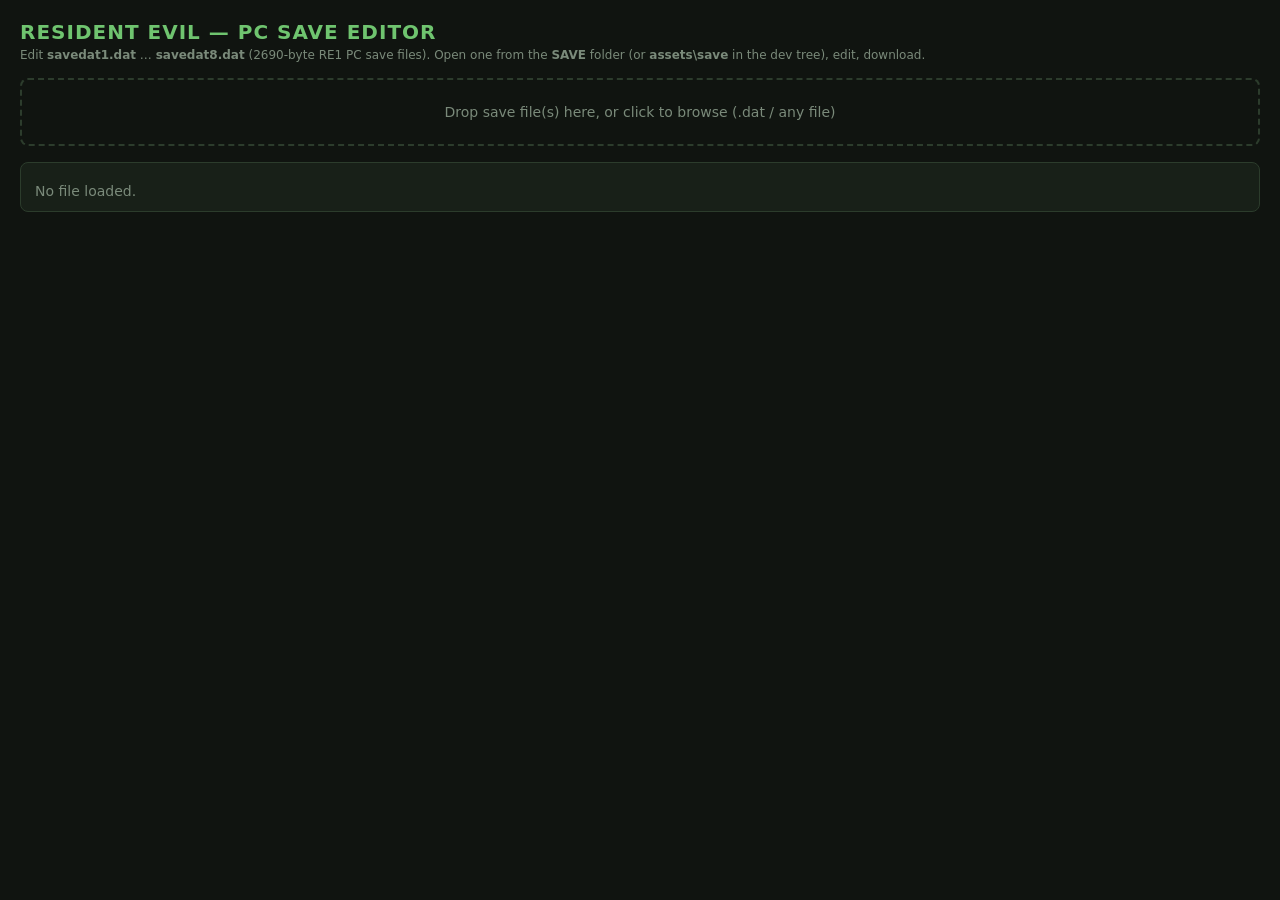
<file: tools/save_editor.html>
<!DOCTYPE html>
<html lang="en">
<head>
<meta charset="utf-8">
<title>RE1 PC Save Editor</title>
<style>
  :root {
    --bg: #101410; --panel: #182018; --panel2: #1e281e;
    --fg: #c8d4c8; --dim: #7a8a7a; --accent: #6fc46f; --red: #d06060;
    --border: #2c3c2c;
  }
  * { box-sizing: border-box; }
  body {
    margin: 0; padding: 20px; background: var(--bg); color: var(--fg);
    font-family: "Segoe UI", system-ui, sans-serif; font-size: 14px;
  }
  h1 { font-size: 20px; margin: 0 0 4px; color: var(--accent); letter-spacing: 1px; }
  h2 { font-size: 13px; margin: 18px 0 8px; color: var(--accent); text-transform: uppercase; letter-spacing: 1px; border-bottom: 1px solid var(--border); padding-bottom: 4px; }
  .sub { color: var(--dim); font-size: 12px; margin-bottom: 16px; }
  #drop {
    border: 2px dashed var(--border); border-radius: 8px; padding: 24px;
    text-align: center; color: var(--dim); cursor: pointer; margin-bottom: 16px;
    transition: border-color .15s, color .15s;
  }
  #drop.over { border-color: var(--accent); color: var(--accent); }
  .panel {
    background: var(--panel); border: 1px solid var(--border); border-radius: 8px;
    padding: 12px 14px; margin-bottom: 12px;
  }
  .files { display: flex; gap: 8px; flex-wrap: wrap; }
  .filebtn {
    background: var(--panel2); border: 1px solid var(--border); color: var(--fg);
    border-radius: 6px; padding: 6px 12px; cursor: pointer; font-size: 13px;
  }
  .filebtn.active { border-color: var(--accent); color: var(--accent); }
  .grid { display: grid; grid-template-columns: repeat(auto-fill, minmax(210px, 1fr)); gap: 8px 16px; }
  .field label { display: block; color: var(--dim); font-size: 12px; margin-bottom: 2px; }
  .field input, .field select {
    width: 100%; background: var(--panel2); border: 1px solid var(--border);
    color: var(--fg); border-radius: 5px; padding: 4px 6px; font-size: 13px;
  }
  .field input:focus, .field select:focus { outline: 1px solid var(--accent); }
  .hint { color: var(--dim); font-size: 11px; margin-top: 2px; }
  table.items { width: 100%; border-collapse: collapse; }
  table.items th {
    text-align: left; color: var(--dim); font-size: 11px; font-weight: normal;
    text-transform: uppercase; padding: 2px 6px; border-bottom: 1px solid var(--border);
  }
  table.items td { padding: 3px 6px; border-bottom: 1px solid #223022; }
  table.items select, table.items input {
    background: var(--panel2); border: 1px solid var(--border); color: var(--fg);
    border-radius: 4px; padding: 2px 4px; font-size: 12px; width: 100%;
  }
  details { margin-top: 8px; }
  summary { cursor: pointer; color: var(--dim); font-size: 12px; }
  .hexdump {
    font-family: Consolas, monospace; font-size: 11px; color: var(--dim);
    white-space: pre; overflow-x: auto; background: var(--panel2); padding: 8px;
    border-radius: 6px; border: 1px solid var(--border); max-height: 240px; overflow-y: auto;
  }
  .hexedit {
    font-family: Consolas, monospace; font-size: 12px; background: var(--panel2);
    border: 1px solid var(--border); color: var(--fg); border-radius: 5px;
    padding: 6px; width: 100%;
  }
  .toolbar { display: flex; gap: 10px; align-items: center; margin-bottom: 14px; }
  .btn {
    background: var(--panel2); border: 1px solid var(--accent); color: var(--accent);
    border-radius: 6px; padding: 7px 16px; cursor: pointer; font-size: 13px;
  }
  .btn:hover { background: #243424; }
  .btn:disabled { border-color: var(--border); color: var(--dim); cursor: default; }
  #status { color: var(--dim); font-size: 12px; }
  #status.ok { color: var(--accent); }
  #status.err { color: var(--red); }
  .section-toggle { color: var(--accent); }
</style>
</head>
<body>

<h1>RESIDENT EVIL — PC SAVE EDITOR</h1>
<div class="sub">Edit <b>savedat1.dat</b> … <b>savedat8.dat</b> (2690-byte RE1 PC save files). Open one from the
<b>SAVE</b> folder (or <b>assets\save</b> in the dev tree), edit, download.</div>

<div id="drop">Drop save file(s) here, or click to browse (.dat / any file)</div>
<input type="file" id="picker" accept=".dat,.DAT" multiple style="display:none">

<div class="panel">
  <div class="files" id="filelist"></div>
  <div id="nosel" style="color:var(--dim); margin-top:8px;">No file loaded.</div>
  <div id="editor" style="display:none">
    <div class="toolbar">
      <button class="btn" id="btnDownload">⬇ Download modified save</button>
      <span id="status"></span>
    </div>

    <h2>Character &amp; Location</h2>
    <div class="grid">
      <div class="field"><label>Character</label><select id="f_charId"></select></div>
      <div class="field"><label>Character model id</label><input id="f_charModel" type="number" min="0" max="255"></div>
      <div class="field"><label>Stage</label><input id="f_stage" type="number" min="0" max="6"></div>
      <div class="field"><label>Room</label><input id="f_room" type="number" min="0" max="31"></div>
      <div class="field"><label>Camera</label><input id="f_camera" type="number" min="0" max="31"></div>
      <div class="field"><label>Save-screen location</label><input id="f_loc" disabled></div>
    </div>

    <h2>Player State</h2>
    <div class="grid">
      <div class="field"><label>Position X</label><input id="f_posX" type="number" min="-32768" max="32767"></div>
      <div class="field"><label>Position Z</label><input id="f_posZ" type="number" min="-32768" max="32767"></div>
      <div class="field"><label>Direction (0–4095)</label><input id="f_dir" type="number" min="0" max="4095"></div>
      <div class="field"><label>Direction (degrees)</label><input id="f_dirDeg" type="number" min="0" max="359.9" step="0.1"></div>
      <div class="field"><label>Health</label><input id="f_health" type="number" min="0" max="65535"></div>
      <div class="field"><label>Health status flags (hex)</label><input id="f_healthFlags" type="text"></div>
      <div class="field"><label>Game timer (frames @30fps)</label><input id="f_timer" type="number" min="0" max="4294967295"></div>
      <div class="field"><label>Game clear time (editable)</label>
        <input id="f_timerStr" placeholder="1:23:45">
        <div class="hint" id="timerHint"></div>
      </div>
      <div class="field"><label>Saves counter</label><input id="f_saves" type="number" min="0" max="99"></div>
      <div class="field"><label>Countdown timer</label><input id="f_countdown" type="number" min="0" max="65535"></div>
      <div class="field"><label>Selected item</label><select id="f_selectedItem"></select></div>
      <div class="field"><label>Held items count</label><input id="f_held" type="number" min="0" max="255"></div>
    </div>

    <h2>Equipped / Ink Ribbon</h2>
    <div class="grid">
      <div class="field"><label>Equipped item</label><select id="f_equipped"></select></div>
      <div class="field"><label>Room item backup</label><input id="f_roomItemBk" type="number" min="0" max="255"></div>
    </div>

    <h2>Inventory <span id="invCountLabel" style="color:var(--dim);font-weight:normal"></span></h2>
    <table class="items">
      <tr><th></th><th>Item</th><th style="width:90px">Qty</th></tr>
      <tbody id="invRows"></tbody>
    </table>

    <details>
      <summary class="section-toggle">Itembox (48 slots)</summary>
      <table class="items">
        <tr><th></th><th>Item</th><th style="width:80px">Qty</th></tr>
        <tbody id="boxRows"></tbody>
      </table>
    </details>

    <details>
      <summary class="section-toggle">Rebecca items (6 slots)</summary>
      <table class="items">
        <tr><th></th><th>Item</th><th style="width:80px">Qty</th></tr>
        <tbody id="rebRows"></tbody>
      </table>
    </details>
    <div class="hint" style="margin-top:4px">Item slots are 2 bytes (item id + quantity). Jill carries 8 items —
    her last 2 slots share memory with the Rebecca region (0x330..), so the same bytes appear in both tables.
    The itembox is 48 slots at 0x2C4.</div>

    <h2>Flags</h2>
    <div class="grid">
      <div class="field"><label>Scenario flags (0x2A0, 16 bytes hex)</label><input id="f_scenarioFlags" type="text" class="hexedit"></div>
      <div class="field"><label>Room flags (0x2B0, 20 bytes hex)</label><input id="f_roomFlags" type="text" class="hexedit"></div>
      <div class="field"><label>Locks flags (0x254, 8 bytes hex)</label><input id="f_locksFlags" type="text" class="hexedit"></div>
      <div class="field"><label>Enemies flags (0x25C, 32 bytes hex)</label><input id="f_enemiesFlags" type="text" class="hexedit"></div>
      <div class="field"><label>Room items flags (0x27C, 32 bytes hex)</label><input id="f_roomItemsFlags" type="text" class="hexedit"></div>
      <div class="field"><label>Scenario flags 2 (0x234, 32 bytes hex)</label><input id="f_scenarioFlags2" type="text" class="hexedit"></div>
    </div>

    <h2>Input</h2>
    <div class="grid">
      <div class="field"><label>Key bindings (0x800, 32 bytes hex — VK codes)</label><input id="f_keyBinds" type="text" class="hexedit"></div>
    </div>

    <h2>Raw hex dump</h2>
    <div class="hexdump" id="hexdump"></div>
  </div>
</div>

<script>
"use strict";

// ============================================================================
// RE1 PC save file layout (2690 bytes = 0xA82)
// Offsets verified against the decomp (src/game/SaveLoadScreen.cpp,
// src/game/BioCard.h) and real GOG saves.
// ============================================================================
const SAVE_SIZE = 0xA82;

const ITEMS = [
  [0x00, "— empty —"],
  [0x01, "Knife"], [0x02, "Beretta"], [0x03, "Shotgun"],
  [0x04, "Colt Python (dum)"], [0x05, "Colt Python (mag)"],
  [0x06, "Flamethrower"], [0x07, "Bazooka (explosive)"],
  [0x08, "Bazooka (acid)"], [0x09, "Bazooka (flame)"], [0x0A, "Rocket launcher"],
  [0x0B, "Clip"], [0x0C, "Shells"], [0x0D, "Dum-dum rounds"],
  [0x0E, "Magnum rounds"], [0x0F, "Fuel"], [0x10, "Explosive rounds"],
  [0x11, "Acid rounds"], [0x12, "Flame rounds"],
  [0x13, "Empty bottle"], [0x14, "Bottle of water"], [0x15, "UMB No.2"],
  [0x16, "UMB No.4"], [0x17, "UMB No.7"], [0x18, "UMB No.13"],
  [0x19, "Yellow-6"], [0x1A, "NP-003"], [0x1B, "V-JOLT"],
  [0x1C, "Broken shotgun"], [0x1D, "Square crank"], [0x1E, "Hex crank"],
  [0x1F, "Emblem"], [0x20, "Gold emblem"], [0x21, "Blue jewel"],
  [0x22, "Red jewel"], [0x23, "Music notes"], [0x24, "Wolf medal"],
  [0x25, "Eagle medal"], [0x26, "Chemical"], [0x27, "Battery"],
  [0x28, "MO disk"], [0x29, "Wind crest"], [0x2A, "Flare"],
  [0x2B, "Slides"], [0x2C, "Moon crest"], [0x2D, "Star crest"],
  [0x2E, "Sun crest"],
  [0x2F, "Ink ribbons"], [0x30, "Lighter"], [0x31, "Lockpick"], [0x32, "Oil"],
  [0x33, "Sword key"], [0x34, "Armor key"], [0x35, "Shield key"],
  [0x36, "Helmet key"], [0x37, "Lab key A"], [0x38, "Special key"],
  [0x39, "Dormitory key A"], [0x3A, "Dormitory key B"], [0x3B, "C.Room key"],
  [0x3C, "Lab key B"], [0x3D, "Desk key"],
  [0x3E, "Red book"], [0x3F, "Doom book 2"], [0x40, "Doom book 1"],
  [0x41, "First-aid spray"], [0x42, "Serum"], [0x43, "Red herb"],
  [0x44, "Green herb"], [0x45, "Blue herb"], [0x46, "Mix: blue+red"],
  [0x47, "Mix: 2 greens"], [0x48, "Mix: green+blue"], [0x49, "Mix: green+red+blue"],
  [0x4A, "Mix: 3 greens"], [0x4B, "Mix: 2 greens+red"],
  [0x4C, "Pick axe"], [0x4D, "Comm radio"], [0x4E, "Bottle of water 2"],
  [0x4F, "Eagle & wolf book"],
];
const ITEM_BY_ID = new Map(ITEMS);
const ITEM_MAX = 0x6E;

const CHARS = [["0", "Chris"], ["1", "Jill"]];

// GetSaveLocationIndex (0x00494000) — mirrors the save screen's location names
function saveLocationName(stage, room) {
  let idx = stage % 5;
  if (idx === 0) {
    if (room === 6) idx = 1;
    if (idx === 0 && room === 0x18) idx = 5;
  }
  if (idx === 2 && room === 7) idx = 6;
  const names = [
    "M.Room 1F", "M.Hall 1F", "Courtyard Room B1", "Guardhouse 1F",
    "Laboratory B3", "M.Storeroom 1F", "Courtyard Path B1",
  ];
  return names[idx];
}

// ============================================================================
// File state
// ============================================================================
const files = new Map();   // name -> {name, bytes: Uint8Array}
let active = null;

function u16(o) { return active.bytes[o] | (active.bytes[o + 1] << 8); }
function s16(o) { const v = u16(o); return v >= 0x8000 ? v - 0x10000 : v; }
function u32(o) { return (active.bytes[o] | (active.bytes[o + 1] << 8) |
                          (active.bytes[o + 2] << 16) | (active.bytes[o + 3] << 24)) >>> 0; }
function setU16(o, v) { active.bytes[o] = v & 0xFF; active.bytes[o + 1] = (v >> 8) & 0xFF; }
function setU32(o, v) {
  v = v >>> 0;
  active.bytes[o] = v & 0xFF; active.bytes[o + 1] = (v >>> 8) & 0xFF;
  active.bytes[o + 2] = (v >>> 16) & 0xFF; active.bytes[o + 3] = (v >>> 24) & 0xFF;
}
function setByte(o, v) { active.bytes[o] = v & 0xFF; }

function hexBytes(o, n) {
  let s = "";
  for (let i = 0; i < n; i++) s += active.bytes[o + i].toString(16).padStart(2, "0");
  return s;
}
function setHexBytes(o, n, s) {
  const clean = s.replace(/[^0-9a-fA-F]/g, "");
  if (clean.length !== n * 2) throw new Error("expected " + n + " bytes of hex");
  for (let i = 0; i < n; i++) active.bytes[o + i] = parseInt(clean.substr(i * 2, 2), 16);
}

// ============================================================================
// UI wiring
// ============================================================================
const $ = (id) => document.getElementById(id);
const num = (id) => {
  const el = $(id);
  let v = parseInt(el.value, 10);
  if (isNaN(v)) v = 0;
  return v;
};

function fillItemSelect(sel, selId) {
  sel.innerHTML = "";
  for (const [id, name] of ITEMS) {
    const opt = document.createElement("option");
    opt.value = id;
    opt.textContent = id === 0 ? name : (id.toString(16).padStart(2, "0").toUpperCase() + " — " + name);
    if (id === selId) opt.selected = true;
    sel.appendChild(opt);
  }
}

function buildItemRows(tbody, offset, count, baseLabel) {
  tbody.innerHTML = "";
  for (let i = 0; i < count; i++) {
    // ItemSlot = 2 bytes: item id + quantity (see Types.h ItemSlot)
    const tr = document.createElement("tr");
    const tdL = document.createElement("td");
    tdL.textContent = baseLabel + " " + i;
    const tdI = document.createElement("td");
    const sel = document.createElement("select");
    sel.dataset.off = offset + i * 2;
    const tdQ = document.createElement("td");
    const qty = document.createElement("input");
    qty.type = "number"; qty.min = 0; qty.max = 255; qty.value = "0";
    qty.dataset.off = offset + i * 2 + 1;
    tdI.appendChild(sel);
    tdQ.appendChild(qty);
    tr.appendChild(tdL); tr.appendChild(tdI); tr.appendChild(tdQ);
    tbody.appendChild(tr);
    const refresh = () => {
      const id = active.bytes[+sel.dataset.off];
      fillItemSelect(sel, id);
      qty.value = active.bytes[+qty.dataset.off];
    };
    sel.addEventListener("change", () => { setByte(+sel.dataset.off, +sel.value); refresh(); markDirty(); });
    qty.addEventListener("change", () => { setByte(+qty.dataset.off, +qty.value); markDirty(); });
    refresh();
  }
}

// Chris carries 6 items, Jill 8 (see rearrange_item_slots: (4 - (id==1?0:1)) * 2)
function inventorySlotCount() {
  return (active.bytes[0x22B] & 3) === 1 ? 8 : 6;
}

function markDirty() { $("status").textContent = "modified — download to save"; $("status").className = "ok"; }

function loadFields() {
  // character
  const charSel = $("f_charId");
  charSel.innerHTML = "";
  for (const [id, name] of CHARS) {
    const opt = document.createElement("option");
    opt.value = id; opt.textContent = name;
    if (id === String(active.bytes[0x22B] & 3)) opt.selected = true;
    charSel.appendChild(opt);
  }
  $("f_charModel").value = active.bytes[0x209];
  $("f_stage").value = active.bytes[0x200];
  $("f_room").value = active.bytes[0x201];
  $("f_camera").value = active.bytes[0x202];
  $("f_loc").value = saveLocationName(active.bytes[0x200], active.bytes[0x201]);

  $("f_posX").value = s16(0x22C);
  $("f_posZ").value = s16(0x22E);
  const dir = u16(0x230);
  $("f_dir").value = dir;
  $("f_dirDeg").value = (dir / 4096 * 360).toFixed(1);
  $("f_health").value = u16(0x21E);
  $("f_healthFlags").value = active.bytes[0x232].toString(16).padStart(2, "0");
  const t = u32(0x224);
  $("f_timer").value = t;
  $("f_timerStr").value = timerToString(t);
  updateTimerHint(t);
  $("f_saves").value = active.bytes[0x228];
  $("f_countdown").value = u16(0x21C);
  fillItemSelect($("f_selectedItem"), active.bytes[0x206]);
  $("f_held").value = active.bytes[0x207];

  fillItemSelect($("f_equipped"), active.bytes[0x229]);
  $("f_roomItemBk").value = active.bytes[0x22A];

  buildItemRows($("invRows"), 0x324, inventorySlotCount(), "Inv");
  $("invCountLabel").textContent = "(" + inventorySlotCount() + " slots)";
  buildItemRows($("boxRows"), 0x2C4, 48, "Box");
  buildItemRows($("rebRows"), 0x330, 6, "Reb");

  $("f_scenarioFlags").value = hexBytes(0x2A0, 16);
  $("f_roomFlags").value = hexBytes(0x2B0, 20);
  $("f_locksFlags").value = hexBytes(0x254, 8);
  $("f_enemiesFlags").value = hexBytes(0x25C, 32);
  $("f_roomItemsFlags").value = hexBytes(0x27C, 32);
  $("f_scenarioFlags2").value = hexBytes(0x234, 32);
  $("f_keyBinds").value = hexBytes(0x800, 32);

  renderHex();
  $("status").textContent = "loaded " + active.name;
  $("status").className = "ok";
}

// The game clock reads this field at 30 ticks/second: 0x1e per second,
// 0x708 per minute, 0x1a5e0 per hour (ending_result_draw, 0x00410f40).
const TICKS_PER_SEC = 30;

// Accepts "H:MM:SS", "MM:SS", "SS", or "1h 23m 45s". Returns frames.
function stringToTimer(str) {
  const s = String(str).trim().toLowerCase();
  if (s === "") throw new Error("time: empty");

  let h = 0, m = 0, sec = 0;
  const hms = s.match(/^(?:(\d+)\s*h)?\s*(?:(\d+)\s*m)?\s*(?:(\d+)\s*s)?$/);
  if (hms && (hms[1] || hms[2] || hms[3])) {
    h = +(hms[1] || 0); m = +(hms[2] || 0); sec = +(hms[3] || 0);
  } else {
    const parts = s.split(":");
    if (parts.length > 3 || parts.some((p) => !/^\d+$/.test(p.trim()))) {
      throw new Error("time: use HH:MM:SS");
    }
    const n = parts.map((p) => parseInt(p, 10));
    if (n.length === 3)      { h = n[0]; m = n[1]; sec = n[2]; }
    else if (n.length === 2) { m = n[0]; sec = n[1]; }
    else                     { sec = n[0]; }
  }
  // Minutes/seconds may carry (90 in the seconds slot means 1:30), but the
  // total still has to fit the DWORD the save block holds.
  const total = (h * 3600 + m * 60 + sec) * TICKS_PER_SEC;
  if (!isFinite(total) || total < 0 || total > 0xFFFFFFFF) throw new Error("time: out of range");
  return total >>> 0;
}

// The ending grants the infinite weapon below 0x69780 ticks (ending_state,
// 0x00410c7a) - flag the threshold so an edit does not silently cross it.
const INFINITE_WEAPON_CUTOFF = 0x69780;

function updateTimerHint(frames) {
  const el = $("timerHint");
  if (!el) return;
  const under = frames < INFINITE_WEAPON_CUTOFF;
  el.textContent = frames + " ticks @30/s \u00b7 " +
    (under ? "under" : "over") + " the 04:00:00 infinite-weapon cutoff";
}

function timerToString(frames) {
  const h = Math.floor(frames / 108000);
  const m = Math.floor((frames % 108000) / 1800);
  const s = Math.floor((frames % 1800) / 30);
  return String(h).padStart(2, "0") + ":" + String(m).padStart(2, "0") + ":" + String(s).padStart(2, "0");
}

function renderHex() {
  const lines = [];
  for (let o = 0; o < SAVE_SIZE; o += 16) {
    const hex = [];
    for (let i = 0; i < 16 && o + i < SAVE_SIZE; i++) hex.push(active.bytes[o + i].toString(16).padStart(2, "0"));
    lines.push(o.toString(16).padStart(6, "0") + "  " + hex.join(" "));
  }
  $("hexdump").textContent = lines.join("\n");
}

// --- field change handlers ---
$("f_charId").addEventListener("change", () => {
  const id = +$("f_charId").value;
  setByte(0x22B, id);
  setByte(0x209, id);
  $("f_charModel").value = id;
  // Chris 140 HP / Jill 96 HP
  const hp = id === 1 ? 96 : 140;
  setU16(0x21E, hp);
  $("f_health").value = hp;
  // Jill carries 8 items, Chris 6 — rebuild the inventory table
  buildItemRows($("invRows"), 0x324, inventorySlotCount(), "Inv");
  $("invCountLabel").textContent = "(" + inventorySlotCount() + " slots)";
  markDirty();
});
$("f_charModel").addEventListener("change", () => { setByte(0x209, +$("f_charModel").value); markDirty(); });
$("f_stage").addEventListener("change", () => {
  setByte(0x200, +$("f_stage").value);
  $("f_loc").value = saveLocationName(+$("f_stage").value, +$("f_room").value);
  markDirty();
});
$("f_room").addEventListener("change", () => {
  setByte(0x201, +$("f_room").value);
  $("f_loc").value = saveLocationName(+$("f_stage").value, +$("f_room").value);
  markDirty();
});
$("f_camera").addEventListener("change", () => { setByte(0x202, +$("f_camera").value); markDirty(); });
$("f_posX").addEventListener("change", () => { setU16(0x22C, num("f_posX") & 0xFFFF); markDirty(); });
$("f_posZ").addEventListener("change", () => { setU16(0x22E, num("f_posZ") & 0xFFFF); markDirty(); });
$("f_dir").addEventListener("change", () => {
  const d = num("f_dir") & 0xFFFF;
  setU16(0x230, d);
  $("f_dirDeg").value = (d / 4096 * 360).toFixed(1);
  markDirty();
});
$("f_dirDeg").addEventListener("change", () => {
  const d = Math.round(parseFloat($("f_dirDeg").value) / 360 * 4096) & 0xFFFF;
  setU16(0x230, d);
  $("f_dir").value = d;
  markDirty();
});
$("f_health").addEventListener("change", () => { setU16(0x21E, num("f_health") & 0xFFFF); markDirty(); });
$("f_healthFlags").addEventListener("change", () => {
  try { setHexBytes(0x232, 1, $("f_healthFlags").value); markDirty(); }
  catch (e) { $("status").textContent = e.message; $("status").className = "err"; }
});
$("f_timer").addEventListener("change", () => {
  const t = num("f_timer") >>> 0;
  setU32(0x224, t);
  $("f_timerStr").value = timerToString(t);
  updateTimerHint(t);
  markDirty();
});
$("f_timerStr").addEventListener("change", () => {
  try {
    const t = stringToTimer($("f_timerStr").value);
    setU32(0x224, t);
    $("f_timer").value = t;
    $("f_timerStr").value = timerToString(t);   // normalise 90s -> 00:01:30
    updateTimerHint(t);
    markDirty();
  } catch (e) {
    $("status").textContent = e.message;
    $("status").className = "err";
    $("f_timerStr").value = timerToString(u32(0x224));
  }
});
$("f_saves").addEventListener("change", () => { setByte(0x228, num("f_saves")); markDirty(); });
$("f_countdown").addEventListener("change", () => { setU16(0x21C, num("f_countdown") & 0xFFFF); markDirty(); });
$("f_selectedItem").addEventListener("change", () => { setByte(0x206, +$("f_selectedItem").value); markDirty(); });
$("f_held").addEventListener("change", () => { setByte(0x207, num("f_held")); markDirty(); });
$("f_equipped").addEventListener("change", () => { setByte(0x229, +$("f_equipped").value); markDirty(); });
$("f_roomItemBk").addEventListener("change", () => { setByte(0x22A, num("f_roomItemBk")); markDirty(); });

function hexField(id, off, n) {
  $(id).addEventListener("change", () => {
    try { setHexBytes(off, n, $(id).value); markDirty(); }
    catch (e) { $("status").textContent = e.message; $("status").className = "err"; }
  });
}
hexField("f_scenarioFlags", 0x2A0, 16);
hexField("f_roomFlags", 0x2B0, 20);
hexField("f_locksFlags", 0x254, 8);
hexField("f_enemiesFlags", 0x25C, 32);
hexField("f_roomItemsFlags", 0x27C, 32);
hexField("f_scenarioFlags2", 0x234, 32);
hexField("f_keyBinds", 0x800, 32);

// --- download ---
$("btnDownload").addEventListener("click", () => {
  if (!active) return;
  const blob = new Blob([active.bytes.slice(0)], { type: "application/octet-stream" });
  const a = document.createElement("a");
  a.href = URL.createObjectURL(blob);
  a.download = active.name;
  a.click();
  URL.revokeObjectURL(a.href);
  $("status").textContent = "downloaded " + active.name;
  $("status").className = "ok";
});

// --- file loading ---
function addFile(name, bytes) {
  if (bytes.length !== SAVE_SIZE) {
    $("status").textContent = "skipped " + name + " (size " + bytes.length + ", expected " + SAVE_SIZE + ")";
    $("status").className = "err";
    return;
  }
  files.set(name, { name, bytes });
  renderFileList();
  selectFile(name);
}

function renderFileList() {
  const list = $("filelist");
  list.innerHTML = "";
  for (const name of files.keys()) {
    const b = document.createElement("button");
    b.className = "filebtn" + (name === active?.name ? " active" : "");
    b.textContent = name;
    b.addEventListener("click", () => selectFile(name));
    list.appendChild(b);
  }
  $("nosel").style.display = files.size ? "none" : "";
  $("editor").style.display = files.size ? "" : "none";
}

function selectFile(name) {
  active = files.get(name);
  renderFileList();
  loadFields();
}

const drop = $("drop");
drop.addEventListener("click", () => $("picker").click());
drop.addEventListener("dragover", (e) => { e.preventDefault(); drop.classList.add("over"); });
drop.addEventListener("dragleave", () => drop.classList.remove("over"));
drop.addEventListener("drop", (e) => {
  e.preventDefault();
  drop.classList.remove("over");
  for (const f of e.dataTransfer.files) readFile(f);
});
$("picker").addEventListener("change", () => {
  for (const f of $("picker").files) readFile(f);
  $("picker").value = "";
});

function readFile(f) {
  const reader = new FileReader();
  reader.onload = () => addFile(f.name, new Uint8Array(reader.result));
  reader.readAsArrayBuffer(f);
}

// Seed the file list from the dev save folder when opened over http(s)
// (drag & drop works from file:// as well).
</script>
</body>
</html>
</file>
<file: style.css>
#credits-text{white-space:pre-wrap;overflow-wrap:anywhere;font:inherit;line-height:1.6}
#saves p{line-height:1.5;overflow-wrap:anywhere}#saves-status{min-height:3em;color:#e5cba5}#saves-confirmation{margin-top:16px;padding:12px;border:1px solid #a88752;border-radius:5px}#saves .settings-close{margin-top:16px}
:root{color-scheme:dark;font:15px system-ui,sans-serif;background:#080a0b;color:#e7e4dc}*{box-sizing:border-box}body{margin:0;overflow:hidden;overscroll-behavior:none}button,input,select{font:inherit}button{border:1px solid #883e38;background:#722b29;color:#fff;border-radius:5px;padding:12px 20px;cursor:pointer}button:disabled{opacity:.35;cursor:default}.secondary{background:#1e2527;border-color:#455052}button:focus-visible,input:focus-visible,select:focus-visible{outline:2px solid #e9c280}small{display:block;color:#9a9c95;line-height:1.5;margin-top:14px}#canvas{position:absolute;inset:0;margin:auto;width:min(100vw,133.333vh);height:min(100vh,75vw);background:#000;outline:none}#launcher{position:fixed;inset:0;display:flex;align-items:center;justify-content:center;gap:7vw;padding:24px max(24px,env(safe-area-inset-left));background:radial-gradient(ellipse at 20% 20%,#23302b,#080a0b 65%)}.intro{min-width:230px}.eyebrow{letter-spacing:.18em;color:#b8ad90;font-size:10px}h1{font-family:Georgia,serif;font-size:clamp(40px,7vw,96px);line-height:.88;letter-spacing:-.06em;margin:25px 0}h1 span{color:#ac4138}h2{font-family:Georgia,serif;margin-top:0}.launch-card{max-width:440px;padding:24px;border:1px solid #39413b;background:#121816d9;border-radius:8px}.launch-card p{line-height:1.5;color:#b7bcb5}.launch-card button{margin:4px 3px 4px 0}#status{color:#ddc7a5;min-height:1.4em}dialog{max-height:90vh;max-width:680px;width:90%;border:1px solid #58615b;border-radius:8px;background:#141a18;color:#ddd;padding:22px;overflow:auto}dialog::backdrop{background:#000b}.settings-grid{display:grid;grid-template-columns:1fr 1fr;gap:15px}label{display:flex;gap:10px;align-items:center}label input[type=range]{width:130px}details{margin:18px 0}#bindings{display:grid;grid-template-columns:1fr 1fr;gap:8px;margin-top:12px}#bindings label{justify-content:space-between}select{max-width:125px}.actions{display:flex;gap:8px;flex-wrap:wrap}#touch{position:fixed;inset:env(safe-area-inset-top) env(safe-area-inset-right) env(safe-area-inset-bottom) env(safe-area-inset-left);pointer-events:none;touch-action:none;user-select:none}#touch button{position:absolute;pointer-events:auto;touch-action:none;transform:translate(-50%,-50%);width:calc(62px * var(--scale,1) * var(--control-size,1));height:calc(62px * var(--scale,1) * var(--control-size,1));padding:0;border-radius:50%;border:2px solid #eee9;background:#1b2222a8;font-size:calc(13px * var(--control-size,1));font-weight:650;color:white;opacity:var(--opacity,.55)}#touch button.held{background:#9b4e38d9;opacity:.95}#touch.editing button{border-style:dashed;background:#6b442cbb;opacity:1}#gear{position:fixed;right:max(8px,env(safe-area-inset-right));top:max(8px,env(safe-area-inset-top));padding:4px 12px;background:#161c1a99;border-color:#9c9e9680;font-size:24px;z-index:3}#layout-bar{position:fixed;top:8px;left:50%;transform:translateX(-50%);background:#182420;padding:8px;border:1px solid #687067;z-index:4}#layout-bar button{margin-left:12px;padding:6px 12px}[hidden]{display:none!important}@media(max-height:450px){.launch-card{padding:14px}.launch-card p{margin:8px 0}.launch-card small{font-size:10px}.intro h1{margin:12px 0}#touch button{width:calc(50px * var(--scale,1) * var(--control-size,1));height:calc(50px * var(--scale,1) * var(--control-size,1))}}

#boot-progress{position:fixed;left:10%;right:10%;top:20%;padding:20px;background:#18241ff2;border:1px solid #8b9b8b;border-radius:6px;text-align:center;z-index:5;overflow-wrap:anywhere;pointer-events:none}.hint{color:#aab1aa;font-size:12px}#diagnostic-report{max-height:180px;overflow:auto;white-space:pre-wrap;overflow-wrap:anywhere;font-size:11px}.launch-card{max-height:94vh;overflow:auto}.settings-grid label{flex-wrap:wrap}

#touch{-webkit-user-select:none;-webkit-touch-callout:none}#touch button,#joystick{-webkit-tap-highlight-color:transparent}#joystick{position:absolute;pointer-events:auto;touch-action:none;transform:translate(-50%,-50%);width:calc(154px * var(--scale,1) * var(--control-size,1));height:calc(154px * var(--scale,1) * var(--control-size,1));border-radius:50%;border:2px solid #eee9;background:#1b222270;opacity:var(--opacity,.55)}#joystick span{display:block;position:absolute;left:50%;top:50%;width:38%;height:38%;border:2px solid #fffc;border-radius:50%;background:#718577cc;transform:translate(calc(-50% + var(--stick-x,0px)),calc(-50% + var(--stick-y,0px)));pointer-events:none}#touch.editing #joystick{border-style:dashed;opacity:1}#fps-counter{position:fixed;left:max(8px,env(safe-area-inset-left));top:max(8px,env(safe-area-inset-top));z-index:4;padding:5px 8px;border-radius:4px;background:#080a0bba;color:#e7edcc;font:600 13px ui-monospace,monospace;pointer-events:none}
button{-webkit-tap-highlight-color:transparent;-webkit-user-select:none;user-select:none;-webkit-touch-callout:none;touch-action:manipulation}

#game-frame{position:absolute;overflow:hidden;background:#000}#canvas{inset:auto;margin:0;max-width:none;max-height:none}#launcher{justify-content:space-between;background:linear-gradient(90deg,#0002 20%,#0006 55%,#050706e6 100%),url('launcher-art.png') center/contain no-repeat,#080a0b;gap:3vw}.intro{align-self:stretch;display:flex;align-items:flex-end;min-width:0;flex:1;padding-bottom:22px}.intro p{color:#ded8c8;text-shadow:0 2px 6px #000;letter-spacing:.12em}.launch-card{width:370px;max-width:44vw;flex-shrink:0;background:#101412e8;border-color:#64564b;box-shadow:0 16px 60px #0008}.sr-only{position:absolute;width:1px;height:1px;padding:0;margin:-1px;overflow:hidden;clip-path:inset(50%);white-space:nowrap;border:0}@media(max-width:650px){#launcher{padding:12px}.launch-card{max-width:57vw;padding:12px}.intro p{font-size:10px}.launch-card button{padding:9px 12px}.launch-card h2{font-size:20px}}

#layout-bar{top:auto;bottom:max(8px,env(safe-area-inset-bottom));display:flex;align-items:center;justify-content:center;gap:10px;max-width:calc(100vw - 16px);width:max-content;flex-wrap:wrap;font-size:12px}#layout-bar label{gap:6px}#layout-bar input{width:100px}#layout-bar select{max-width:115px}#layout-size-value{min-width:38px}#layout-bar button{margin:0;padding:8px 12px}#touch.editing .selected{outline:2px solid #edc782;outline-offset:3px}

.settings-tabs{display:flex;gap:8px;margin-bottom:18px}.settings-tabs button{flex:1;background:#1e2527;border-color:#455052}.settings-tabs [aria-selected="true"]{background:#722b29;border-color:#b96860}.settings-close{margin-top:18px}#cheats-panel p{line-height:1.5}#cheats-status{min-height:1.5em;color:#e5cba5}

#touch button.latched{border-color:#edc782;background:#79502cdb;opacity:.95}#touch-button-modes{margin:14px 0}#touch-button-modes label{justify-content:space-between}



.launcher-footer{max-width:100%}.launcher-footer p{margin:0 0 12px}.launcher-links{display:flex;gap:10px;align-items:center;flex-wrap:wrap}.social-link{display:inline-flex;align-items:center;justify-content:center;width:44px;height:44px;flex-shrink:0;border:1px solid #a8a59899;border-radius:6px;background:#101412ed;color:#fff;box-shadow:0 2px 12px #0008;-webkit-tap-highlight-color:transparent;touch-action:manipulation}.social-link svg{width:24px;height:24px;fill:currentColor}#social-discord{color:#5865f2}.social-link:hover,.social-link:focus-visible{border-color:#e9c280;outline:2px solid #e9c280;outline-offset:2px}#launcher-donation{height:44px;padding:8px 14px;background:#101412ed;border-color:#a8a59899;box-shadow:0 2px 12px #0008}#donation p{line-height:1.6}#donation-addresses{white-space:pre-wrap;overflow-wrap:anywhere;font:13px/1.8 ui-monospace,monospace;-webkit-user-select:text;user-select:text;padding:12px;background:#080d0b;border:1px solid #39413b;border-radius:5px}
</file>
<file: browser.css>
.browser-options{display:flex;gap:10px;flex-wrap:wrap;margin:14px 0;font-size:12px;color:#bec1b8}.browser-options label{gap:6px}.browser-options button{padding:7px 10px;font-size:12px}.browser-help{font-size:12px;line-height:1.5;color:#b7bcb5}.browser-help kbd{font:inherit;color:#e9c280}#browser-loading-file{position:fixed;bottom:max(6px,env(safe-area-inset-bottom));left:12%;right:12%;z-index:2;text-align:center;color:#e7e4dc;text-shadow:0 1px 3px #000;font:12px system-ui,sans-serif;pointer-events:none;overflow:hidden;white-space:nowrap;text-overflow:ellipsis}.browser-turn-phone{display:none}@media(max-aspect-ratio:1/1){#launcher{flex-direction:column;align-items:center;justify-content:flex-end;gap:8px;padding:16px;background-size:cover}.intro{align-self:stretch;flex:0;padding:0}.intro p{margin:4px 0}.launch-card{width:100%;max-width:520px;max-height:78vh}.browser-turn-phone{display:block;color:#ddc7a5;margin:4px 0}dialog{max-height:90dvh}.settings-grid{grid-template-columns:1fr}}

@media(max-aspect-ratio:1/1){.intro{order:2}.launch-card{order:1;max-height:min(78vh,calc(100dvh - 132px))}.launcher-footer p{margin-bottom:8px}}
</file>
<file: web/style.css>
#credits-text{white-space:pre-wrap;overflow-wrap:anywhere;font:inherit;line-height:1.6}
#saves p{line-height:1.5;overflow-wrap:anywhere}#saves-status{min-height:3em;color:#e5cba5}#saves-confirmation{margin-top:16px;padding:12px;border:1px solid #a88752;border-radius:5px}#saves .settings-close{margin-top:16px}
:root{color-scheme:dark;font:15px system-ui,sans-serif;background:#080a0b;color:#e7e4dc}*{box-sizing:border-box}body{margin:0;overflow:hidden;overscroll-behavior:none}button,input,select{font:inherit}button{border:1px solid #883e38;background:#722b29;color:#fff;border-radius:5px;padding:12px 20px;cursor:pointer}button:disabled{opacity:.35;cursor:default}.secondary{background:#1e2527;border-color:#455052}button:focus-visible,input:focus-visible,select:focus-visible{outline:2px solid #e9c280}small{display:block;color:#9a9c95;line-height:1.5;margin-top:14px}#canvas{position:absolute;inset:0;margin:auto;width:min(100vw,133.333vh);height:min(100vh,75vw);background:#000;outline:none}#launcher{position:fixed;inset:0;display:flex;align-items:center;justify-content:center;gap:7vw;padding:24px max(24px,env(safe-area-inset-left));background:radial-gradient(ellipse at 20% 20%,#23302b,#080a0b 65%)}.intro{min-width:230px}.eyebrow{letter-spacing:.18em;color:#b8ad90;font-size:10px}h1{font-family:Georgia,serif;font-size:clamp(40px,7vw,96px);line-height:.88;letter-spacing:-.06em;margin:25px 0}h1 span{color:#ac4138}h2{font-family:Georgia,serif;margin-top:0}.launch-card{max-width:440px;padding:24px;border:1px solid #39413b;background:#121816d9;border-radius:8px}.launch-card p{line-height:1.5;color:#b7bcb5}.launch-card button{margin:4px 3px 4px 0}#status{color:#ddc7a5;min-height:1.4em}dialog{max-height:90vh;max-width:680px;width:90%;border:1px solid #58615b;border-radius:8px;background:#141a18;color:#ddd;padding:22px;overflow:auto}dialog::backdrop{background:#000b}.settings-grid{display:grid;grid-template-columns:1fr 1fr;gap:15px}label{display:flex;gap:10px;align-items:center}label input[type=range]{width:130px}details{margin:18px 0}#bindings{display:grid;grid-template-columns:1fr 1fr;gap:8px;margin-top:12px}#bindings label{justify-content:space-between}select{max-width:125px}.actions{display:flex;gap:8px;flex-wrap:wrap}#touch{position:fixed;inset:env(safe-area-inset-top) env(safe-area-inset-right) env(safe-area-inset-bottom) env(safe-area-inset-left);pointer-events:none;touch-action:none;user-select:none}#touch button{position:absolute;pointer-events:auto;touch-action:none;transform:translate(-50%,-50%);width:calc(62px * var(--scale,1) * var(--control-size,1));height:calc(62px * var(--scale,1) * var(--control-size,1));padding:0;border-radius:50%;border:2px solid #eee9;background:#1b2222a8;font-size:calc(13px * var(--control-size,1));font-weight:650;color:white;opacity:var(--opacity,.55)}#touch button.held{background:#9b4e38d9;opacity:.95}#touch.editing button{border-style:dashed;background:#6b442cbb;opacity:1}#gear{position:fixed;right:max(8px,env(safe-area-inset-right));top:max(8px,env(safe-area-inset-top));padding:4px 12px;background:#161c1a99;border-color:#9c9e9680;font-size:24px;z-index:3}#layout-bar{position:fixed;top:8px;left:50%;transform:translateX(-50%);background:#182420;padding:8px;border:1px solid #687067;z-index:4}#layout-bar button{margin-left:12px;padding:6px 12px}[hidden]{display:none!important}@media(max-height:450px){.launch-card{padding:14px}.launch-card p{margin:8px 0}.launch-card small{font-size:10px}.intro h1{margin:12px 0}#touch button{width:calc(50px * var(--scale,1) * var(--control-size,1));height:calc(50px * var(--scale,1) * var(--control-size,1))}}

#boot-progress{position:fixed;left:10%;right:10%;top:20%;padding:20px;background:#18241ff2;border:1px solid #8b9b8b;border-radius:6px;text-align:center;z-index:5;overflow-wrap:anywhere;pointer-events:none}.hint{color:#aab1aa;font-size:12px}#diagnostic-report{max-height:180px;overflow:auto;white-space:pre-wrap;overflow-wrap:anywhere;font-size:11px}.launch-card{max-height:94vh;overflow:auto}.settings-grid label{flex-wrap:wrap}

#touch{-webkit-user-select:none;-webkit-touch-callout:none}#touch button,#joystick{-webkit-tap-highlight-color:transparent}#joystick{position:absolute;pointer-events:auto;touch-action:none;transform:translate(-50%,-50%);width:calc(154px * var(--scale,1) * var(--control-size,1));height:calc(154px * var(--scale,1) * var(--control-size,1));border-radius:50%;border:2px solid #eee9;background:#1b222270;opacity:var(--opacity,.55)}#joystick span{display:block;position:absolute;left:50%;top:50%;width:38%;height:38%;border:2px solid #fffc;border-radius:50%;background:#718577cc;transform:translate(calc(-50% + var(--stick-x,0px)),calc(-50% + var(--stick-y,0px)));pointer-events:none}#touch.editing #joystick{border-style:dashed;opacity:1}#fps-counter{position:fixed;left:max(8px,env(safe-area-inset-left));top:max(8px,env(safe-area-inset-top));z-index:4;padding:5px 8px;border-radius:4px;background:#080a0bba;color:#e7edcc;font:600 13px ui-monospace,monospace;pointer-events:none}
button{-webkit-tap-highlight-color:transparent;-webkit-user-select:none;user-select:none;-webkit-touch-callout:none;touch-action:manipulation}

#game-frame{position:absolute;overflow:hidden;background:#000}#canvas{inset:auto;margin:0;max-width:none;max-height:none}#launcher{justify-content:space-between;background:linear-gradient(90deg,#0002 20%,#0006 55%,#050706e6 100%),url('launcher-art.png') center/contain no-repeat,#080a0b;gap:3vw}.intro{align-self:stretch;display:flex;align-items:flex-end;min-width:0;flex:1;padding-bottom:22px}.intro p{color:#ded8c8;text-shadow:0 2px 6px #000;letter-spacing:.12em}.launch-card{width:370px;max-width:44vw;flex-shrink:0;background:#101412e8;border-color:#64564b;box-shadow:0 16px 60px #0008}.sr-only{position:absolute;width:1px;height:1px;padding:0;margin:-1px;overflow:hidden;clip-path:inset(50%);white-space:nowrap;border:0}@media(max-width:650px){#launcher{padding:12px}.launch-card{max-width:57vw;padding:12px}.intro p{font-size:10px}.launch-card button{padding:9px 12px}.launch-card h2{font-size:20px}}

#layout-bar{top:auto;bottom:max(8px,env(safe-area-inset-bottom));display:flex;align-items:center;justify-content:center;gap:10px;max-width:calc(100vw - 16px);width:max-content;flex-wrap:wrap;font-size:12px}#layout-bar label{gap:6px}#layout-bar input{width:100px}#layout-bar select{max-width:115px}#layout-size-value{min-width:38px}#layout-bar button{margin:0;padding:8px 12px}#touch.editing .selected{outline:2px solid #edc782;outline-offset:3px}

.settings-tabs{display:flex;gap:8px;margin-bottom:18px}.settings-tabs button{flex:1;background:#1e2527;border-color:#455052}.settings-tabs [aria-selected="true"]{background:#722b29;border-color:#b96860}.settings-close{margin-top:18px}#cheats-panel p{line-height:1.5}#cheats-status{min-height:1.5em;color:#e5cba5}

#touch button.latched{border-color:#edc782;background:#79502cdb;opacity:.95}#touch-button-modes{margin:14px 0}#touch-button-modes label{justify-content:space-between}



.launcher-footer{max-width:100%}.launcher-footer p{margin:0 0 12px}.launcher-links{display:flex;gap:10px;align-items:center;flex-wrap:wrap}.social-link{display:inline-flex;align-items:center;justify-content:center;width:44px;height:44px;flex-shrink:0;border:1px solid #a8a59899;border-radius:6px;background:#101412ed;color:#fff;box-shadow:0 2px 12px #0008;-webkit-tap-highlight-color:transparent;touch-action:manipulation}.social-link svg{width:24px;height:24px;fill:currentColor}#social-discord{color:#5865f2}.social-link:hover,.social-link:focus-visible{border-color:#e9c280;outline:2px solid #e9c280;outline-offset:2px}#launcher-donation{height:44px;padding:8px 14px;background:#101412ed;border-color:#a8a59899;box-shadow:0 2px 12px #0008}#donation p{line-height:1.6}#donation-addresses{white-space:pre-wrap;overflow-wrap:anywhere;font:13px/1.8 ui-monospace,monospace;-webkit-user-select:text;user-select:text;padding:12px;background:#080d0b;border:1px solid #39413b;border-radius:5px}
</file>
<file: web/browser.css>
.browser-options{display:flex;gap:10px;flex-wrap:wrap;margin:14px 0;font-size:12px;color:#bec1b8}.browser-options label{gap:6px}.browser-options button{padding:7px 10px;font-size:12px}.browser-help{font-size:12px;line-height:1.5;color:#b7bcb5}.browser-help kbd{font:inherit;color:#e9c280}#browser-loading-file{position:fixed;bottom:max(6px,env(safe-area-inset-bottom));left:12%;right:12%;z-index:2;text-align:center;color:#e7e4dc;text-shadow:0 1px 3px #000;font:12px system-ui,sans-serif;pointer-events:none;overflow:hidden;white-space:nowrap;text-overflow:ellipsis}.browser-turn-phone{display:none}@media(max-aspect-ratio:1/1){#launcher{flex-direction:column;align-items:center;justify-content:flex-end;gap:8px;padding:16px;background-size:cover}.intro{align-self:stretch;flex:0;padding:0}.intro p{margin:4px 0}.launch-card{width:100%;max-width:520px;max-height:78vh}.browser-turn-phone{display:block;color:#ddc7a5;margin:4px 0}dialog{max-height:90dvh}.settings-grid{grid-template-columns:1fr}}

@media(max-aspect-ratio:1/1){.intro{order:2}.launch-card{order:1;max-height:min(78vh,calc(100dvh - 132px))}.launcher-footer p{margin-bottom:8px}}
</file>
